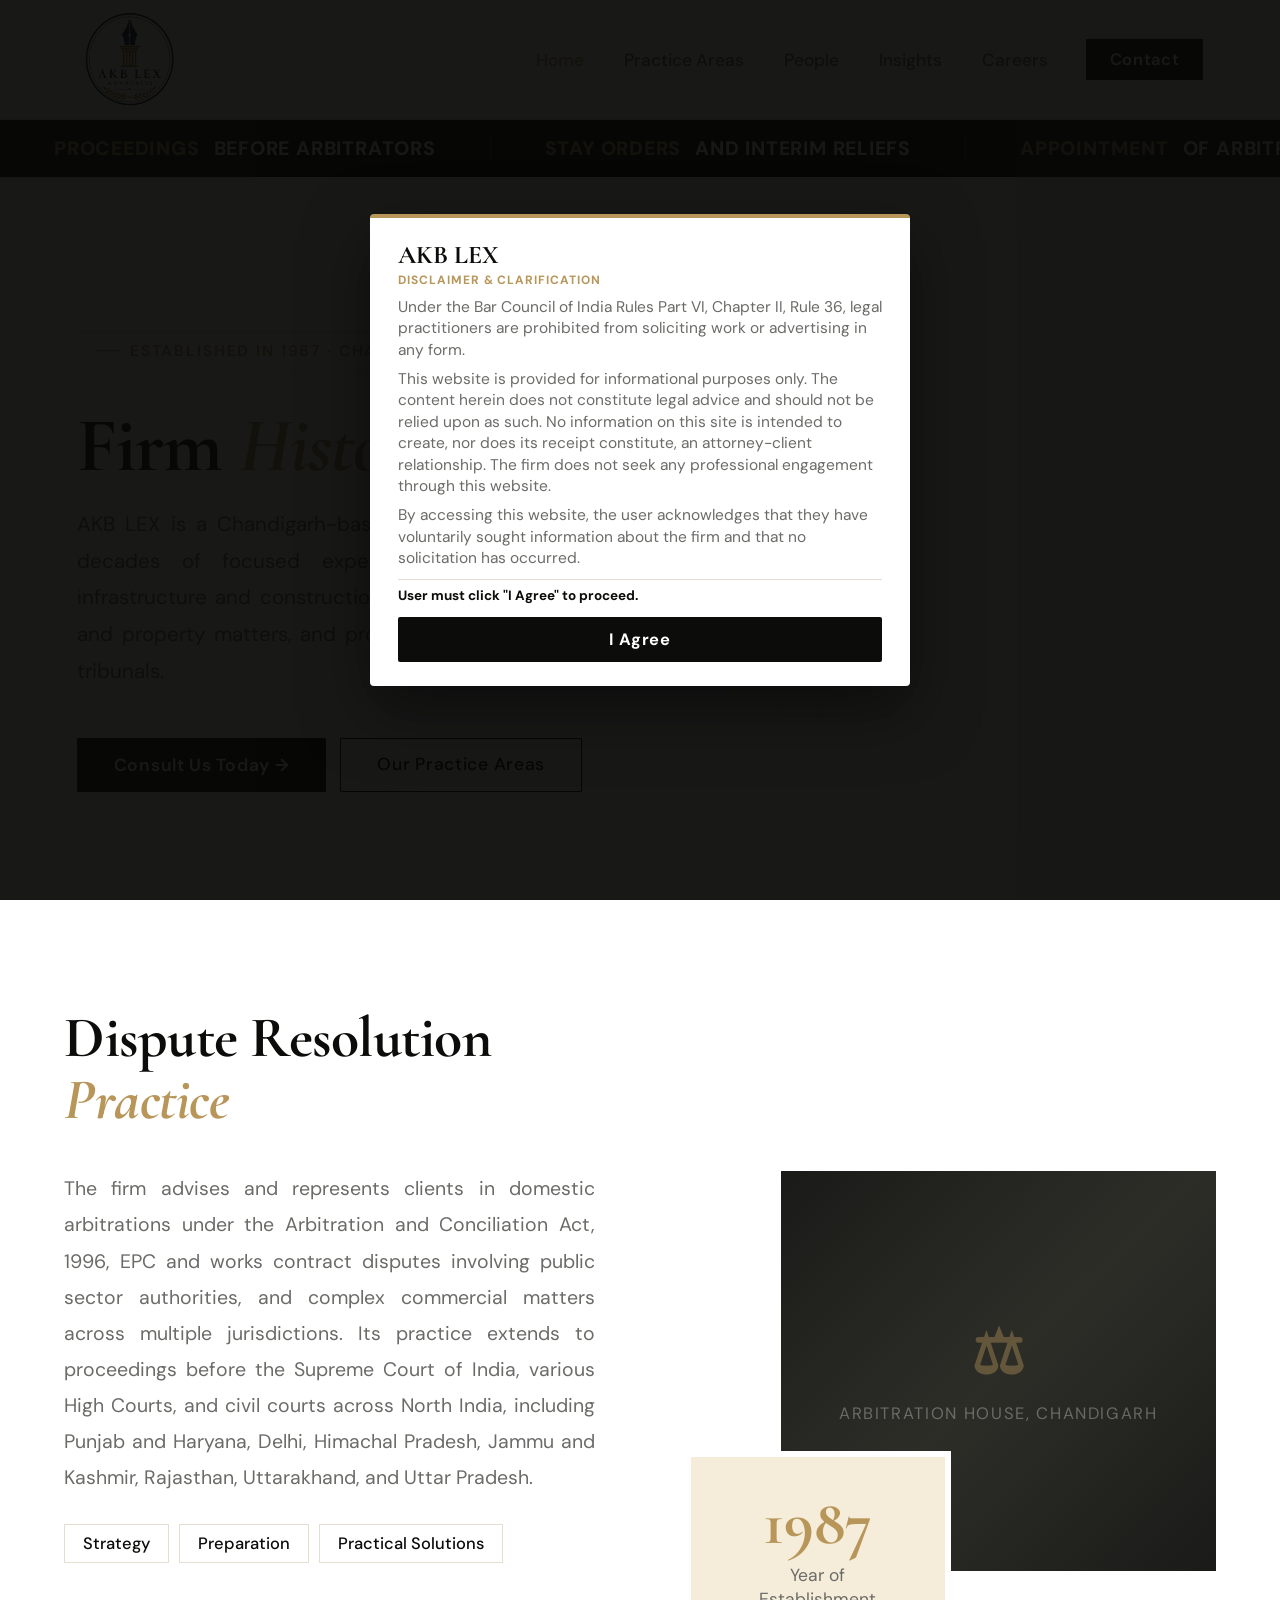
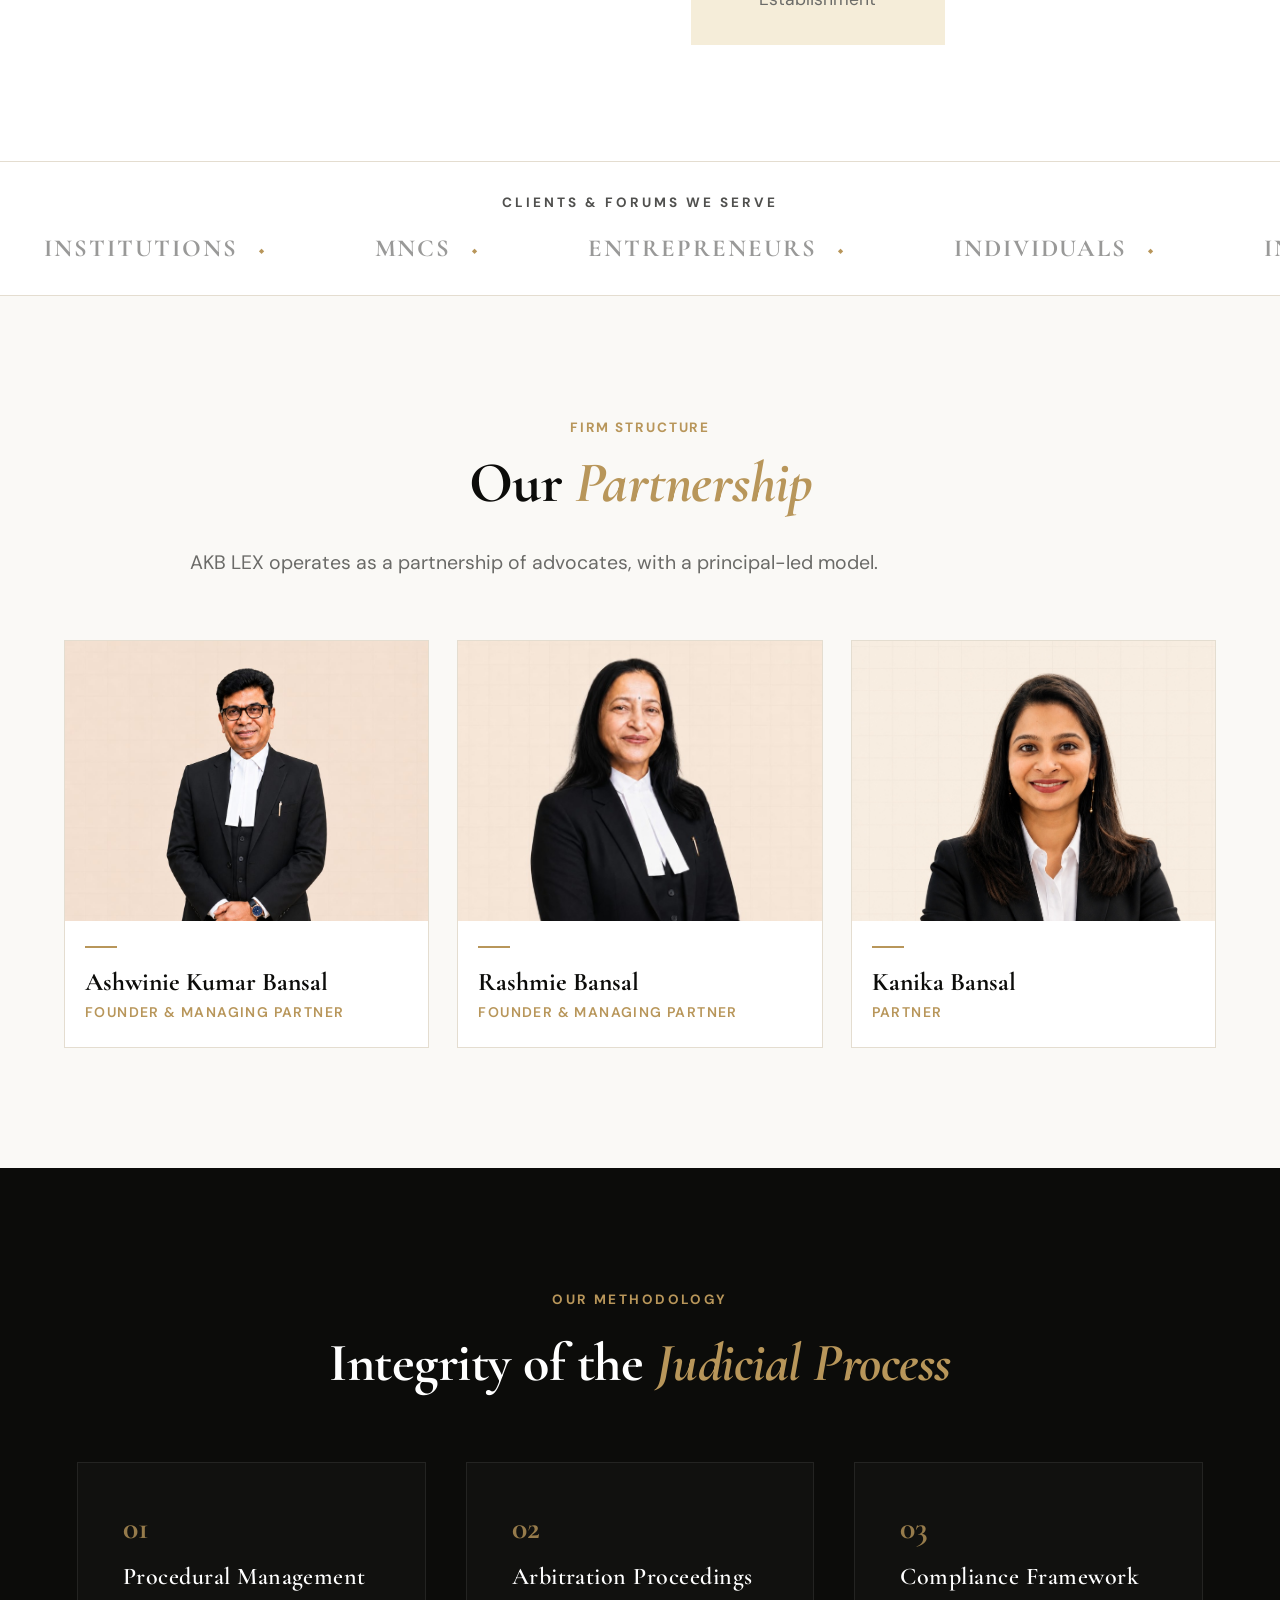
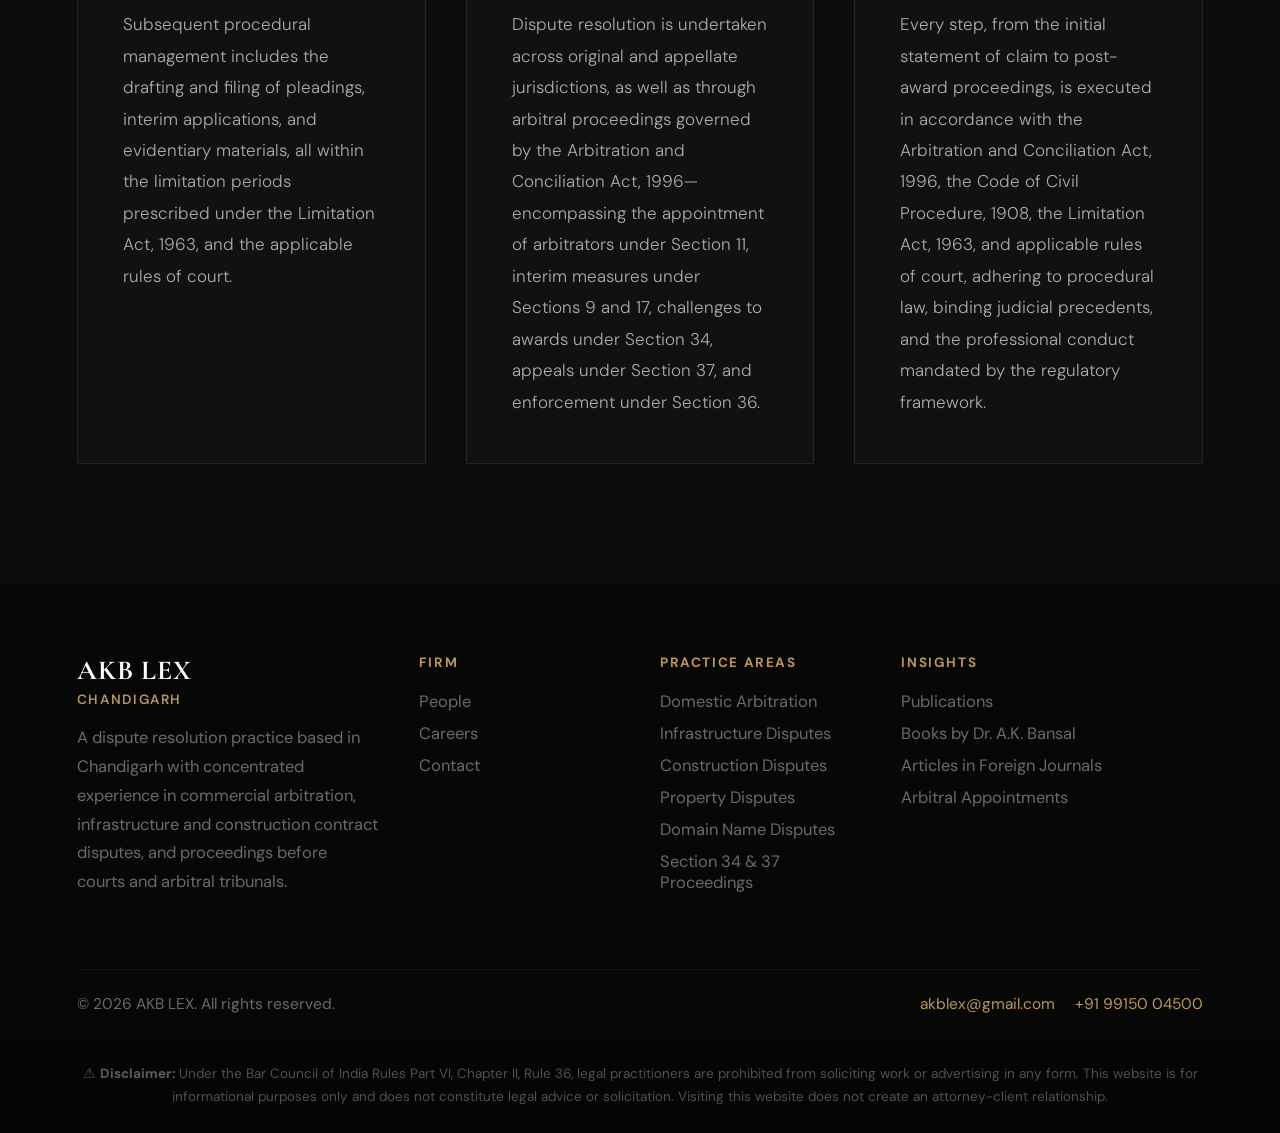
<file: Blocked/index.html>
<!DOCTYPE html>
<html lang="en">

<head>
  <meta charset="UTF-8">
  <meta name="viewport" content="width=device-width, initial-scale=1.0, maximum-scale=1.0, user-scalable=no">
  <title>AKB LEX – Indian Arbitration Law Firm</title>
  <script>
    (function() {
      try {
        var t = localStorage.getItem('akblex_disc');
        if (t && (Date.now() - Number(t) < 86400000)) {
          document.documentElement.classList.add('disclaimer-accepted');
        }
      } catch (e) {}
    })();
  </script>
  <link
    href="https://fonts.googleapis.com/css2?family=Cormorant+Garamond:ital,wght@0,400;0,500;0,600;0,700;1,400;1,600&family=DM+Sans:wght@300;400;500;600&display=swap"
    rel="stylesheet">
  <link rel="stylesheet" href="css/style.css">
</head>

<body>

  <div id="disclaimer-overlay" role="dialog" aria-modal="true" aria-labelledby="disc-title">
    <div class="disclaimer-box">
      <h2 id="disc-title">AKB LEX</h2>
      <p class="disc-sub">DISCLAIMER & CLARIFICATION</p>
      <div class="disc-content">
        <p>Under the Bar Council of India Rules Part VI, Chapter II, Rule 36, legal practitioners are prohibited from
          soliciting work or advertising in any form.</p>
        <p>This website is provided for informational purposes only. The content herein does not constitute legal advice
          and should not be relied upon as such. No information on this site is intended to create, nor does its receipt
          constitute, an attorney-client relationship. The firm does not seek any professional engagement through this
          website.</p>
        <p>By accessing this website, the user acknowledges that they have voluntarily sought information about the firm
          and that no solicitation has occurred.</p>
      </div>
      <p class="disc-note">User must click "I Agree" to proceed.</p>
      <button class="disc-btn">I Agree</button>
    </div>
  </div>

  <nav>
    <a href="index.html" class="nav-logo" aria-label="AKB LEX Home"><img
        src="assets/logo.png" alt="AKB LEX Logo"></a>
    <div class="nav-links">
      <a href="index.html" class="nav-link active">Home</a>
      <a href="services.html" class="nav-link">Practice Areas</a>
      <a href="people.html" class="nav-link">People</a>
      <a href="publications.html" class="nav-link">Insights</a>
      <a href="careers.html" class="nav-link">Careers</a>
      <a href="contact.html" class="nav-cta nav-link">Contact</a>
    </div>
    <div class="hamburger" id="hamburger" onclick="toggleMenu()">
      <span></span><span></span><span></span>
    </div>
  </nav>

  <div class="mobile-menu" id="mobileMenu">
    <a href="index.html">Home</a>
    <a href="services.html">Practice Areas</a>
    <a href="people.html">People</a>
    <a href="publications.html">Insights</a>
    <a href="careers.html">Careers</a>
    <a href="contact.html">Contact</a>
  </div>

  <div class="ticker-wrap">
    <div class="ticker-track">
      <div class="ticker-group">
        <div class="ticker-item"><span class="ticker-gold">Proceedings</span> before Arbitrators</div>
        <div class="ticker-item"><span class="ticker-gold">Stay orders</span> and Interim Reliefs</div>
        <div class="ticker-item"><span class="ticker-gold">Appointment</span> of Arbitrators</div>
        <div class="ticker-item"><span class="ticker-gold">Setting aside</span> of awards and Appeals</div>
        <div class="ticker-item"><span class="ticker-gold">Construction</span> Arbitration</div>
        <div class="ticker-item"><span class="ticker-gold">Infrastructure</span> Disputes</div>
        <div class="ticker-item"><span class="ticker-gold">Property</span> and land disputes</div>
        <div class="ticker-item"><span class="ticker-gold">International</span> Commercial Arbitration in India</div>
        <div class="ticker-item"><span class="ticker-gold">Enforcement</span> of Foreign Awards under the 1996 Act</div>
        <div class="ticker-item"><span class="ticker-gold">Recovery Suits</span> before Commercial Courts</div>
        <div class="ticker-item"><span class="ticker-gold">Domain Name</span> Disputes</div>
      </div>
      <div class="ticker-group" aria-hidden="true">
        <div class="ticker-item"><span class="ticker-gold">Proceedings</span> before Arbitrators</div>
        <div class="ticker-item"><span class="ticker-gold">Stay orders</span> and Interim Reliefs</div>
        <div class="ticker-item"><span class="ticker-gold">Appointment</span> of Arbitrators</div>
        <div class="ticker-item"><span class="ticker-gold">Setting aside</span> of awards and Appeals</div>
        <div class="ticker-item"><span class="ticker-gold">Construction</span> Arbitration</div>
        <div class="ticker-item"><span class="ticker-gold">Infrastructure</span> Disputes</div>
        <div class="ticker-item"><span class="ticker-gold">Property</span> and land disputes</div>
        <div class="ticker-item"><span class="ticker-gold">International</span> Commercial Arbitration in India</div>
        <div class="ticker-item"><span class="ticker-gold">Enforcement</span> of Foreign Awards under the 1996 Act</div>
        <div class="ticker-item"><span class="ticker-gold">Recovery Suits</span> before Commercial Courts</div>
        <div class="ticker-item"><span class="ticker-gold">Domain Name</span> Disputes</div>
      </div>
    </div>
  </div>

  <section class="hero">
    <div class="hero-accent"></div>
    <div class="hero-bg-pattern"></div>
    <div class="hero-content">
      <div class="hero-eyebrow">
        <div class="hero-eyebrow-line"></div>
        Established in 1987 · Chandigarh
      </div>
      <h1 id="heroTitle" class="word-reveal">
        <span class="word">Firm</span> <em class="word">History</em>
      </h1>
      <p class="hero-desc">AKB LEX is a Chandigarh-based dispute resolution practice with decades of focused experience in commercial arbitration, infrastructure and construction contract disputes, high-value land and property matters, and proceedings before courts and arbitral tribunals.</p>
      <div class="hero-ctas">
        <a href="contact.html" class="btn-primary">Consult Us Today →</a>
        <a href="services.html" class="btn-secondary">Our Practice Areas</a>
      </div>
    </div>
  </section>

  <section class="about">
    <div>
      <h2 class="section-title fade-up">Dispute Resolution<br><em>Practice</em></h2>
    </div>
    <div class="about-grid">
      <div class="about-text fade-left">
        <p>The firm advises and represents clients in domestic arbitrations under the Arbitration and Conciliation Act,
          1996, EPC and works contract disputes involving public sector authorities, and complex commercial matters
          across multiple jurisdictions. Its practice extends to proceedings before the Supreme Court of India, various
          High Courts, and civil courts across North India, including Punjab and Haryana, Delhi, Himachal Pradesh,
          Jammu and Kashmir, Rajasthan, Uttarakhand, and Uttar Pradesh.
        </p>
        <div class="about-values">
          <span class="value-tag">Strategy</span>
          <span class="value-tag">Preparation</span>
          <span class="value-tag">Practical Solutions</span>
        </div>
        <div style="margin-top: 30px;">
        </div>
      </div>
      <div class="about-imgs fade-right">
        <div class="about-img-placeholder">
          <span>⚖</span>
          <p>Arbitration House, Chandigarh</p>
        </div>
        <div class="about-img-secondary">
          <div class="about-img-secondary-num">1987</div>
          <div class="about-img-secondary-text">Year of<br>Establishment</div>
        </div>
      </div>
    </div>
  </section>

  <div class="marquee-section">
    <p class="marquee-label">Clients & Forums We Serve</p>
    <div class="marquee-window">
      <div class="marquee-track">
        <div class="marquee-group">
          <div class="marquee-item">Institutions <span class="marquee-dot">◆</span></div>
          <div class="marquee-item">MNCs <span class="marquee-dot">◆</span></div>
          <div class="marquee-item">Entrepreneurs <span class="marquee-dot">◆</span></div>
          <div class="marquee-item">Individuals <span class="marquee-dot">◆</span></div>
          <div class="marquee-item">Infrastructure Cos <span class="marquee-dot">◆</span></div>
          <div class="marquee-item">Real Estate <span class="marquee-dot">◆</span></div>
          <div class="marquee-item">Government Contractors <span class="marquee-dot">◆</span></div>
          <div class="marquee-item">Corporations <span class="marquee-dot">◆</span></div>
        </div>
        <div class="marquee-group" aria-hidden="true">
          <div class="marquee-item">Institutions <span class="marquee-dot">◆</span></div>
          <div class="marquee-item">MNCs <span class="marquee-dot">◆</span></div>
          <div class="marquee-item">Entrepreneurs <span class="marquee-dot">◆</span></div>
          <div class="marquee-item">Individuals <span class="marquee-dot">◆</span></div>
          <div class="marquee-item">Infrastructure Cos <span class="marquee-dot">◆</span></div>
          <div class="marquee-item">Real Estate <span class="marquee-dot">◆</span></div>
          <div class="marquee-item">Government Contractors <span class="marquee-dot">◆</span></div>
          <div class="marquee-item">Corporations <span class="marquee-dot">◆</span></div>
        </div>
      </div>
    </div>
  </div>

  <section class="firm-structure" style="padding: 120px 5%; max-width: 1300px; margin: 0 auto;">
    <div style="text-align: center; margin-bottom: 60px;">
      <span class="section-label fade-up">Firm Structure</span>
      <h2 class="section-title fade-up">Our <em>Partnership</em></h2>
      <p style="color: var(--gray); font-size: 19.5px; line-height: 1.8; max-width: 900px; margin: 30px auto 0; text-align: justify;"
        class="fade-up">
        AKB LEX operates as a partnership of advocates, with a principal-led model.
      </p>
    </div>

    <div class="people-card-grid fade-up" style="margin-top: 60px;">
      <div class="people-card">
        <div class="people-photo-slot">
          <a href="people.html#ashwinie-bansal" style="display: block; width: 100%; height: 100%;">
            <img src="assets/founder-photo.png" alt="Dr. Ashwinie Kumar Bansal" style="object-position: center 10%; width: 100%; height: 100%; object-fit: cover;">
          </a>
        </div>
        <div class="people-card-body" style="padding: 25px 20px;">
          <div class="team-card-name" style="margin-bottom: 5px;">
            <a href="people.html#ashwinie-bansal" class="team-card-link">Ashwinie Kumar Bansal</a>
          </div>
          <div class="team-card-role" style="margin-bottom: 0; font-size: 14px; font-weight: 600;">Founder & Managing Partner</div>
        </div>
      </div>

      <div class="people-card">
        <div class="people-photo-slot">
          <a href="people.html#rashmie-bansal" style="display: block; width: 100%; height: 100%;">
            <img src="assets/rashmie-bansal-new.jpg" alt="Rashmie Bansal" style="object-position: center 20%; width: 100%; height: 100%; object-fit: cover;">
          </a>
        </div>
        <div class="people-card-body" style="padding: 25px 20px;">
          <div class="team-card-name" style="margin-bottom: 5px;">
            <a href="people.html#rashmie-bansal" class="team-card-link">Rashmie Bansal</a>
          </div>
          <div class="team-card-role" style="margin-bottom: 0; font-size: 14px; font-weight: 600;">Founder & Managing Partner</div>
        </div>
      </div>

      <div class="people-card">
        <div class="people-photo-slot">
          <a href="people.html#kanika-bansal" style="display: block; width: 100%; height: 100%;">
            <img src="assets/kanika-bansal.jpg" alt="Kanika Bansal" style="object-position: center 20%; width: 100%; height: 100%; object-fit: cover;">
          </a>
        </div>
        <div class="people-card-body" style="padding: 25px 20px;">
          <div class="team-card-name" style="margin-bottom: 5px;">
            <a href="people.html#kanika-bansal" class="team-card-link">Kanika Bansal</a>
          </div>
          <div class="team-card-role" style="margin-bottom: 0; font-size: 14px; font-weight: 600;">Partner</div>
        </div>
      </div>
    </div>
  </section>

  <section class="why dark-bg-trigger" style="padding: 120px 6%; background: var(--dark);">
    <div style="max-width: 1200px; margin: 0 auto;">
      <div style="text-align: center; margin-bottom: 70px;">
        <span class="section-label" style="color: var(--gold); letter-spacing: 0.18em;">Our Methodology</span>
        <h2 class="section-title" style="color: #fff; margin-top: 10px; font-family: var(--font-display); font-size: clamp(36px, 4.5vw, 54px);">Integrity of the <em>Judicial Process</em></h2>
      </div>

      <div class="methodology-grid">
        <!-- Card 1: Procedural Management -->
        <div style="border: 1px solid rgba(255, 255, 255, 0.08); background: rgba(255, 255, 255, 0.02); padding: clamp(25px, 5vw, 45px); transition: all 0.3s ease; position: relative;">
          <div style="font-family: var(--font-display); font-size: 32px; color: var(--gold); font-weight: 700; margin-bottom: 15px; opacity: 0.8;">01</div>
          <h3 style="font-family: var(--font-display); font-size: 24px; color: #fff; font-weight: 600; margin-bottom: 18px; letter-spacing: 0.02em;">Procedural Management</h3>
          <p style="font-family: var(--font-body); font-size: 17px; line-height: 1.85; color: rgba(255, 255, 255, 0.65); text-align: left; font-weight: 300;">
            Subsequent procedural management includes the drafting and filing of pleadings, interim applications, and evidentiary materials, all within the limitation periods prescribed under the Limitation Act, 1963, and the applicable rules of court.
          </p>
        </div>

        <!-- Card 2: Arbitration Proceedings -->
        <div style="border: 1px solid rgba(255, 255, 255, 0.08); background: rgba(255, 255, 255, 0.02); padding: clamp(25px, 5vw, 45px); transition: all 0.3s ease; position: relative;">
          <div style="font-family: var(--font-display); font-size: 32px; color: var(--gold); font-weight: 700; margin-bottom: 15px; opacity: 0.8;">02</div>
          <h3 style="font-family: var(--font-display); font-size: 24px; color: #fff; font-weight: 600; margin-bottom: 18px; letter-spacing: 0.02em;">Arbitration Proceedings</h3>
          <p style="font-family: var(--font-body); font-size: 17px; line-height: 1.85; color: rgba(255, 255, 255, 0.65); text-align: left; font-weight: 300;">
            Dispute resolution is undertaken across original and appellate jurisdictions, as well as through arbitral proceedings governed by the Arbitration and Conciliation Act, 1996—encompassing the appointment of arbitrators under Section 11, interim measures under Sections 9 and 17, challenges to awards under Section 34, appeals under Section 37, and enforcement under Section 36.
          </p>
        </div>

        <!-- Card 3: Compliance Framework -->
        <div style="border: 1px solid rgba(255, 255, 255, 0.08); background: rgba(255, 255, 255, 0.02); padding: clamp(25px, 5vw, 45px); transition: all 0.3s ease; position: relative;">
          <div style="font-family: var(--font-display); font-size: 32px; color: var(--gold); font-weight: 700; margin-bottom: 15px; opacity: 0.8;">03</div>
          <h3 style="font-family: var(--font-display); font-size: 24px; color: #fff; font-weight: 600; margin-bottom: 18px; letter-spacing: 0.02em;">Compliance Framework</h3>
          <p style="font-family: var(--font-body); font-size: 17px; line-height: 1.85; color: rgba(255, 255, 255, 0.65); text-align: left; font-weight: 300;">
            Every step, from the initial statement of claim to post-award proceedings, is executed in accordance with the Arbitration and Conciliation Act, 1996, the Code of Civil Procedure, 1908, the Limitation Act, 1963, and applicable rules of court, adhering to procedural law, binding judicial precedents, and the professional conduct mandated by the regulatory framework.
          </p>
        </div>
      </div>
    </div>
  </section>

  <footer>
    <div class="footer-top">
      <div class="footer-brand">
        <h3>AKB LEX</h3>
        <div class="footer-brand-sub">Chandigarh</div>
        <p>A dispute resolution practice based in Chandigarh with concentrated experience in commercial arbitration,
          infrastructure and construction contract disputes, and proceedings before courts and arbitral tribunals.</p>
      </div>
      <div class="footer-col">
        <h4>Firm</h4>
        <a href="people.html">People</a>
        <a href="careers.html">Careers</a>
        <a href="contact.html">Contact</a>
      </div>
      <div class="footer-col">
        <h4>Practice Areas</h4>
        <a href="services.html">Domestic Arbitration</a>
        <a href="services.html">Infrastructure Disputes</a>
        <a href="services.html">Construction Disputes</a>
        <a href="services.html">Property Disputes</a>
        <a href="services.html">Domain Name Disputes</a>
        <a href="services.html">Section 34 & 37 Proceedings</a>
      </div>
      <div class="footer-col">
        <h4>Insights</h4>
        <a href="publications.html">Publications</a>
        <a href="publications.html">Books by Dr. A.K. Bansal</a>
        <a href="publications.html">Articles in Foreign Journals</a>
        <a href="publications.html">Arbitral Appointments</a>
      </div>
    </div>
    <hr class="footer-divider">
    <div class="footer-bottom">
      <p>© 2026 AKB LEX. All rights reserved.</p>
      <div style="display:flex;gap:20px">
        <a href="mailto:akblex@gmail.com">akblex@gmail.com</a>
        <a href="tel:+919915004500">+91 99150 04500</a>
      </div>
    </div>
    <div class="footer-disclaimer">
      <p>⚠ <strong style="color:rgba(255,255,255,.35)">Disclaimer:</strong> Under the Bar Council of India Rules Part
        VI, Chapter II, Rule 36, legal practitioners are prohibited from soliciting work or advertising in any form.
        This website is for informational purposes only and does not constitute legal advice or solicitation. Visiting
        this website does not create an attorney-client relationship.</p>
    </div>
  </footer>

  <script src="js/main.js"></script>
</body>

</html>
</file>
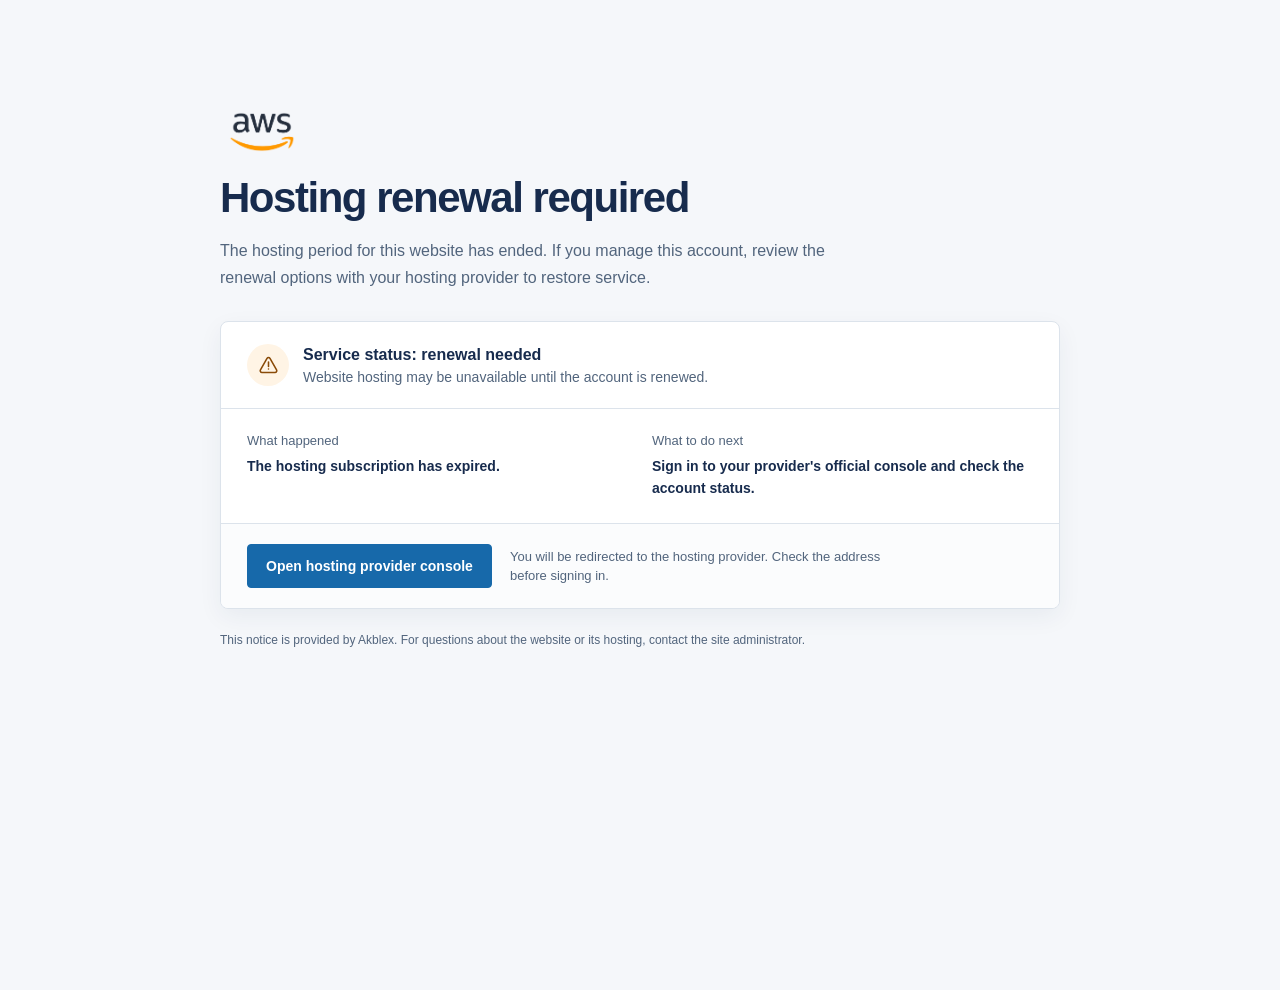
<file: 404.html.html>
<!DOCTYPE html>
<html lang="en">

<head>
  <meta charset="UTF-8">
  <meta name="viewport" content="width=device-width, initial-scale=1.0">
  <meta name="robots" content="noindex">
  <meta name="theme-color" content="#f5f7fa">
  <title>Hosting renewal required | Akblex</title>
  <style>
    :root {
      color-scheme: light;
      --ink: #172b4d;
      --muted: #52657d;
      --blue: #1769aa;
      --blue-dark: #0c4a78;
      --border: #dce3eb;
      --surface: #fff;
      --background: #f5f7fa;
      --warning: #8a4b08;
      --warning-bg: #fff4e5;
    }

    * {
      box-sizing: border-box;
    }

    body {
      min-height: 100vh;
      margin: 0;
      background: var(--background);
      color: var(--ink);
      font-family: Arial, Helvetica, sans-serif;
      -webkit-font-smoothing: antialiased;
    }

    .brand-logo {
      display: block;
      width: 84px;
      height: 84px;
      object-fit: contain;
    }

    main {
      width: min(100% - 40px, 840px);
      margin: clamp(48px, 10vh, 100px) auto;
    }

    .notice-label {
      margin: 0 0 14px;
      color: var(--muted);
      font-size: 12px;
      font-weight: 700;
      letter-spacing: 0.12em;
      text-transform: uppercase;
    }

    h1 {
      margin: 0;
      font-size: clamp(30px, 5vw, 42px);
      font-weight: 600;
      letter-spacing: -0.035em;
      line-height: 1.15;
    }

    .intro {
      max-width: 650px;
      margin: 16px 0 30px;
      color: var(--muted);
      font-size: 16px;
      line-height: 1.65;
    }

    .status-card {
      overflow: hidden;
      border: 1px solid var(--border);
      border-radius: 8px;
      background: var(--surface);
      box-shadow: 0 8px 24px rgba(23, 43, 77, 0.06);
    }

    .status-heading {
      display: flex;
      align-items: center;
      gap: 14px;
      padding: 22px 26px;
      border-bottom: 1px solid var(--border);
    }

    .status-icon {
      display: grid;
      width: 42px;
      height: 42px;
      flex: 0 0 auto;
      place-items: center;
      border-radius: 50%;
      background: var(--warning-bg);
      color: var(--warning);
    }

    .status-icon svg {
      width: 21px;
      height: 21px;
    }

    .status-heading h2 {
      margin: 0 0 5px;
      font-size: 16px;
      font-weight: 700;
    }

    .status-heading p {
      margin: 0;
      color: var(--muted);
      font-size: 14px;
    }

    .status-details {
      display: grid;
      grid-template-columns: 1fr 1fr;
      gap: 24px;
      padding: 24px 26px;
    }

    .detail-label {
      margin: 0 0 8px;
      color: var(--muted);
      font-size: 13px;
    }

    .detail-value {
      margin: 0;
      font-size: 14px;
      font-weight: 600;
      line-height: 1.55;
    }

    .actions {
      display: flex;
      flex-wrap: wrap;
      align-items: center;
      gap: 18px;
      padding: 20px 26px;
      border-top: 1px solid var(--border);
      background: #fbfcfd;
    }

    .renew-link {
      display: inline-flex;
      min-height: 44px;
      align-items: center;
      justify-content: center;
      padding: 0 18px;
      border: 1px solid var(--blue);
      border-radius: 4px;
      background: var(--blue);
      color: #fff;
      font-size: 14px;
      font-weight: 700;
      text-decoration: none;
      transition: background-color 0.2s ease, border-color 0.2s ease;
    }

    .renew-link:hover,
    .renew-link:focus-visible {
      border-color: var(--blue-dark);
      background: var(--blue-dark);
    }

    .renew-link:focus-visible {
      outline: 3px solid #8fc7f0;
      outline-offset: 3px;
    }

    .action-note {
      max-width: 390px;
      margin: 0;
      color: var(--muted);
      font-size: 13px;
      line-height: 1.5;
    }

    footer {
      margin-top: 22px;
      color: var(--muted);
      font-size: 12px;
      line-height: 1.6;
    }

    @media (max-width: 560px) {
      main {
        margin-top: 48px;
      }

      .status-heading,
      .status-details,
      .actions {
        padding-right: 20px;
        padding-left: 20px;
      }

      .status-details {
        grid-template-columns: 1fr;
        gap: 18px;
      }

      .actions {
        align-items: stretch;
        flex-direction: column;
      }

      .renew-link {
        width: 100%;
      }
    }
  </style>
</head>

<body>
  <main>
    <img class="brand-logo" src="logo.png" alt="Akblex Advocates">

    <h1>Hosting renewal required</h1>
    <p class="intro">
      The hosting period for this website has ended. If you manage this account,
      review the renewal options with your hosting provider to restore service.
    </p>

    <section class="status-card" aria-labelledby="status-title">
      <div class="status-heading">
        <span class="status-icon" aria-hidden="true">
          <svg viewBox="0 0 24 24" fill="none" xmlns="http://www.w3.org/2000/svg">
            <path d="M12 8v5m0 3h.01M10.3 3.9 2.8 17a2 2 0 0 0 1.7 3h15a2 2 0 0 0 1.7-3l-7.5-13.1a2 2 0 0 0-3.4 0Z" stroke="currentColor" stroke-width="1.8" stroke-linecap="round" stroke-linejoin="round" />
          </svg>
        </span>
        <div>
          <h2 id="status-title">Service status: renewal needed</h2>
          <p>Website hosting may be unavailable until the account is renewed.</p>
        </div>
      </div>

      <div class="status-details">
        <div>
          <p class="detail-label">What happened</p>
          <p class="detail-value">The hosting subscription has expired.</p>
        </div>
        <div>
          <p class="detail-label">What to do next</p>
          <p class="detail-value">Sign in to your provider's official console and check the account status.</p>
        </div>
      </div>

      <div class="actions">
        <a class="renew-link"
          href="https://console.aws.amazon.com/console/home?nc2=h_uta_mc&amp;trk=ed7cba22-ff9e-4e94-9f5f-4416b13d95c4&amp;sc_channel=ps"
          target="_blank" rel="noopener noreferrer">Open hosting provider console</a>
        <p class="action-note">You will be redirected to the hosting provider. Check the address before signing in.</p>
      </div>
    </section>

    <footer>
      This notice is provided by Akblex. For questions about the website or its hosting, contact the site administrator.
    </footer>
  </main>
  <script>
    document.addEventListener('contextmenu', (event) => event.preventDefault());
  </script>
</body>

</html>
</file>
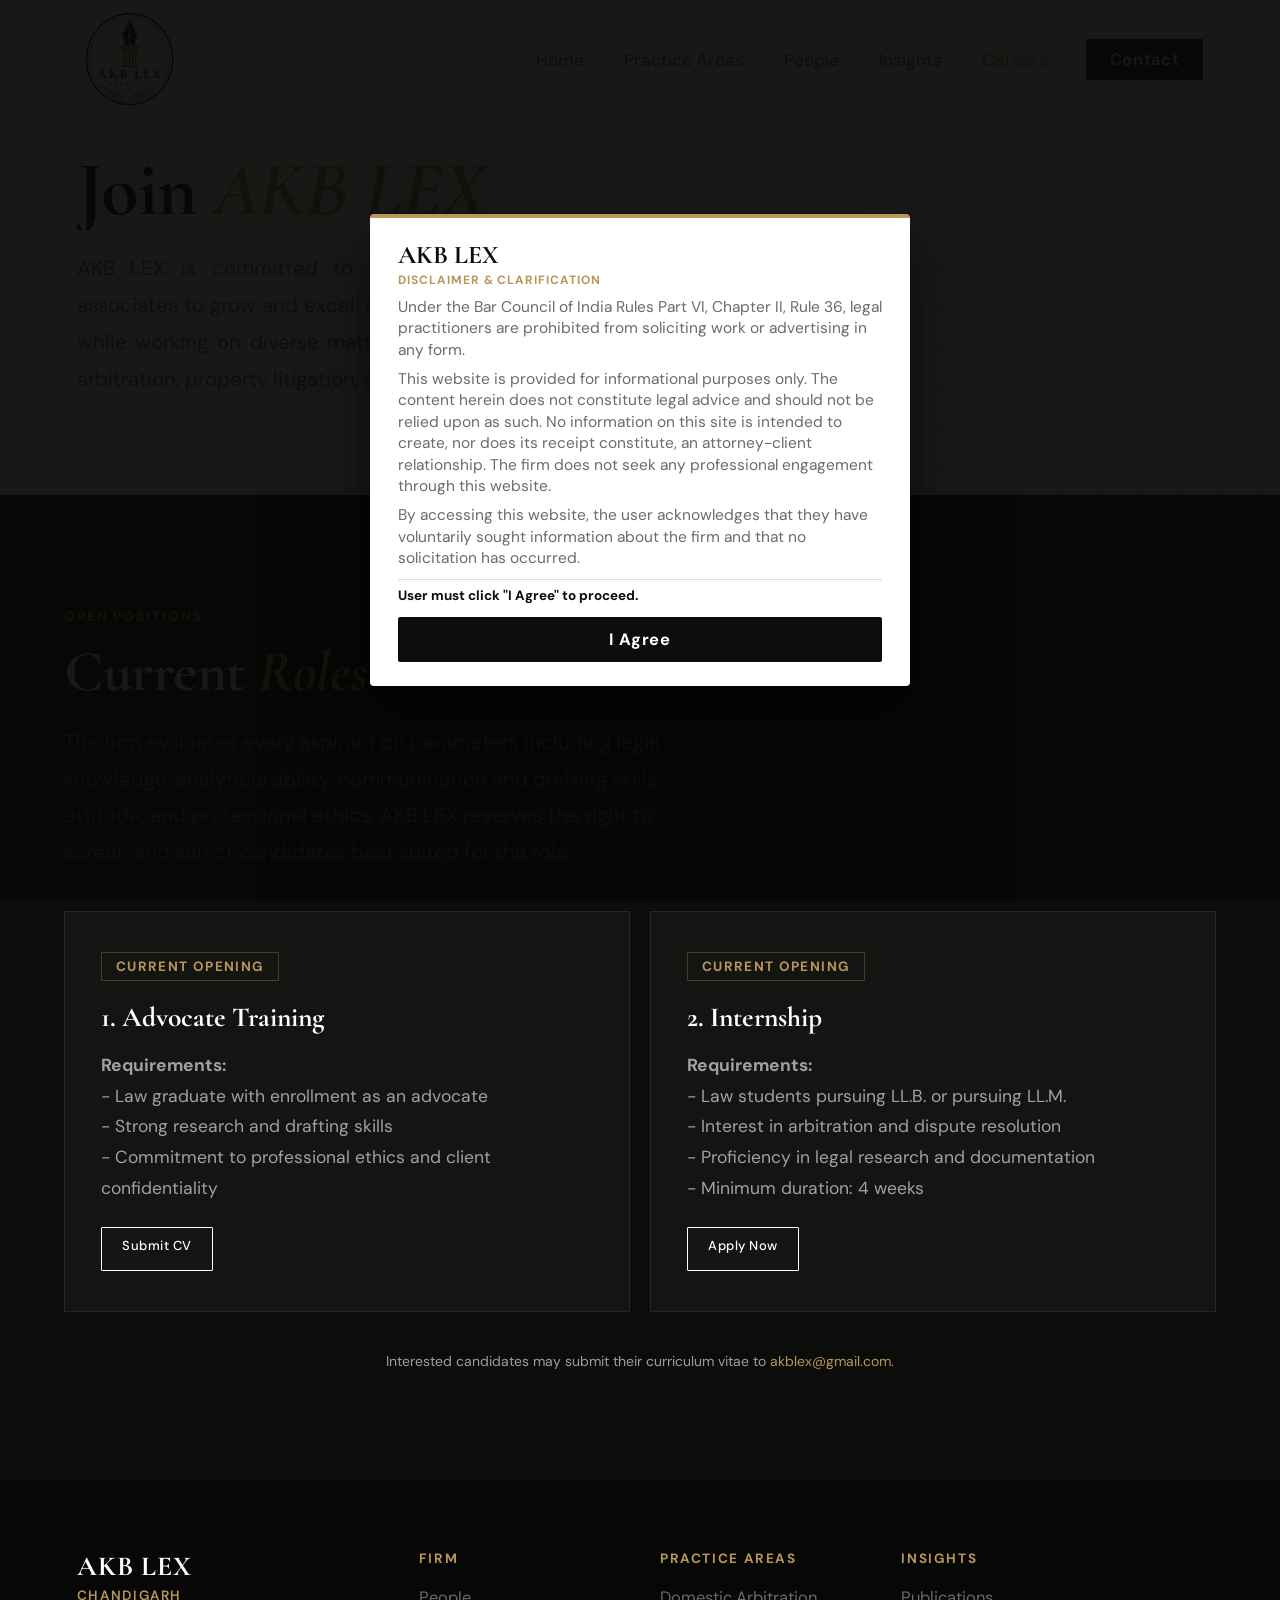
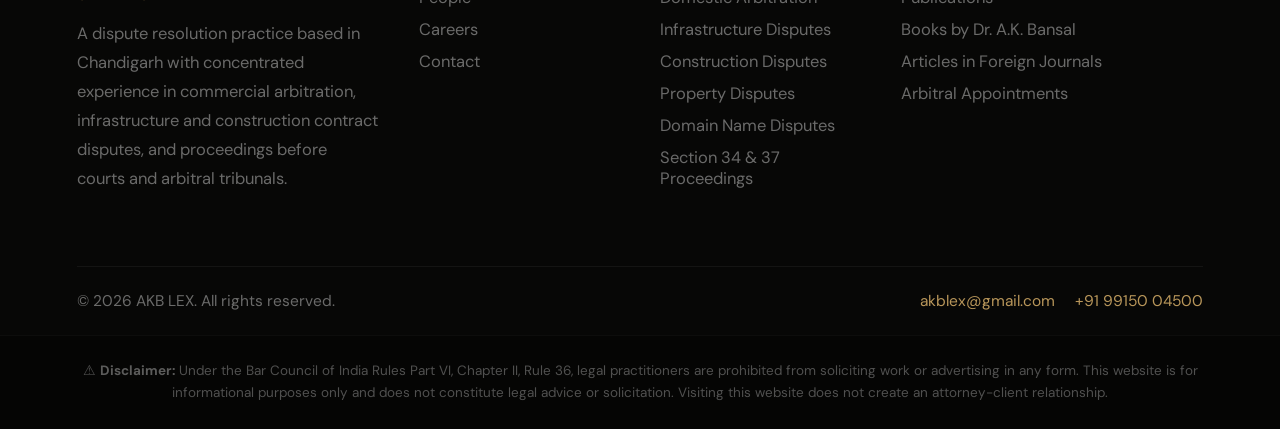
<file: careers.html>
<!DOCTYPE html>
<html lang="en">

<head>
  <meta charset="UTF-8">
  <meta name="viewport" content="width=device-width, initial-scale=1.0, maximum-scale=1.0, user-scalable=no">
  <meta name="description"
    content="Join AKB LEX in Chandigarh. Explore career opportunities, advocate training, and internships in dispute resolution and arbitration.">
  <title>Careers | AKB LEX</title>
  <script>
    (function () {
      try {
        var t = localStorage.getItem('akblex_disc');
        if (t && (Date.now() - Number(t) < 86400000)) {
          document.documentElement.classList.add('disclaimer-accepted');
        }
      } catch (e) { }
    })();
  </script>
  <link
    href="https://fonts.googleapis.com/css2?family=Cormorant+Garamond:ital,wght@0,400;0,500;0,600;0,700;1,400;1,600&family=DM+Sans:wght@300;400;500;600&display=swap"
    rel="stylesheet">
  <link rel="stylesheet" href="css/style.css">
</head>

<body class="no-scroll">

  <div id="disclaimer-overlay" role="dialog" aria-modal="true" aria-labelledby="disc-title">
    <div class="disclaimer-box">
      <h2 id="disc-title">AKB LEX</h2>
      <p class="disc-sub">DISCLAIMER & CLARIFICATION</p>
      <div class="disc-content">
        <p>Under the Bar Council of India Rules Part VI, Chapter II, Rule 36, legal practitioners are prohibited from
          soliciting work or advertising in any form.</p>
        <p>This website is provided for informational purposes only. The content herein does not constitute legal advice
          and should not be relied upon as such. No information on this site is intended to create, nor does its receipt
          constitute, an attorney-client relationship. The firm does not seek any professional engagement through this
          website.</p>
        <p>By accessing this website, the user acknowledges that they have voluntarily sought information about the firm
          and that no solicitation has occurred.</p>
      </div>
      <p class="disc-note">User must click "I Agree" to proceed.</p>
      <button class="disc-btn">I Agree</button>
    </div>
  </div>

  <header>
    <nav>
      <a href="index.html" class="nav-logo" aria-label="AKB LEX Home"><img
          src="assets/logo.png" alt="AKB LEX Logo"></a>
      <div class="nav-links">
        <a href="index.html" class="nav-link">Home</a>
        <a href="services.html" class="nav-link">Practice Areas</a>
        <a href="people.html" class="nav-link">People</a>
        <a href="publications.html" class="nav-link">Insights</a>
        <a href="careers.html" class="nav-link active">Careers</a>
        <a href="contact.html" class="nav-cta nav-link">Contact</a>
      </div>
      <div class="hamburger" id="hamburger" onclick="toggleMenu()" aria-label="Toggle Menu">
        <span></span><span></span><span></span>
      </div>
    </nav>
  </header>

  <div class="mobile-menu" id="mobileMenu">
    <a href="index.html">Home</a>
    <a href="services.html">Practice Areas</a>
    <a href="people.html">People</a>
    <a href="publications.html">Insights</a>
    <a href="careers.html">Careers</a>
    <a href="contact.html">Contact</a>
  </div>

  <main>
    <section class="hero" style="min-height: 50vh; padding-bottom: 50px;">
      <div class="hero-bg-pattern"></div>
      <div class="hero-content">
        <h1 class="word-reveal">
          <span class="word">Join</span> <em class="word">AKB LEX</em>
        </h1>
        <p class="hero-desc">AKB LEX is committed to building legal careers that enable associates to grow and excel.
          Associates gain hands-on experience while working on diverse matters, including construction disputes,
          arbitration, property litigation, and infrastructure projects.</p>
      </div>
    </section>

    <section id="careers" class="cases dark-bg-trigger">
      <div class="cases-header">
        <div>
          <span class="section-label fade-up">Open Positions</span>
          <h2 class="section-title fade-up">Current <em>Roles</em></h2>
          <p class="section-sub fade-up">The firm evaluates every aspirant on parameters including legal knowledge,
            analytical ability, communication and drafting skills, attitude, and professional ethics. AKB LEX reserves
            the right to screen and select candidates best suited for the role.</p>
        </div>
      </div>
      <div class="cases-grid">
        <div class="case-card fade-up">
          <span class="case-tag">Current Opening</span>
          <h3>1. Advocate Training</h3>
          <p><strong>Requirements:</strong><br>- Law graduate with enrollment as an advocate<br>- Strong research and
            drafting skills<br>- Commitment to professional ethics and client confidentiality</p>
          <div style="display:flex;gap:10px;flex-wrap:wrap; margin-top:20px;">
            <a href="mailto:akblex@gmail.com?subject=Application%20for%20Advocate%20Training%20-%20AKB%20LEX&body=Dear%20AKB%20LEX%20Team,%0D%0A%0D%0AI%20would%20like%20to%20submit%20my%20CV%20for%20the%20Advocate%20Training%20position.%0D%0A%0D%0ARegards,"
              onclick="handleCareerEmail(event, 'training')" class="btn-secondary"
              style="font-size:13px;padding:9px 20px; color:var(--white); border-color:var(--white);">Submit CV</a>
          </div>
        </div>
        <div class="case-card fade-up" style="transition-delay:.1s">
          <span class="case-tag">Current Opening</span>
          <h3>2. Internship</h3>
          <p><strong>Requirements:</strong><br>- Law students pursuing LL.B. or pursuing LL.M.<br>- Interest in
            arbitration and dispute resolution<br>- Proficiency in legal research and documentation<br>- Minimum
            duration: 4 weeks</p>
          <div style="display:flex;gap:10px;flex-wrap:wrap; margin-top:20px;">
            <a href="mailto:akblex@gmail.com?subject=Application%20for%20Internship%20-%20AKB%20LEX&body=Dear%20AKB%20LEX%20Team,%0D%0A%0D%0AI%20would%20like%20to%20apply%20for%20the%20Internship%20position.%0D%0A%0D%0ARegards,"
              onclick="handleCareerEmail(event, 'internship')" class="btn-secondary"
              style="font-size:13px;padding:9px 20px; color:var(--white); border-color:var(--white);">Apply Now</a>
          </div>
        </div>
      </div>
      <p style="margin-top:40px; color:rgba(255,255,255,0.6); font-size:14px; text-align:center;" class="fade-up">
        Interested candidates may submit their curriculum vitae to <a
          href="mailto:akblex@gmail.com?subject=Career%20Application%20-%20AKB%20LEX"
          onclick="handleCareerEmail(event, 'general')" style="color:var(--gold);">akblex@gmail.com</a>.</p>
    </section>
  </main>

  <footer>
    <div class="footer-top">
      <div class="footer-brand">
        <h3>AKB LEX</h3>
        <div class="footer-brand-sub">Chandigarh</div>
        <p>A dispute resolution practice based in Chandigarh with concentrated experience in commercial arbitration,
          infrastructure and construction contract disputes, and proceedings before courts and arbitral tribunals.</p>
      </div>
      <div class="footer-col">
        <h4>Firm</h4>
        <a href="people.html">People</a>
        <a href="careers.html">Careers</a>
        <a href="contact.html">Contact</a>
      </div>
      <div class="footer-col">
        <h4>Practice Areas</h4>
        <a href="services.html">Domestic Arbitration</a>
        <a href="services.html">Infrastructure Disputes</a>
        <a href="services.html">Construction Disputes</a>
        <a href="services.html">Property Disputes</a>
        <a href="services.html">Domain Name Disputes</a>
        <a href="services.html">Section 34 & 37 Proceedings</a>
      </div>
      <div class="footer-col">
        <h4>Insights</h4>
        <a href="publications.html">Publications</a>
        <a href="publications.html">Books by Dr. A.K. Bansal</a>
        <a href="publications.html">Articles in Foreign Journals</a>
        <a href="publications.html">Arbitral Appointments</a>
      </div>
    </div>
    <hr class="footer-divider">
    <div class="footer-bottom">
      <p>© 2026 AKB LEX. All rights reserved.</p>
      <div style="display:flex;gap:20px">
        <a href="mailto:akblex@gmail.com">akblex@gmail.com</a>
        <a href="tel:+919915004500">+91 99150 04500</a>
      </div>
    </div>
    <div class="footer-disclaimer">
      <p>⚠ <strong style="color:rgba(255,255,255,.35)">Disclaimer:</strong> Under the Bar Council of India Rules Part
        VI, Chapter II, Rule 36, legal practitioners are prohibited from soliciting work or advertising in any form.
        This website is for informational purposes only and does not constitute legal advice or solicitation. Visiting
        this website does not create an attorney-client relationship.</p>
    </div>
  </footer>

  <script src="js/main.js"></script>
</body>

</html>
</file>
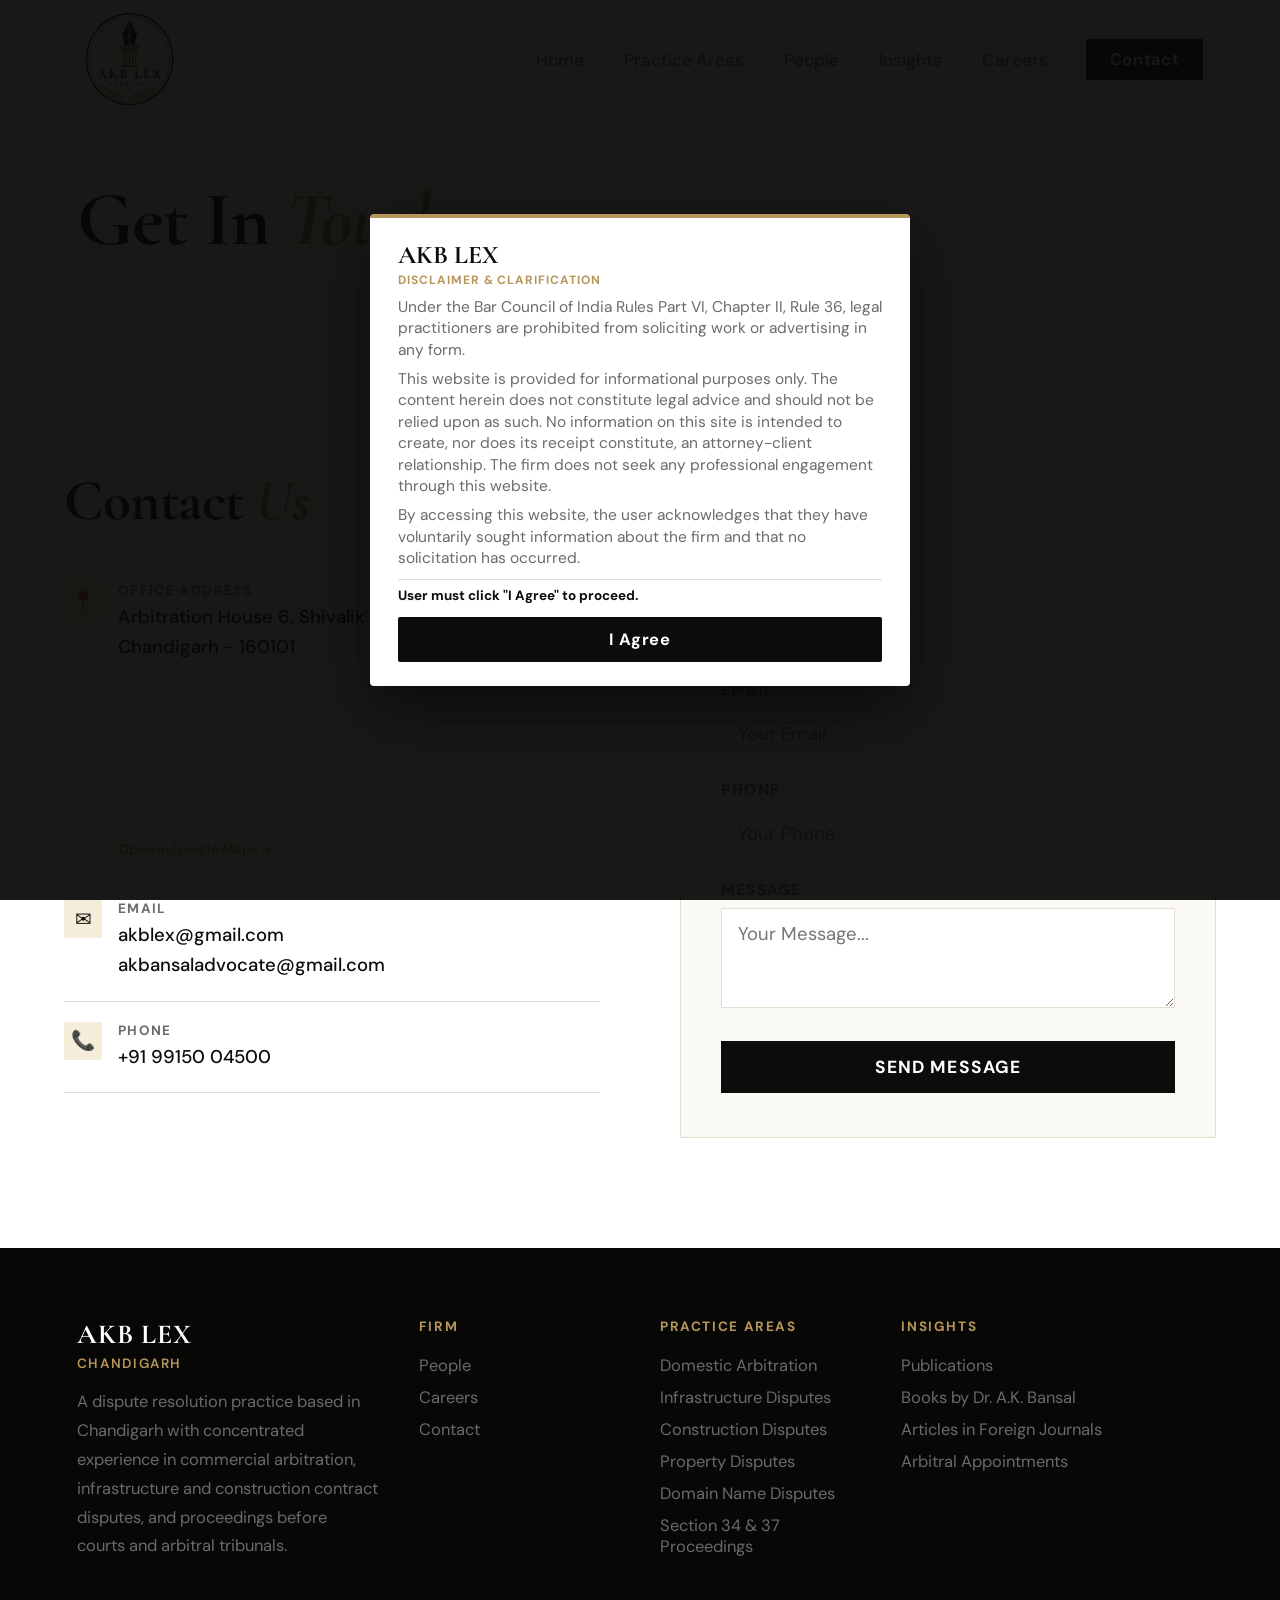
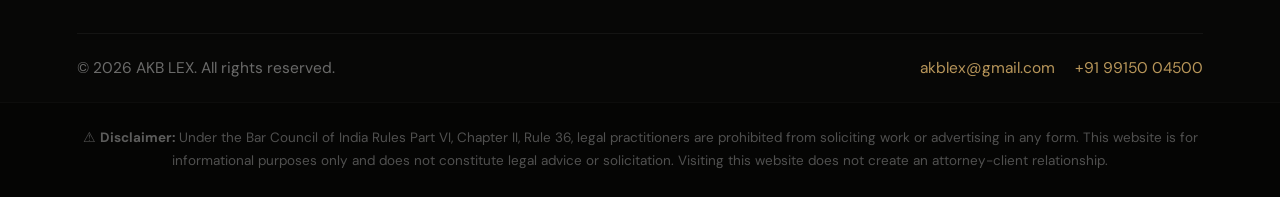
<file: contact.html>
<!DOCTYPE html>
<html lang="en">

<head>
  <meta charset="UTF-8">
  <meta name="viewport" content="width=device-width, initial-scale=1.0, maximum-scale=1.0, user-scalable=no">
  <meta name="description"
    content="Contact AKB LEX in Chandigarh for dispute resolution and arbitration counsel. Get directions and reach out directly.">
  <title>Contact | AKB LEX</title>
  <script>
    (function() {
      try {
        var t = localStorage.getItem('akblex_disc');
        if (t && (Date.now() - Number(t) < 86400000)) {
          document.documentElement.classList.add('disclaimer-accepted');
        }
      } catch (e) {}
    })();
  </script>
  <link
    href="https://fonts.googleapis.com/css2?family=Cormorant+Garamond:ital,wght@0,400;0,500;0,600;0,700;1,400;1,600&family=DM+Sans:wght@300;400;500;600&display=swap"
    rel="stylesheet">
  <link rel="stylesheet" href="css/style.css">
</head>

<body class="no-scroll">

  <div id="disclaimer-overlay" role="dialog" aria-modal="true" aria-labelledby="disc-title">
    <div class="disclaimer-box">
      <h2 id="disc-title">AKB LEX</h2>
      <p class="disc-sub">DISCLAIMER & CLARIFICATION</p>
      <div class="disc-content">
        <p>Under the Bar Council of India Rules Part VI, Chapter II, Rule 36, legal practitioners are prohibited from
          soliciting work or advertising in any form.</p>
        <p>This website is provided for informational purposes only. The content herein does not constitute legal advice
          and should not be relied upon as such. No information on this site is intended to create, nor does its receipt
          constitute, an attorney-client relationship. The firm does not seek any professional engagement through this
          website.</p>
        <p>By accessing this website, the user acknowledges that they have voluntarily sought information about the firm
          and that no solicitation has occurred.</p>
      </div>
      <p class="disc-note">User must click "I Agree" to proceed.</p>
      <button class="disc-btn">I Agree</button>
    </div>
  </div>

  <header>
    <nav>
      <a href="index.html" class="nav-logo" aria-label="AKB LEX Home"><img
          src="assets/logo.png" alt="AKB LEX Logo"></a>
      <div class="nav-links">
        <a href="index.html" class="nav-link">Home</a>
        <a href="services.html" class="nav-link">Practice Areas</a>
        <a href="people.html" class="nav-link">People</a>
        <a href="publications.html" class="nav-link">Insights</a>
        <a href="careers.html" class="nav-link">Careers</a>
        <a href="contact.html" class="nav-cta nav-link active">Contact</a>
      </div>
      <div class="hamburger" id="hamburger" onclick="toggleMenu()" aria-label="Toggle Menu">
        <span></span><span></span><span></span>
      </div>
    </nav>
  </header>

  <div class="mobile-menu" id="mobileMenu">
    <a href="index.html">Home</a>
    <a href="services.html">Practice Areas</a>
    <a href="people.html">People</a>
    <a href="publications.html">Insights</a>
    <a href="careers.html">Careers</a>
    <a href="contact.html">Contact</a>
  </div>

  <main>
    <section class="hero" style="min-height: 40vh; padding-bottom: 50px;">
      <div class="hero-bg-pattern"></div>
      <div class="hero-content">
        <h1 class="word-reveal">
          <span class="word">Get</span> <span class="word">In</span> <em class="word">Touch</em>
        </h1>
      </div>
    </section>

    <section id="contact" class="contact">
      <div class="contact-inner">
        <div class="contact-left fade-left">
          <h2 class="section-title">Contact <em>Us</em></h2>
          <div class="contact-info">
            <div class="contact-info-item">
              <div class="contact-info-icon" aria-hidden="true">📍</div>
              <div>
                <div class="contact-info-title">Office Address</div>
                <div class="contact-info-val">Arbitration House 6, Shivalik Enclaves, NAC, Sector 13, Chandigarh -
                  160101</div>

                <div style="margin-top: 18px;">
                  <div
                    style="width: 100%; max-width: 420px; overflow: hidden; border-radius: 6px; border: 1px solid var(--border); box-shadow: 0 4px 12px rgba(0,0,0,0.04);">
                    <iframe src="https://maps.google.com/maps?q=30.708215,76.840869&t=&z=16&ie=UTF8&iwloc=&output=embed"
                      width="100%" height="200" style="border:0; display:block;" allowfullscreen="" loading="lazy"
                      referrerpolicy="no-referrer-when-downgrade">
                    </iframe>
                  </div>
                  <a href="https://maps.app.goo.gl/cYzQtB1DwEk4QjER8" target="_blank"
                    aria-label="Open location in Google Maps"
                    style="display:inline-block; margin-top:8px; font-weight:600; color:var(--gold); font-size:14px; text-decoration:none; transition: color 0.3s ease;">
                    Open in Google Maps →
                  </a>
                </div>

              </div>
            </div>
            <div class="contact-info-item">
              <div class="contact-info-icon" aria-hidden="true">✉</div>
              <div>
                <div class="contact-info-title">Email</div>
                <div class="contact-info-val"><a href="mailto:akblex@gmail.com">akblex@gmail.com</a><br><a
                    href="mailto:akbansaladvocate@gmail.com">akbansaladvocate@gmail.com</a></div>
              </div>
            </div>
            <div class="contact-info-item">
              <div class="contact-info-icon" aria-hidden="true">📞</div>
              <div>
                <div class="contact-info-title">Phone</div>
                <div class="contact-info-val"><a href="tel:+919915004500">+91 99150 04500</a></div>
              </div>
            </div>
          </div>
        </div>
        <div class="contact-form fade-right">
          <h3>Contact Form</h3>

          <form action="https://formsubmit.co/akblex@gmail.com" method="POST" onsubmit="handleFormSubmit(event)">

            <!-- FormSubmit Configuration -->
            <input type="hidden" name="_captcha" value="false">
            <input type="hidden" name="_template" value="table">
            <input type="hidden" name="_subject" value="New AKB LEX Inquiry">

            <label class="visually-hidden" for="_honeypot">Leave this field empty if you're human</label>
            <input type="text" name="_honeypot" id="_honeypot" class="visually-hidden" tabindex="-1" autocomplete="off">

            <div class="form-group">
              <label class="form-label" for="client_name">Name</label>
              <input type="text" class="form-input" id="client_name" name="Name" placeholder="Your Name" required>
            </div>
            <div class="form-group">
              <label class="form-label" for="client_email">Email</label>
              <input type="email" class="form-input" id="client_email" name="Email" placeholder="Your Email" required>
            </div>
            <div class="form-group">
              <label class="form-label" for="client_phone">Phone</label>
              <input type="tel" class="form-input" id="client_phone" name="Phone" placeholder="Your Phone">
            </div>
            <div class="form-group">
              <label class="form-label" for="client_msg">Message</label>
              <textarea class="form-textarea" id="client_msg" name="Message" placeholder="Your Message..."
                required></textarea>
            </div>
            <button type="submit" class="form-submit">Send Message</button>
          </form>

        </div>
      </div>
    </section>
  </main>

  <footer>
    <div class="footer-top">
      <div class="footer-brand">
        <h3>AKB LEX</h3>
        <div class="footer-brand-sub">Chandigarh</div>
        <p>A dispute resolution practice based in Chandigarh with concentrated experience in commercial arbitration,
          infrastructure and construction contract disputes, and proceedings before courts and arbitral tribunals.</p>
      </div>
      <div class="footer-col">
        <h4>Firm</h4>
        <a href="people.html">People</a>
        <a href="careers.html">Careers</a>
        <a href="contact.html">Contact</a>
      </div>
      <div class="footer-col">
        <h4>Practice Areas</h4>
        <a href="services.html">Domestic Arbitration</a>
        <a href="services.html">Infrastructure Disputes</a>
        <a href="services.html">Construction Disputes</a>
        <a href="services.html">Property Disputes</a>
        <a href="services.html">Domain Name Disputes</a>
        <a href="services.html">Section 34 & 37 Proceedings</a>
      </div>
      <div class="footer-col">
        <h4>Insights</h4>
        <a href="publications.html">Publications</a>
        <a href="publications.html">Books by Dr. A.K. Bansal</a>
        <a href="publications.html">Articles in Foreign Journals</a>
        <a href="publications.html">Arbitral Appointments</a>
      </div>
    </div>
    <hr class="footer-divider">
    <div class="footer-bottom">
      <p>© 2026 AKB LEX. All rights reserved.</p>
      <div style="display:flex;gap:20px">
        <a href="mailto:akblex@gmail.com">akblex@gmail.com</a>
        <a href="tel:+919915004500">+91 99150 04500</a>
      </div>
    </div>
    <div class="footer-disclaimer">
      <p>⚠ <strong style="color:rgba(255,255,255,.35)">Disclaimer:</strong> Under the Bar Council of India Rules Part
        VI, Chapter II, Rule 36, legal practitioners are prohibited from soliciting work or advertising in any form.
        This website is for informational purposes only and does not constitute legal advice or solicitation. Visiting
        this website does not create an attorney-client relationship.</p>
    </div>
  </footer>

  <script src="js/main.js"></script>
</body>

</html>
</file>
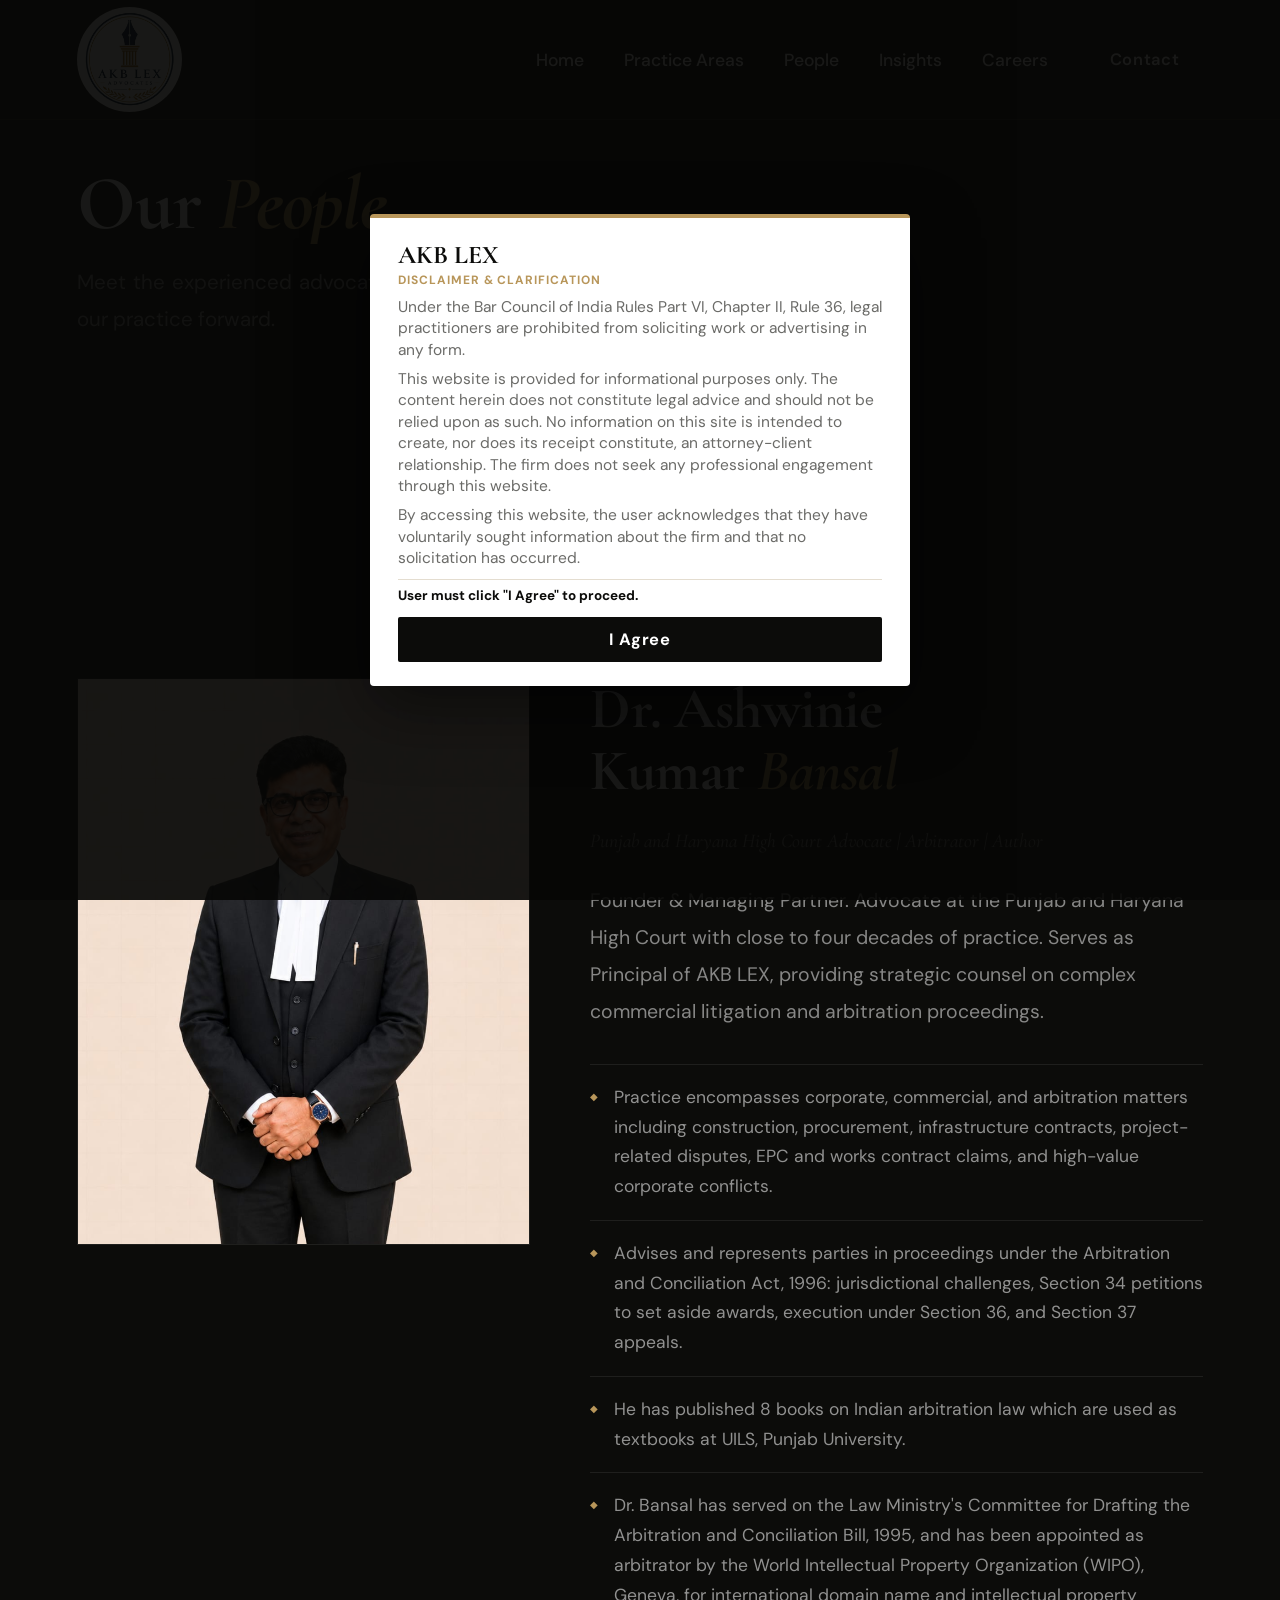
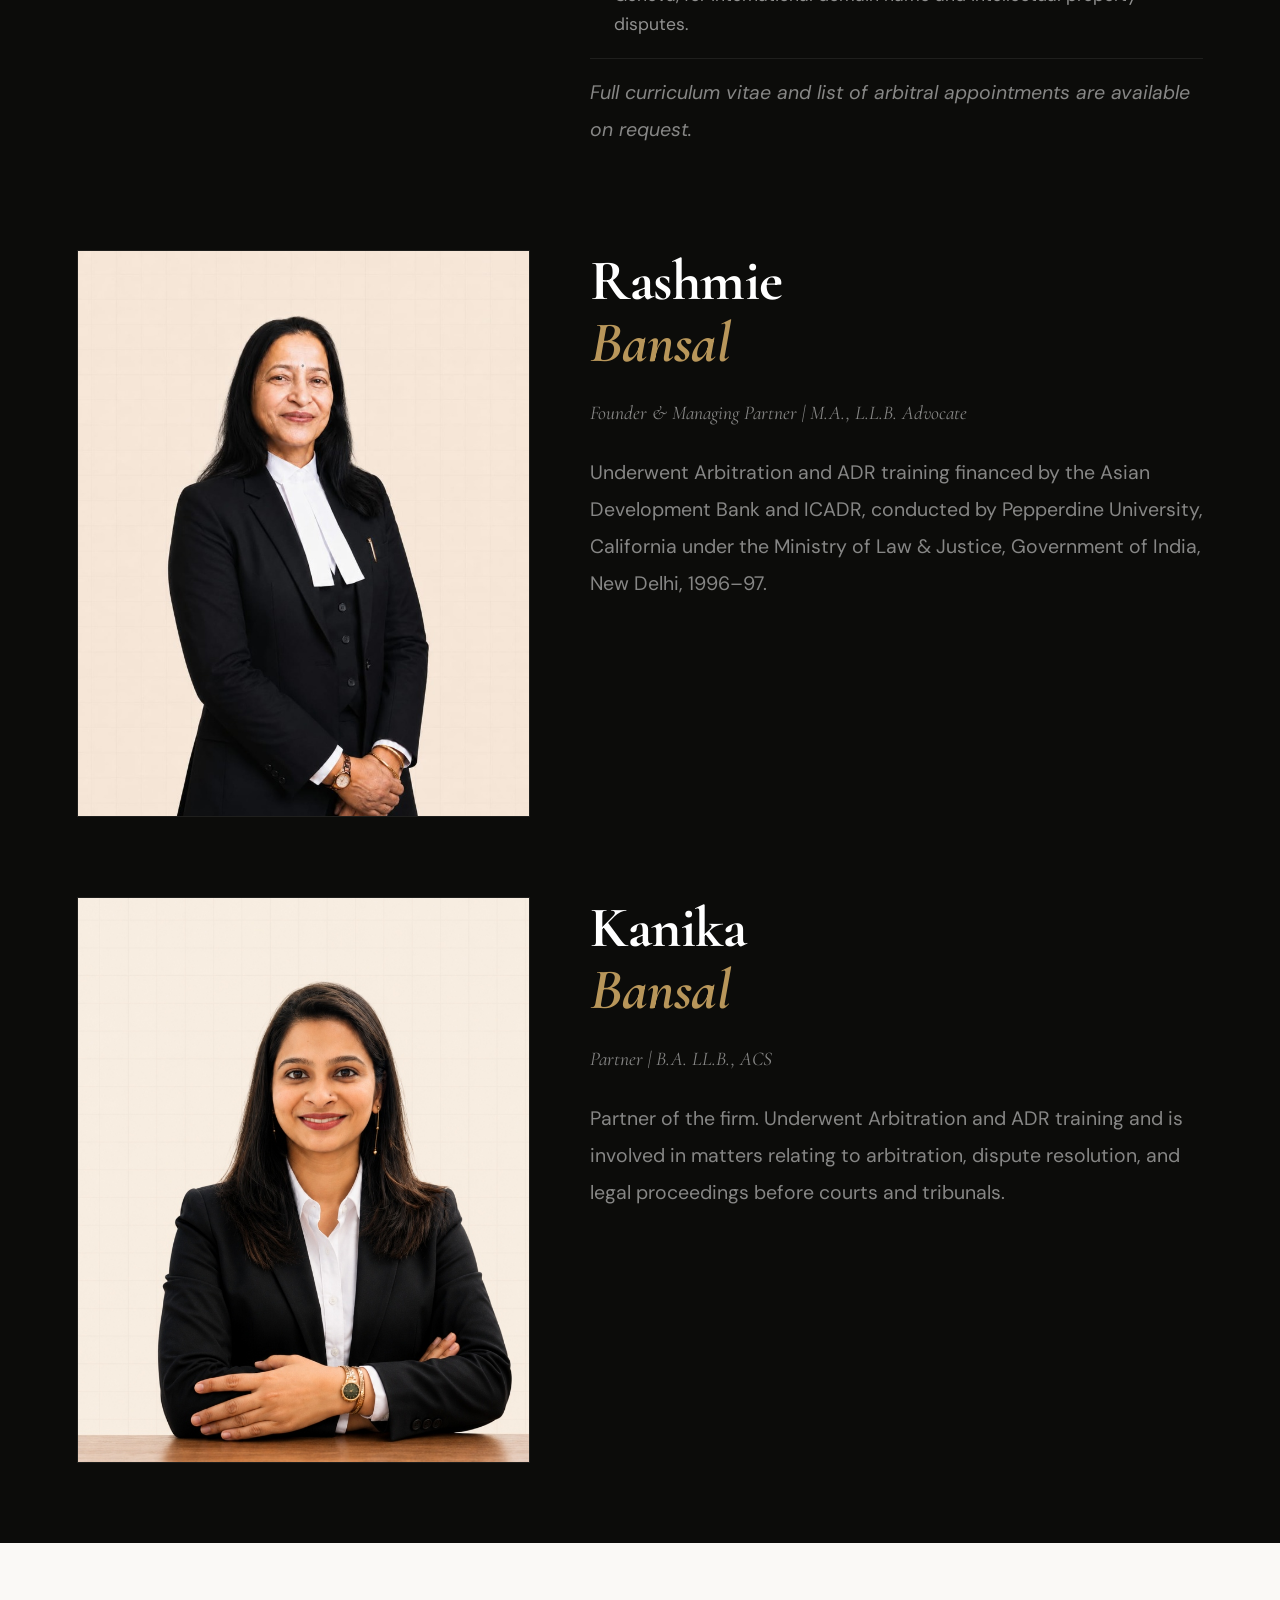
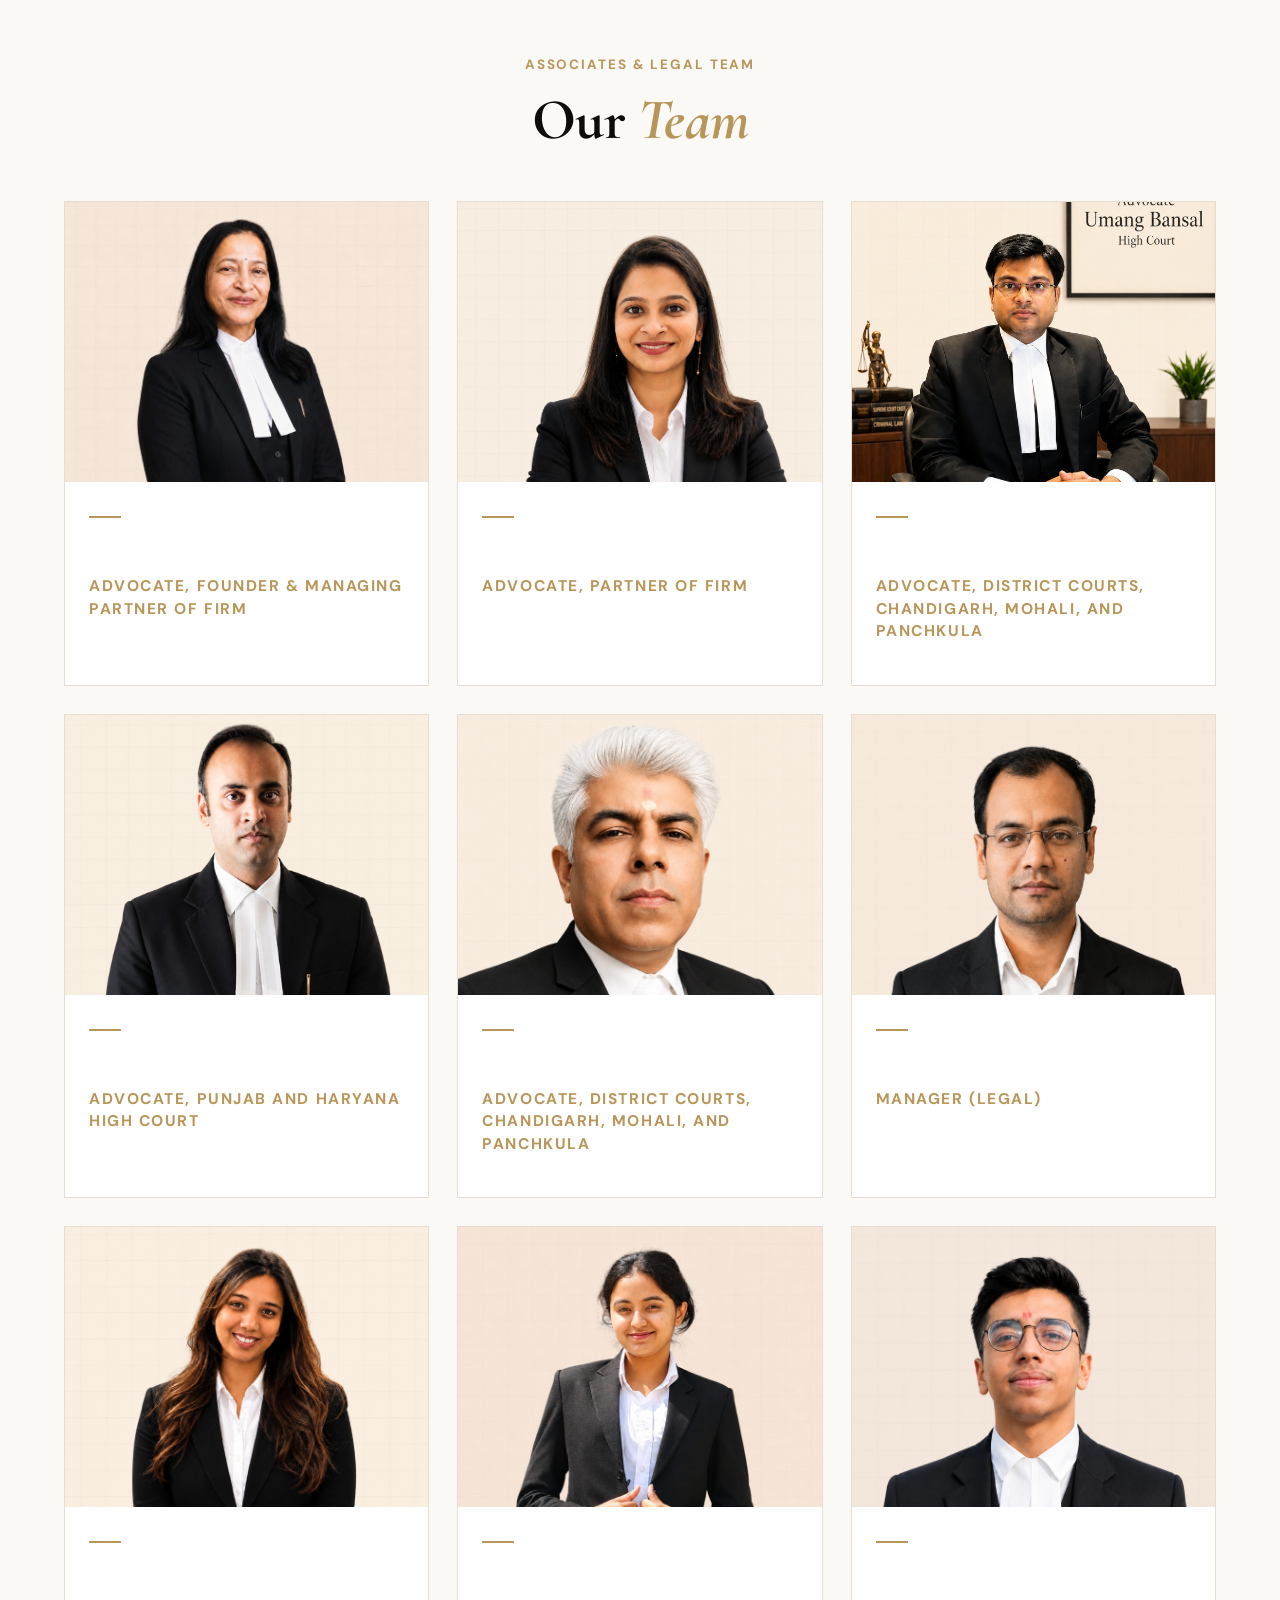
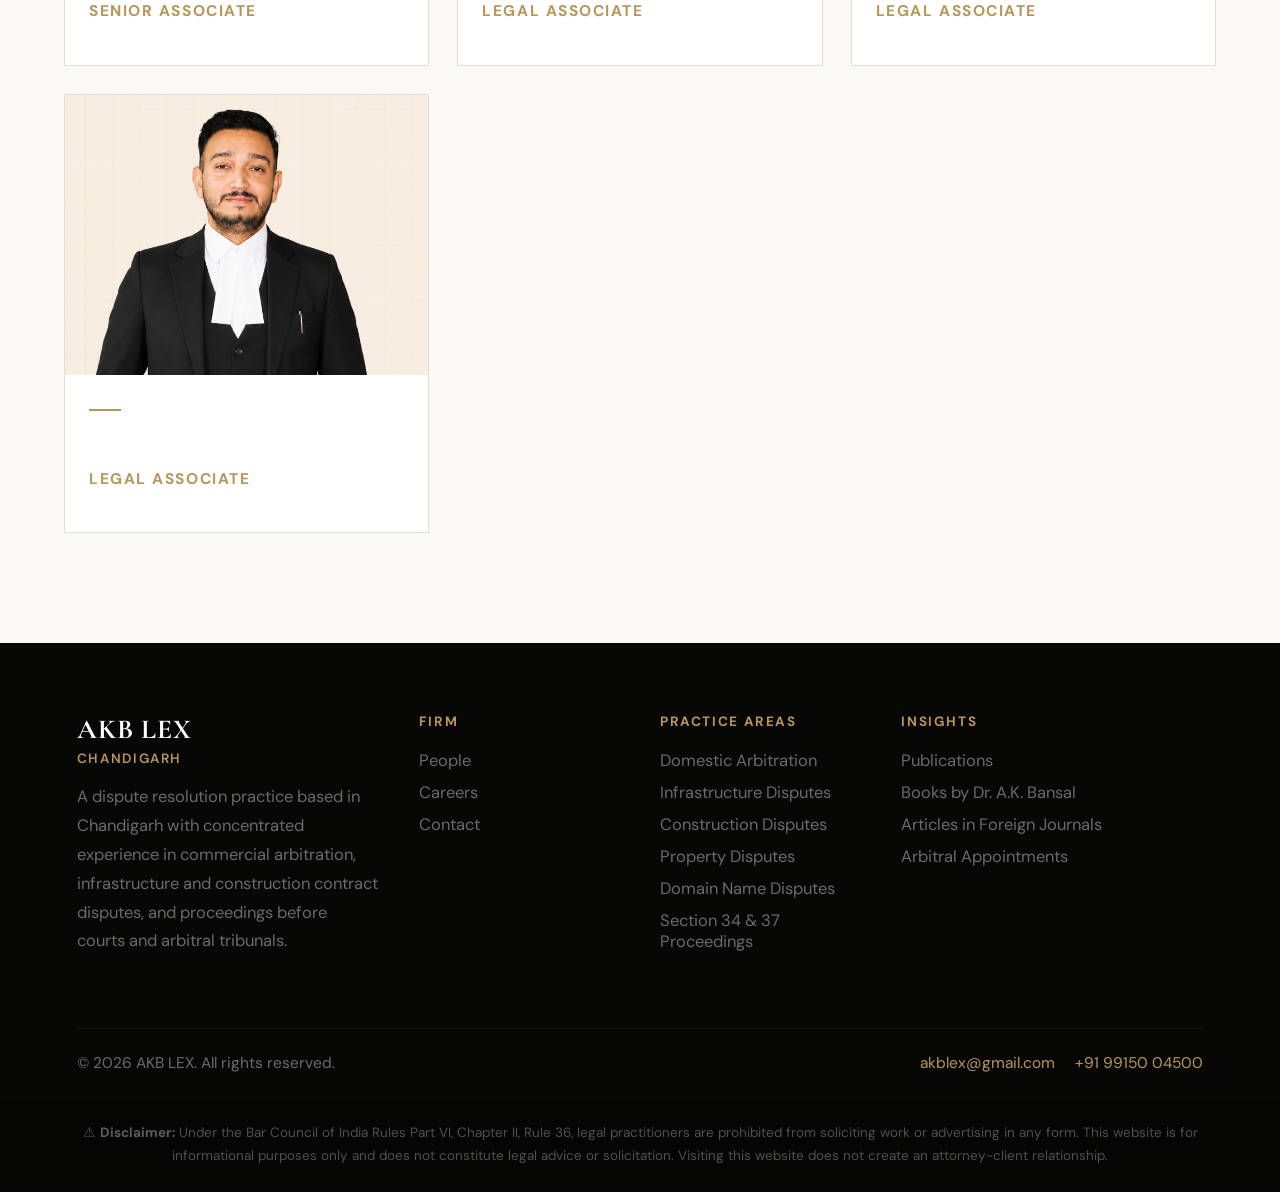
<file: people.html>
<!DOCTYPE html>
<html lang="en">

<head>
  <meta charset="UTF-8">
  <meta name="viewport" content="width=device-width, initial-scale=1.0, maximum-scale=1.0, user-scalable=no">
  <meta name="description"
    content="Meet the founding members and team of advocates at AKB LEX, led by Dr. Ashwinie Kumar Bansal in Chandigarh.">
  <title>People | AKB LEX</title>
  <script>
    (function() {
      try {
        var t = localStorage.getItem('akblex_disc');
        if (t && (Date.now() - Number(t) < 86400000)) {
          document.documentElement.classList.add('disclaimer-accepted');
        }
      } catch (e) {}
    })();
  </script>
  <link
    href="https://fonts.googleapis.com/css2?family=Cormorant+Garamond:ital,wght@0,400;0,500;0,600;0,700;1,400;1,600&family=DM+Sans:wght@300;400;500;600&display=swap"
    rel="stylesheet">
  <link rel="stylesheet" href="css/style.css">
</head>

<body class="no-scroll">

  <div id="disclaimer-overlay" role="dialog" aria-modal="true" aria-labelledby="disc-title">
    <div class="disclaimer-box">
      <h2 id="disc-title">AKB LEX</h2>
      <p class="disc-sub">DISCLAIMER & CLARIFICATION</p>
      <div class="disc-content">
        <p>Under the Bar Council of India Rules Part VI, Chapter II, Rule 36, legal practitioners are prohibited from
          soliciting work or advertising in any form.</p>
        <p>This website is provided for informational purposes only. The content herein does not constitute legal advice
          and should not be relied upon as such. No information on this site is intended to create, nor does its receipt
          constitute, an attorney-client relationship. The firm does not seek any professional engagement through this
          website.</p>
        <p>By accessing this website, the user acknowledges that they have voluntarily sought information about the firm
          and that no solicitation has occurred.</p>
      </div>
      <p class="disc-note">User must click "I Agree" to proceed.</p>
      <button class="disc-btn">I Agree</button>
    </div>
  </div>

  <header>
    <nav>
      <a href="index.html" class="nav-logo" aria-label="AKB LEX Home"><img
          src="assets/logo.png" alt="AKB LEX Logo"></a>
      <div class="nav-links">
        <a href="index.html" class="nav-link">Home</a>
        <a href="services.html" class="nav-link">Practice Areas</a>
        <a href="people.html" class="nav-link active">People</a>
        <a href="publications.html" class="nav-link">Insights</a>
        <a href="careers.html" class="nav-link">Careers</a>
        <a href="contact.html" class="nav-cta nav-link">Contact</a>
      </div>
      <div class="hamburger" id="hamburger" onclick="toggleMenu()" aria-label="Toggle Menu">
        <span></span><span></span><span></span>
      </div>
    </nav>
  </header>

  <div class="mobile-menu" id="mobileMenu">
    <a href="index.html">Home</a>
    <a href="services.html">Practice Areas</a>
    <a href="people.html">People</a>
    <a href="publications.html">Insights</a>
    <a href="careers.html">Careers</a>
    <a href="contact.html">Contact</a>
  </div>

  <main>
    <section class="hero" style="min-height: 50vh; padding-bottom: 50px;">
      <div class="hero-bg-pattern"></div>
      <div class="hero-content">
        <h1 class="word-reveal">
          <span class="word">Our</span> <em class="word">People</em>
        </h1>
        <p class="hero-desc">Meet the experienced advocates and legal professionals who drive our practice forward.</p>
      </div>
    </section>

    <section id="team" class="founder dark-bg-trigger">
      <div style="text-align:center; margin-bottom: 50px;">
        <span class="section-label fade-up" style="color:var(--gold)">Leadership</span>
        <h2 class="section-title fade-up" style="color:#fff">Founding <em>Members</em></h2>
      </div>

      <div class="founder-inner fade-up" id="ashwinie-bansal">
        <div class="founder-img-wrap">
          <img src="assets/founder-photo.png" alt="Dr. Ashwinie Kumar Bansal" loading="lazy"
            style="width: 100%; height: 100%; object-fit: cover; object-position: center 10%;">
        </div>
        <div class="founder-content">
          <h2 class="section-title">Dr. Ashwinie<br>Kumar <em>Bansal</em></h2>
          <p class="founder-title">Punjab and Haryana High Court Advocate | Arbitrator | Author</p>
          <p>Founder & Managing Partner. Advocate at the Punjab and Haryana High Court with close to four decades of
            practice. Serves as Principal of AKB LEX, providing strategic counsel on complex commercial litigation and
            arbitration proceedings.</p>
          <div class="founder-creds">
            <div class="founder-cred">Practice encompasses corporate, commercial, and arbitration matters including
              construction, procurement, infrastructure contracts, project-related disputes, EPC and works contract
              claims, and high-value corporate conflicts.</div>
            <div class="founder-cred">Advises and represents parties in proceedings under the Arbitration and
              Conciliation Act, 1996: jurisdictional challenges, Section 34 petitions to set aside awards, execution
              under Section 36, and Section 37 appeals.</div>
            <div class="founder-cred">He has published 8 books on Indian arbitration law which are used as textbooks at
              UILS, Punjab University.</div>
            <div class="founder-cred">Dr. Bansal has served on the Law Ministry's Committee for Drafting the Arbitration
              and Conciliation Bill, 1995, and has been appointed as arbitrator by the World Intellectual Property
              Organization (WIPO), Geneva, for international domain name and intellectual property disputes.</div>
          </div>
          <p style="margin-top: 15px; font-style: italic;">Full curriculum vitae and list of arbitral appointments are
            available on request.</p>
        </div>
      </div>

      <div class="founder-inner fade-up" id="rashmie-bansal">
        <div class="founder-img-wrap">
          <img src="assets/rashmie-bansal-new.jpg" alt="Rashmie Bansal" loading="lazy"
            style="width: 100%; height: 100%; object-fit: cover; object-position: center 20%;">
        </div>
        <div class="founder-content">
          <h2 class="section-title">Rashmie<br><em>Bansal</em></h2>
          <p class="founder-title">Founder & Managing Partner | M.A., L.L.B. Advocate</p>
          <p>Underwent Arbitration and ADR training financed by the Asian Development Bank and ICADR, conducted by
            Pepperdine University, California under the Ministry of Law & Justice, Government of India, New
            Delhi, 1996–97.</p>
        </div>
      </div>

      <div class="founder-inner fade-up" id="kanika-bansal">
        <div class="founder-img-wrap">
          <img src="assets/kanika-bansal.jpg" alt="Kanika Bansal" loading="lazy"
            style="width: 100%; height: 100%; object-fit: cover; object-position: center 20%;">
        </div>
        <div class="founder-content">
          <h2 class="section-title">Kanika<br><em>Bansal</em></h2>
          <p class="founder-title">Partner | B.A. LL.B., ACS</p>
          <p>Partner of the firm. Underwent Arbitration and ADR training and is involved in matters relating to arbitration, dispute resolution, and legal proceedings before courts and tribunals.</p>
        </div>
      </div>
    </section>

    <section class="team people-associates">
      <div class="team-header">
        <span class="section-label fade-up">Associates & Legal Team</span>
        <h2 class="section-title fade-up" style="color:var(--dark);">Our <em>Team</em></h2>
      </div>

      <div class="people-card-grid">
        <div class="people-card fade-up">
          <div class="people-photo-slot"><img src="assets/rashmie-bansal-new.jpg" alt="Rashmie Bansal"
              style="object-position: center 20%;"></div>
          <div class="people-card-body">
            <div class="team-card-name">Rashmie Bansal</div>
            <div class="team-card-role">Advocate, Founder & Managing Partner of Firm</div>
          </div>
        </div>

        <div class="people-card fade-up">
          <div class="people-photo-slot"><img src="assets/kanika-bansal.jpg" alt="Kanika Bansal"
              style="object-position: center 20%;"></div>
          <div class="people-card-body">
            <div class="team-card-name">Kanika Bansal</div>
            <div class="team-card-role">Advocate, Partner of Firm</div>
          </div>
        </div>

        <div class="people-card fade-up">
          <div class="people-photo-slot"><img src="assets/umang-bansal.jpg" alt="Umang Bansal"
              style="object-position: center 40%;"></div>
          <div class="people-card-body">
            <div class="team-card-name">Umang Bansal</div>
            <div class="team-card-role">Advocate, District Courts, Chandigarh, Mohali, and Panchkula</div>
          </div>
        </div>

        <div class="people-card fade-up">
          <div class="people-photo-slot"><img src="assets/rohan-mittal.jpg" alt="Rohan Mittal"></div>
          <div class="people-card-body">
            <div class="team-card-name">Rohan Mittal</div>
            <div class="team-card-role">Advocate, Punjab and Haryana High Court</div>
          </div>
        </div>

        <div class="people-card fade-up">
          <div class="people-photo-slot"><img src="assets/kamal-kant-verma.jpg" alt="Kamal Kant Verma"></div>
          <div class="people-card-body">
            <div class="team-card-name">Kamal Kant Verma</div>
            <div class="team-card-role">Advocate, District Courts, Chandigarh, Mohali, and Panchkula</div>
          </div>
        </div>

        <div class="people-card fade-up">
          <div class="people-photo-slot"><img src="assets/kshitij-agarwal.jpg" alt="Kshitij Agarwal"></div>
          <div class="people-card-body">
            <div class="team-card-name">Kshitij Agarwal</div>
            <div class="team-card-role">Manager (Legal)</div>
          </div>
        </div>

        <div class="people-card fade-up">
          <div class="people-photo-slot"><img src="assets/sakshi.jpg" alt="Sakshi"></div>
          <div class="people-card-body">
            <div class="team-card-name">Sakshi</div>
            <div class="team-card-role">Senior Associate</div>
          </div>
        </div>

        <div class="people-card fade-up">
          <div class="people-photo-slot"><img src="assets/aditi-kumari.jpg" alt="Aditi Kumari"></div>
          <div class="people-card-body">
            <div class="team-card-name">Aditi Kumari</div>
            <div class="team-card-role">Legal Associate</div>
          </div>
        </div>

        <div class="people-card fade-up">
          <div class="people-photo-slot"><img src="assets/keshav.jpg" alt="Keshav"></div>
          <div class="people-card-body">
            <div class="team-card-name">Keshav</div>
            <div class="team-card-role">Legal Associate</div>
          </div>
        </div>

        <div class="people-card fade-up">
          <div class="people-photo-slot"><img src="assets/pankaj-sharma.png" alt="Pankaj Sharma"></div>
          <div class="people-card-body">
            <div class="team-card-name">Pankaj Sharma</div>
            <div class="team-card-role">Legal Associate</div>
          </div>
        </div>
      </div>
    </section>
  </main>

  <footer>
    <div class="footer-top">
      <div class="footer-brand">
        <h3>AKB LEX</h3>
        <div class="footer-brand-sub">Chandigarh</div>
        <p>A dispute resolution practice based in Chandigarh with concentrated experience in commercial arbitration,
          infrastructure and construction contract disputes, and proceedings before courts and arbitral tribunals.</p>
      </div>
      <div class="footer-col">
        <h4>Firm</h4>
        <a href="people.html">People</a>
        <a href="careers.html">Careers</a>
        <a href="contact.html">Contact</a>
      </div>
      <div class="footer-col">
        <h4>Practice Areas</h4>
        <a href="services.html">Domestic Arbitration</a>
        <a href="services.html">Infrastructure Disputes</a>
        <a href="services.html">Construction Disputes</a>
        <a href="services.html">Property Disputes</a>
        <a href="services.html">Domain Name Disputes</a>
        <a href="services.html">Section 34 & 37 Proceedings</a>
      </div>
      <div class="footer-col">
        <h4>Insights</h4>
        <a href="publications.html">Publications</a>
        <a href="publications.html">Books by Dr. A.K. Bansal</a>
        <a href="publications.html">Articles in Foreign Journals</a>
        <a href="publications.html">Arbitral Appointments</a>
      </div>
    </div>
    <hr class="footer-divider">
    <div class="footer-bottom">
      <p>© 2026 AKB LEX. All rights reserved.</p>
      <div style="display:flex;gap:20px">
        <a href="mailto:akblex@gmail.com">akblex@gmail.com</a>
        <a href="tel:+919915004500">+91 99150 04500</a>
      </div>
    </div>
    <div class="footer-disclaimer">
      <p>⚠ <strong style="color:rgba(255,255,255,.35)">Disclaimer:</strong> Under the Bar Council of India Rules Part
        VI, Chapter II, Rule 36, legal practitioners are prohibited from soliciting work or advertising in any form.
        This website is for informational purposes only and does not constitute legal advice or solicitation. Visiting
        this website does not create an attorney-client relationship.</p>
    </div>
  </footer>

  <script src="js/main.js"></script>
</body>

</html>
</file>
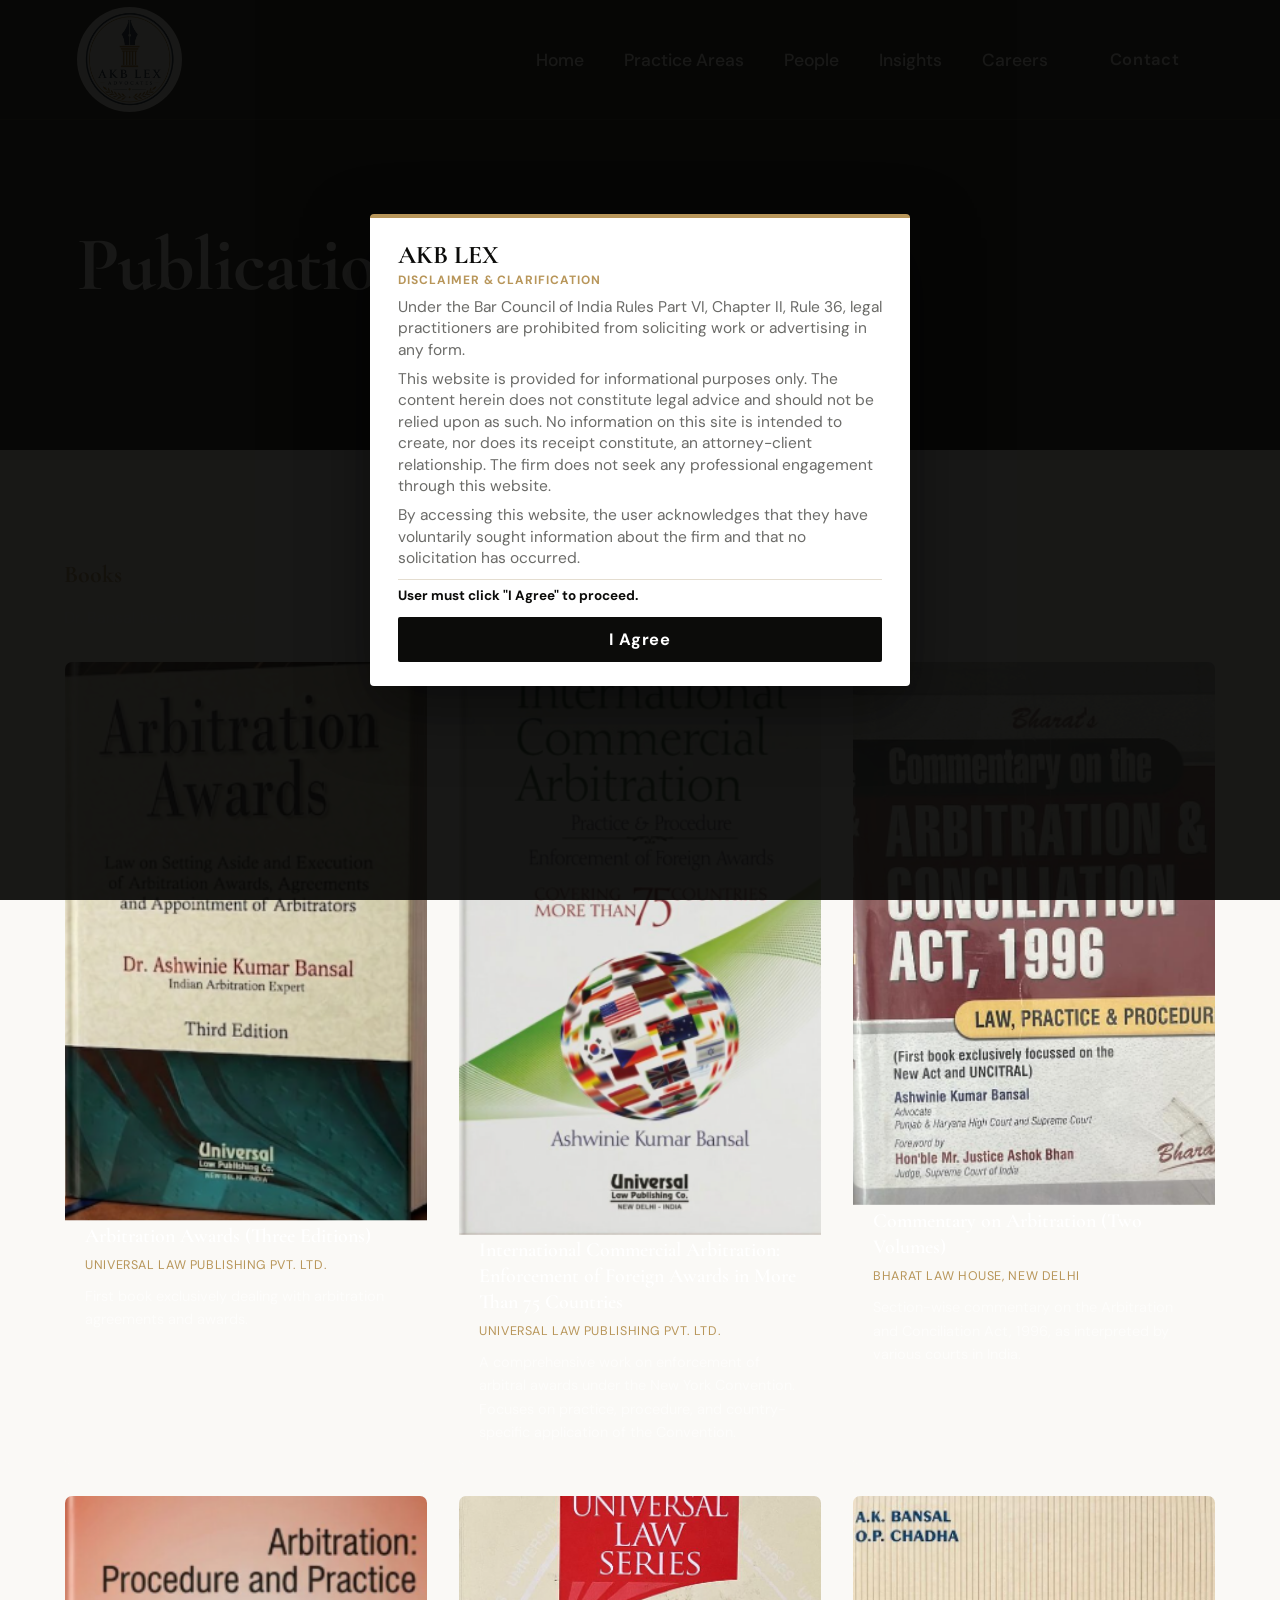
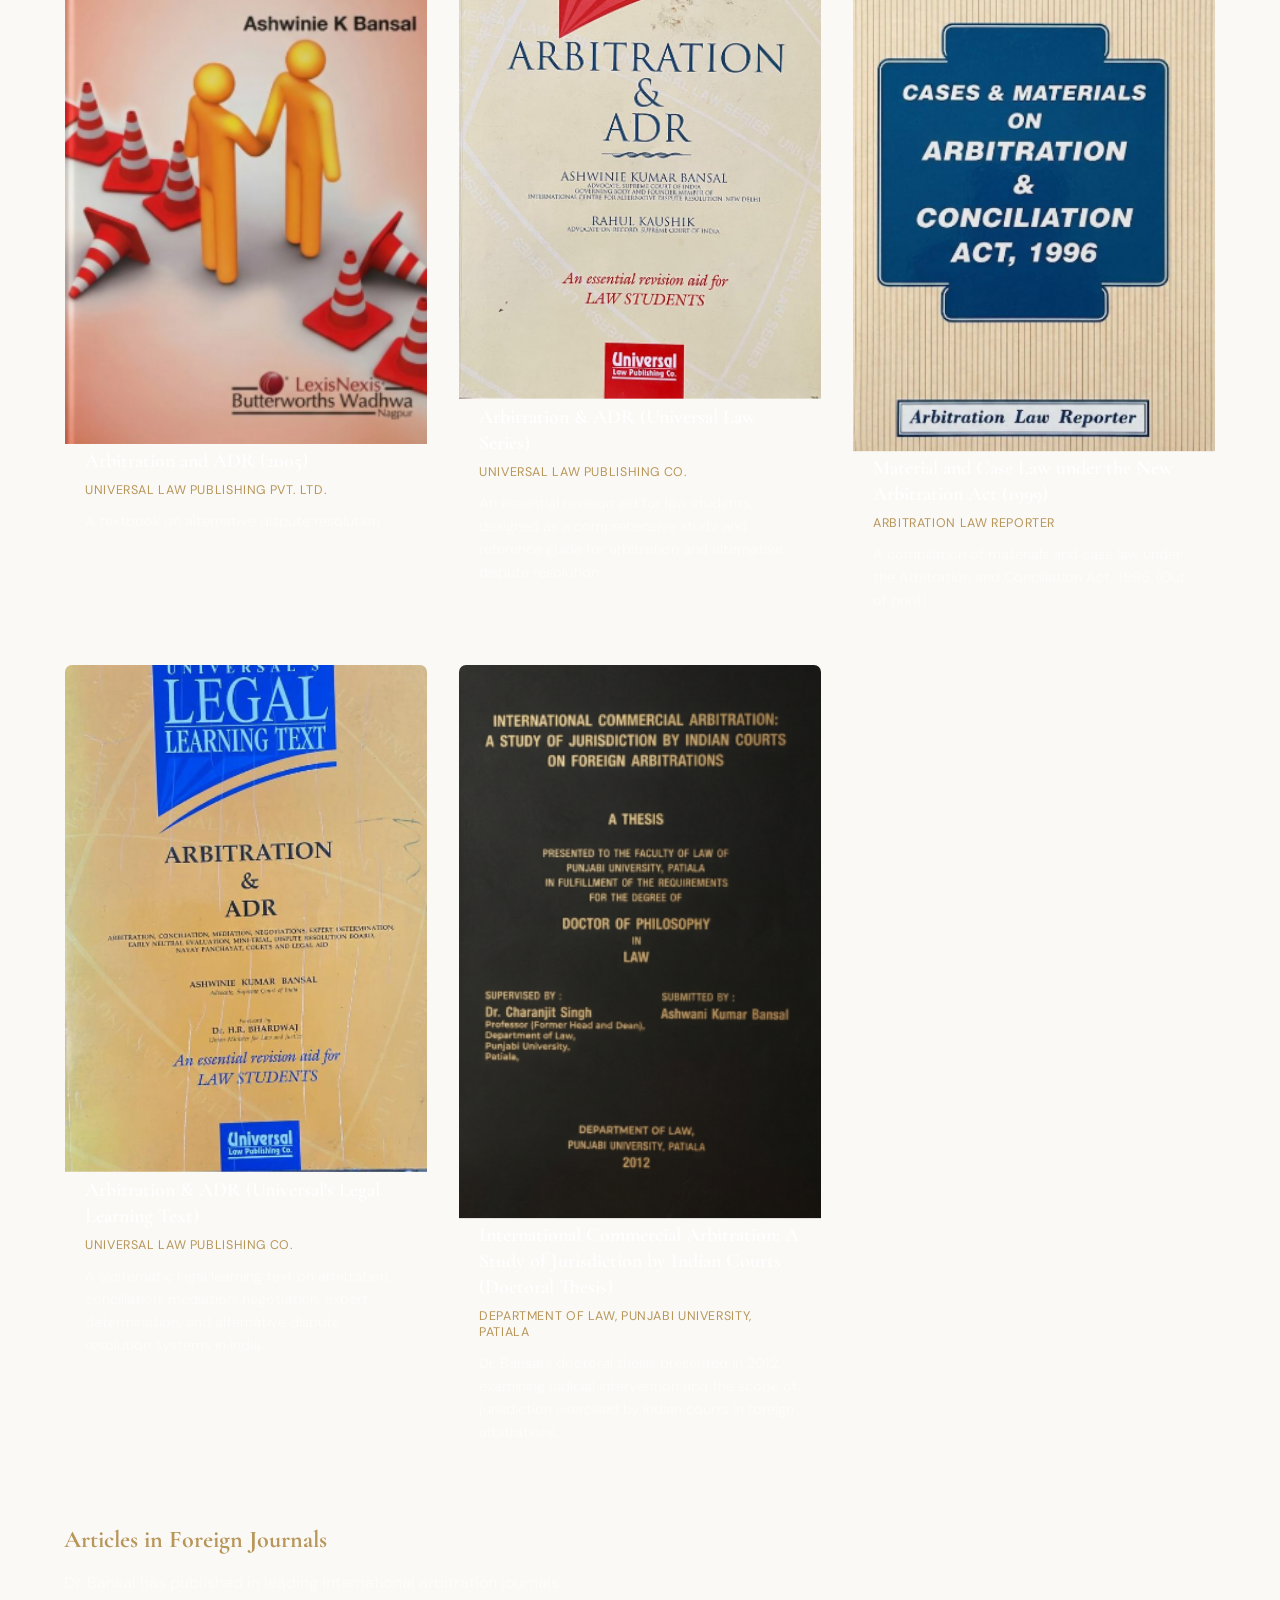
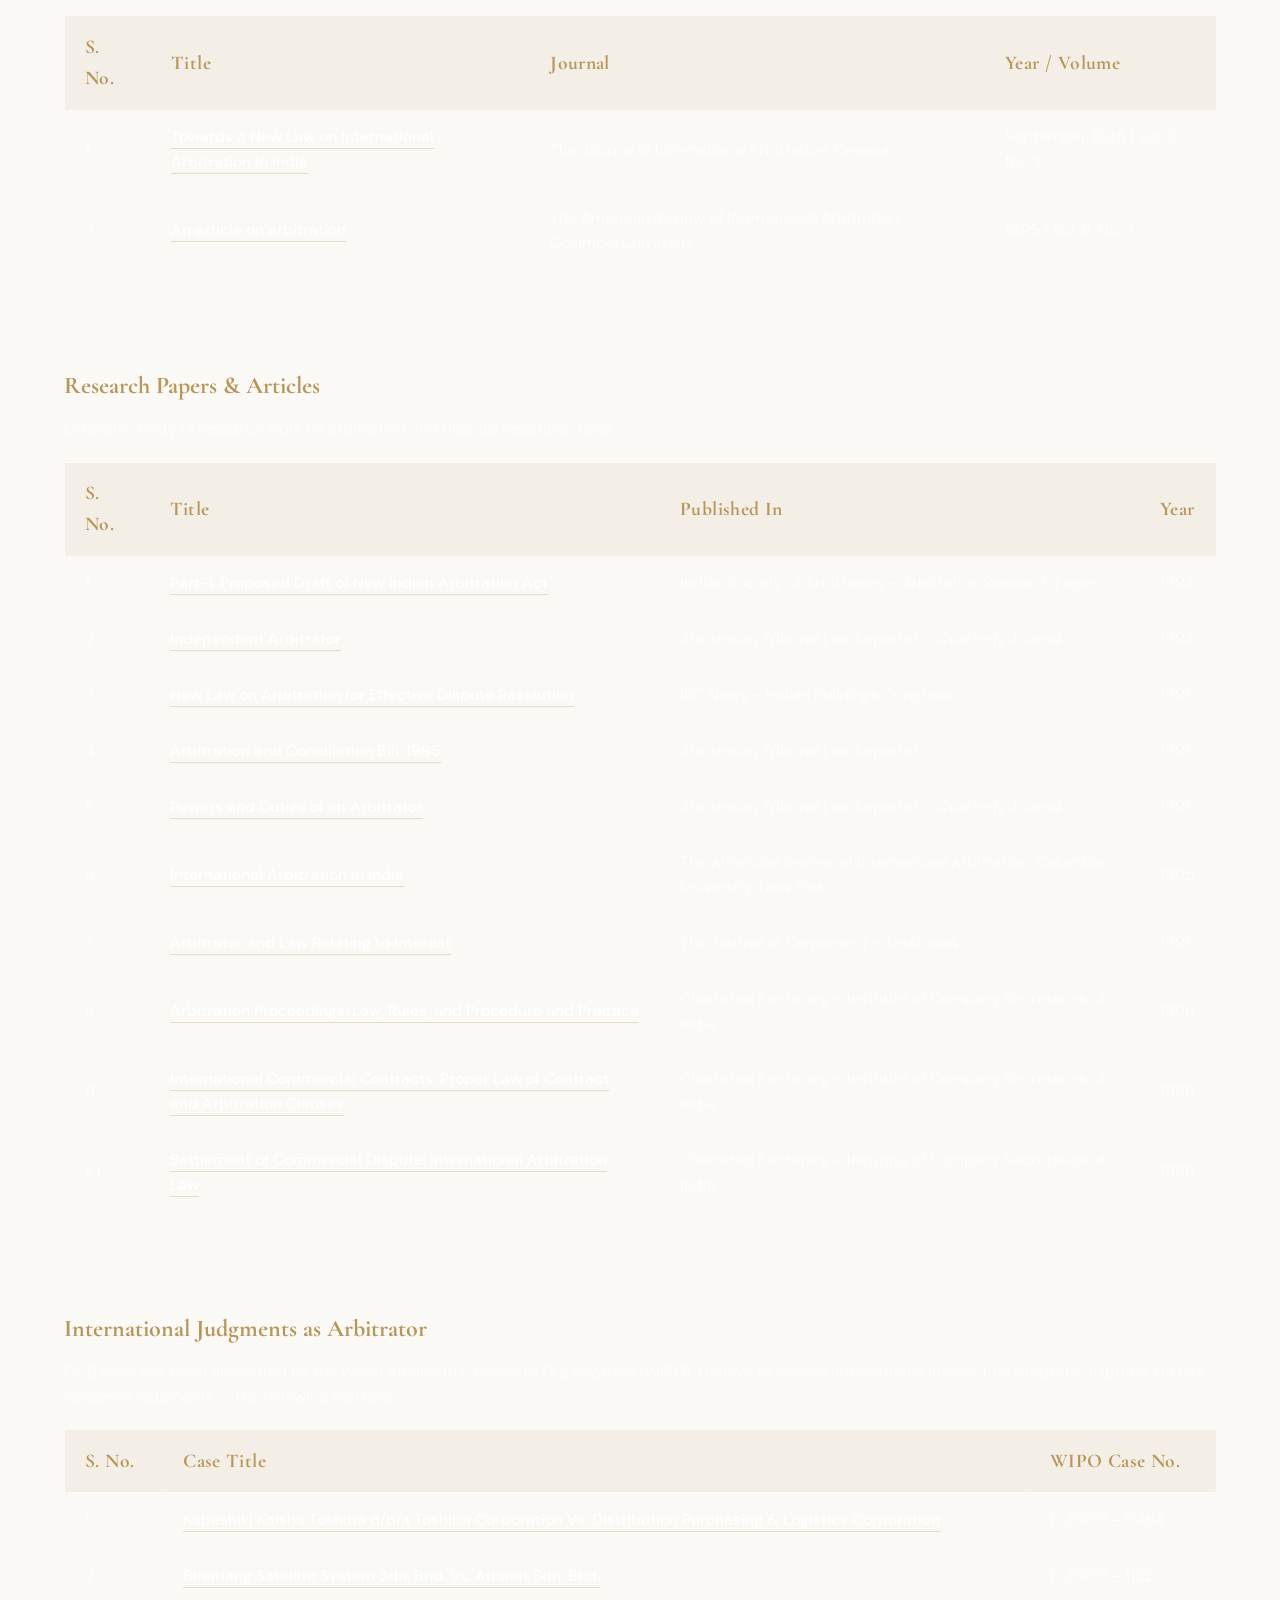
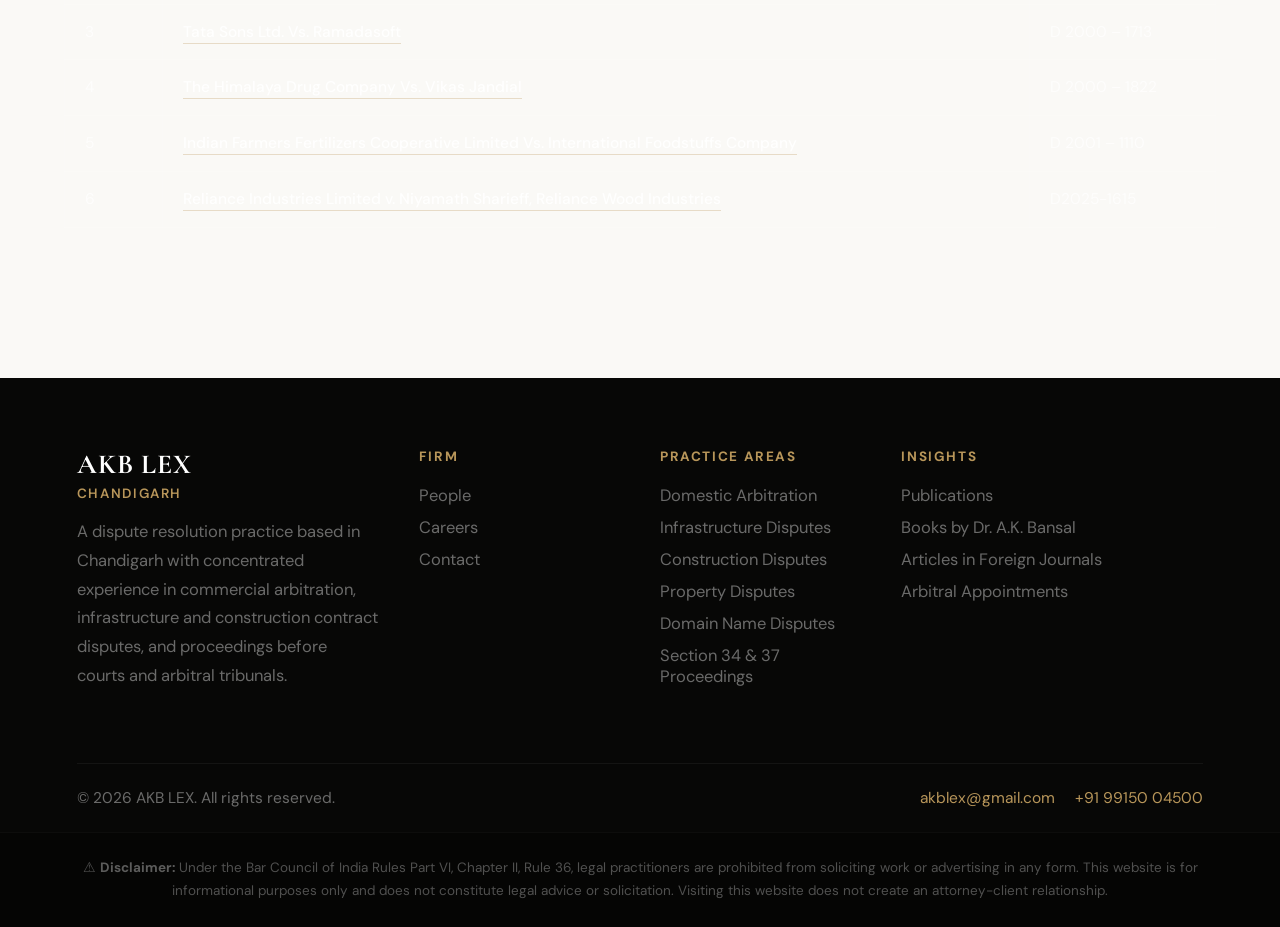
<file: publications.html>
<!DOCTYPE html>
<html lang="en">

<head>
  <meta charset="UTF-8">
  <meta name="viewport" content="width=device-width, initial-scale=1.0, maximum-scale=1.0, user-scalable=no">
  <meta name="description"
    content="Explore legal scholarship, books, and articles on Indian arbitration law authored by Dr. Ashwinie Kumar Bansal of AKB LEX.">
  <title>Insights & Publications | AKB LEX</title>
  <script>
    (function() {
      try {
        var t = localStorage.getItem('akblex_disc');
        if (t && (Date.now() - Number(t) < 86400000)) {
          document.documentElement.classList.add('disclaimer-accepted');
        }
      } catch (e) {}
    })();
  </script>
  <link
    href="https://fonts.googleapis.com/css2?family=Cormorant+Garamond:ital,wght@0,400;0,500;0,600;0,700;1,400;1,600&family=DM+Sans:wght@300;400;500;600&display=swap"
    rel="stylesheet">
  <link rel="stylesheet" href="css/style.css">
</head>

<body class="no-scroll">

  <div id="disclaimer-overlay" role="dialog" aria-modal="true" aria-labelledby="disc-title">
    <div class="disclaimer-box">
      <h2 id="disc-title">AKB LEX</h2>
      <p class="disc-sub">DISCLAIMER & CLARIFICATION</p>
      <div class="disc-content">
        <p>Under the Bar Council of India Rules Part VI, Chapter II, Rule 36, legal practitioners are prohibited from
          soliciting work or advertising in any form.</p>
        <p>This website is provided for informational purposes only. The content herein does not constitute legal advice
          and should not be relied upon as such. No information on this site is intended to create, nor does its receipt
          constitute, an attorney-client relationship. The firm does not seek any professional engagement through this
          website.</p>
        <p>By accessing this website, the user acknowledges that they have voluntarily sought information about the firm
          and that no solicitation has occurred.</p>
      </div>
      <p class="disc-note">User must click "I Agree" to proceed.</p>
      <button class="disc-btn">I Agree</button>
    </div>
  </div>

  <header>
    <nav>
      <a href="index.html" class="nav-logo" aria-label="AKB LEX Home"><img
          src="assets/logo.png" alt="AKB LEX Logo"></a>
      <div class="nav-links">
        <a href="index.html" class="nav-link">Home</a>
        <a href="services.html" class="nav-link">Practice Areas</a>
        <a href="people.html" class="nav-link">People</a>
        <a href="publications.html" class="nav-link active">Insights</a>
        <a href="careers.html" class="nav-link">Careers</a>
        <a href="contact.html" class="nav-cta nav-link">Contact</a>
      </div>
      <div class="hamburger" id="hamburger" onclick="toggleMenu()" aria-label="Toggle Menu">
        <span></span><span></span><span></span>
      </div>
    </nav>
  </header>

  <div class="mobile-menu" id="mobileMenu">
    <a href="index.html">Home</a>
    <a href="services.html">Practice Areas</a>
    <a href="people.html">People</a>
    <a href="publications.html">Insights</a>
    <a href="careers.html">Careers</a>
    <a href="contact.html">Contact</a>
  </div>

  <main>
    <section class="hero" style="min-height: 50vh; padding-bottom: 50px;">
      <div class="hero-bg-pattern"></div>
      <div class="hero-content">
        <h1 class="word-reveal">
          <span class="word">Publications</span> <span class="word">&</span> <em class="word">Insights</em>
        </h1>

      </div>
    </section>

    <section id="publications" class="publications dark-bg-trigger">
      <h3 style="color:var(--gold); font-family:var(--font-display); font-size:24px; margin-bottom:16px;"
        class="fade-up">Books</h3>
      <p class="section-intro fade-up">Dr. Bansal has authored and revised
        several authoritative works on arbitration and dispute resolution law.</p>
      <div class="books-grid fade-up">
        <div class="book-card">
          <div class="book-card-img"><img src="assets/book_awards.png" alt="Arbitration Awards" style="transform: scale(1.06);"></div>
          <div class="book-card-content">
            <div class="book-title">Arbitration Awards (Three Editions)</div>
            <div class="book-publisher">Universal Law Publishing Pvt. Ltd.</div>
            <div class="book-desc">First book exclusively dealing with arbitration agreements and awards.</div>
          </div>
        </div>

        <div class="book-card">
          <div class="book-card-img"><img src="assets/book_75countries.png" alt="International Commercial Arbitration" style="transform: scale(1.06);"></div>
          <div class="book-card-content">
            <div class="book-title">International Commercial Arbitration: Enforcement of Foreign Awards in More Than 75 Countries</div>
            <div class="book-publisher">Universal Law Publishing Pvt. Ltd.</div>
            <div class="book-desc">A comprehensive work on enforcement of arbitral awards under the New York Convention. Focuses on practice, procedure, and country-specific application of the Convention.</div>
          </div>
        </div>

        <div class="book-card">
          <div class="book-card-img"><img src="assets/book_commentary.png" alt="Commentary on Arbitration" style="transform: scale(1.06);"></div>
          <div class="book-card-content">
            <div class="book-title">Commentary on Arbitration (Two Volumes)</div>
            <div class="book-publisher">Bharat Law House, New Delhi</div>
            <div class="book-desc">Section-wise commentary on the Arbitration and Conciliation Act, 1996, as interpreted by various courts in India.</div>
          </div>
        </div>

        <div class="book-card">
          <div class="book-card-img"><img src="assets/book_procedure.png" alt="Arbitration and ADR" style="transform: scale(1.06);"></div>
          <div class="book-card-content">
            <div class="book-title">Arbitration and ADR (2005)</div>
            <div class="book-publisher">Universal Law Publishing Pvt. Ltd.</div>
            <div class="book-desc">A textbook on alternative dispute resolution.</div>
          </div>
        </div>

        <div class="book-card">
          <div class="book-card-img"><img src="assets/book_adr_universal.png" alt="Arbitration & ADR (Universal Law Series)" style="transform: scale(1.06);"></div>
          <div class="book-card-content">
            <div class="book-title">Arbitration & ADR (Universal Law Series)</div>
            <div class="book-publisher">Universal Law Publishing Co.</div>
            <div class="book-desc">An essential revision aid for law students, designed as a comprehensive study and reference guide for arbitration and alternative dispute resolution.</div>
          </div>
        </div>

        <div class="book-card">
          <div class="book-card-img"><img src="assets/book_cases.png" alt="Material and Case Law" style="transform: scale(1.06);"></div>
          <div class="book-card-content">
            <div class="book-title">Material and Case Law under the New Arbitration Act (1999)</div>
            <div class="book-publisher">Arbitration Law Reporter</div>
            <div class="book-desc">A compilation of materials and case law under the Arbitration and Conciliation Act, 1996. (Out of print)</div>
          </div>
        </div>

        <div class="book-card">
          <div class="book-card-img"><img src="assets/book_adr_learning.png" alt="Arbitration & ADR (Universal's Legal Learning Text)" style="transform: scale(1.06);"></div>
          <div class="book-card-content">
            <div class="book-title">Arbitration & ADR (Universal's Legal Learning Text)</div>
            <div class="book-publisher">Universal Law Publishing Co.</div>
            <div class="book-desc">A systematic legal learning text on arbitration, conciliation, mediation, negotiation, expert determination, and alternative dispute resolution systems in India.</div>
          </div>
        </div>

        <div class="book-card">
          <div class="book-card-img"><img src="assets/book_thesis.png" alt="International Commercial Arbitration: A Study of Jurisdiction (Doctoral Thesis)" style="transform: scale(1.06);"></div>
          <div class="book-card-content">
            <div class="book-title">International Commercial Arbitration: A Study of Jurisdiction by Indian Courts (Doctoral Thesis)</div>
            <div class="book-publisher">Department of Law, Punjabi University, Patiala</div>
            <div class="book-desc">Dr. Bansal's doctoral thesis presented in 2012, examining judicial intervention and the scope of jurisdiction exercised by Indian courts in foreign arbitrations.</div>
          </div>
        </div>
      </div>

      <h3 style="color:var(--gold); font-family:var(--font-display); font-size:24px; margin:60px 0 16px;"
        class="fade-up">Articles in Foreign Journals</h3>
      <p class="section-intro fade-up">Dr. Bansal has published in leading
        international arbitration journals.</p>
      <div class="pub-table-wrapper fade-up">
        <table class="insight-table" aria-label="Articles published in foreign journals">
          <thead>
            <tr>
              <th>S. No.</th>
              <th>Title</th>
              <th>Journal</th>
              <th>Year / Volume</th>
            </tr>
          </thead>
          <tbody>
            <tr>
              <td>1</td>
              <td><a href="assets/publications/Towards%20a%20New%20Law%20on%20International%20Arbitration%20in%20India.pdf" target="_blank">Towards a New Law on International Arbitration in India</a></td>
              <td>The Journal of International Arbitration, Geneva</td>
              <td>September 1995 / Vol. 12, No. 3</td>
            </tr>
            <tr>
              <td>2</td>
              <td><a href="https://aria.law.columbia.edu/issues/6-2/international-arbitration-in-india-vol-6-no-2/" target="_blank">An article on arbitration</a></td>
              <td>The American Review of International Arbitration, Columbia University</td>
              <td>1995 / Vol. 6, No. 2</td>
            </tr>
          </tbody>
        </table>
      </div>

      <h3 style="color:var(--gold); font-family:var(--font-display); font-size:24px; margin:60px 0 16px;"
        class="fade-up">Research Papers & Articles</h3>
      <p class="section-intro fade-up">Extensive body of research work on
        arbitration and dispute resolution laws.</p>
      <div class="pub-table-wrapper fade-up">
        <table class="insight-table" aria-label="Research papers and articles by AKB LEX">
          <thead>
            <tr>
              <th>S. No.</th>
              <th>Title</th>
              <th>Published In</th>
              <th>Year</th>
            </tr>
          </thead>
          <tbody>
            <tr>
              <td>1</td>
              <td><a href="assets/publications/1.%20Part-I,%20Proposed%20Draft%20of%20New%20Indian%20Arbitration%20Act.pdf" target="_blank">Part-I, Proposed Draft of New Indian Arbitration Act</a></td>
              <td>Indian Society of Arbitrators – Arbitration Research Paper</td>
              <td>1994</td>
            </tr>
            <tr>
              <td>2</td>
              <td><a href="assets/publications/2.%20Independent%20arbitrator.pdf" target="_blank">Independent Arbitrator</a></td>
              <td>Arbitration Tribunal Law Reporter – Quarterly Journal</td>
              <td>1994</td>
            </tr>
            <tr>
              <td>3</td>
              <td><a href="assets/publications/3.%20New%20Law%20on%20Arbitration%20for%20Effective%20Dispute%20Resolution.pdf" target="_blank">New Law on Arbitration for Effective Dispute Resolution</a></td>
              <td>IBC News – Indian Buildings Congress</td>
              <td>1995</td>
            </tr>
            <tr>
              <td>4</td>
              <td><a href="assets/publications/4%20Arbitration%20and%20Conciliation%20bill,%201995.pdf" target="_blank">Arbitration and Conciliation Bill, 1995</a></td>
              <td>Arbitration Tribunal Law Reporter</td>
              <td>1995</td>
            </tr>
            <tr>
              <td>5</td>
              <td><a href="assets/publications/5.%20Powers%20and%20Duties%20of%20an%20Arbitrator.pdf" target="_blank">Powers and Duties of an Arbitrator</a></td>
              <td>Arbitration Tribunal Law Reporter – Quarterly Journal</td>
              <td>1995</td>
            </tr>
            <tr>
              <td>6</td>
              <td><a href="assets/publications/6%20International%20Arbitration%20in%20India.pdf" target="_blank">International Arbitration in India</a></td>
              <td>The American Review of International Arbitration, Columbia University, New York</td>
              <td>1995</td>
            </tr>
            <tr>
              <td>7</td>
              <td><a href="assets/publications/7%20Arbitrator%20and%20Law%20Relating%20to%20Interest.pdf" target="_blank">Arbitrator and Law Relating to Interest</a></td>
              <td>The Journal of Corporate Professionals</td>
              <td>1995</td>
            </tr>
            <tr>
              <td>8</td>
              <td><a href="assets/publications/8.%20Arbitration%20Proceedings%20Law,%20Rules,%20and%20Procedure%20and%20Practice.pdf" target="_blank">Arbitration Proceedings: Law, Rules, and Procedure and Practice</a></td>
              <td>Chartered Secretary – Institute of Company Secretaries of India</td>
              <td>1996</td>
            </tr>
            <tr>
              <td>9</td>
              <td><a href="assets/publications/9.%20International%20Commercial%20Contracts%20Proper%20Law%20of%20Contract%20and%20Arbitration%20Clauses.pdf" target="_blank">International Commercial Contracts: Proper Law of Contract and Arbitration Clauses</a></td>
              <td>Chartered Secretary – Institute of Company Secretaries of India</td>
              <td>1998</td>
            </tr>
            <tr>
              <td>10</td>
              <td><a href="assets/publications/10.%20Settlement%20of%20commercial%20disputes.pdf" target="_blank">Settlement of Commercial Dispute: International Arbitration Law</a></td>
              <td>Chartered Secretary – Institute of Company Secretaries of India</td>
              <td>1998</td>
            </tr>
          </tbody>
        </table>
      </div>

      <h3 style="color:var(--gold); font-family:var(--font-display); font-size:24px; margin:60px 0 16px;"
        class="fade-up">International Judgments as Arbitrator</h3>
      <p class="section-intro fade-up">Dr. Bansal has been appointed by the
        World Intellectual Property Organization (WIPO), Geneva to decide international intellectual property disputes.
        He has rendered judgments in the following matters:</p>
      <div class="pub-table-wrapper fade-up">
        <table class="insight-table" aria-label="WIPO Judgments">
          <thead>
            <tr>
              <th>S. No.</th>
              <th>Case Title</th>
              <th>WIPO Case No.</th>
            </tr>
          </thead>
          <tbody>
            <tr>
              <td>1</td>
              <td><a href="assets/publications/Kabushiki%20Kaisha%20Toshiba.pdf" target="_blank">Kabushiki Kaisha Toshiba d/b/a Toshiba Corporation Vs. Distribution Purchasing & Logistics Corporation</a></td>
              <td>D 2000 – 0464</td>
            </tr>
            <tr>
              <td>2</td>
              <td><a href="assets/publications/Binariang%20Satellite%20Systems.pdf" target="_blank">Binariang Satellite System Sdn. Bhd. Vs. Adanet Sdn. Bhd.</a></td>
              <td>D 2000 – 1122</td>
            </tr>
            <tr>
              <td>3</td>
              <td><a href="assets/publications/Tata%20Sons%20Ltd.%20v.%20Ramadasoft.pdf" target="_blank">Tata Sons Ltd. Vs. Ramadasoft</a></td>
              <td>D 2000 – 1713</td>
            </tr>
            <tr>
              <td>4</td>
              <td><a href="assets/publications/The%20Himalaya%20Drug%20Company%20.pdf" target="_blank">The Himalaya Drug Company Vs. Vikas Jandial</a></td>
              <td>D 2000 – 1822</td>
            </tr>
            <tr>
              <td>5</td>
              <td><a href="assets/publications/Indian%20Farmers%20fertilizers.pdf" target="_blank">Indian Farmers Fertilizers Cooperative Limited Vs. International Foodstuffs Company</a></td>
              <td>D 2001 – 1110</td>
            </tr>
            <tr>
              <td>6</td>
              <td><a href="https://www.wipo.int/amc/en/domains/search/text.jsp?case=D2025-1615" target="_blank">Reliance Industries Limited v. Niyamath Sharieff, Reliance Wood Industries</a></td>
              <td>D2025-1615</td>
            </tr>
          </tbody>
        </table>
      </div>
    </section>
  </main>

  <footer>
    <div class="footer-top">
      <div class="footer-brand">
        <h3>AKB LEX</h3>
        <div class="footer-brand-sub">Chandigarh</div>
        <p>A dispute resolution practice based in Chandigarh with concentrated experience in commercial arbitration,
          infrastructure and construction contract disputes, and proceedings before courts and arbitral tribunals.</p>
      </div>
      <div class="footer-col">
        <h4>Firm</h4>
        <a href="people.html">People</a>
        <a href="careers.html">Careers</a>
        <a href="contact.html">Contact</a>
      </div>
      <div class="footer-col">
        <h4>Practice Areas</h4>
        <a href="services.html">Domestic Arbitration</a>
        <a href="services.html">Infrastructure Disputes</a>
        <a href="services.html">Construction Disputes</a>
        <a href="services.html">Property Disputes</a>
        <a href="services.html">Domain Name Disputes</a>
        <a href="services.html">Section 34 & 37 Proceedings</a>
      </div>
      <div class="footer-col">
        <h4>Insights</h4>
        <a href="publications.html">Publications</a>
        <a href="publications.html">Books by Dr. A.K. Bansal</a>
        <a href="publications.html">Articles in Foreign Journals</a>
        <a href="publications.html">Arbitral Appointments</a>
      </div>
    </div>
    <hr class="footer-divider">
    <div class="footer-bottom">
      <p>© 2026 AKB LEX. All rights reserved.</p>
      <div style="display:flex;gap:20px">
        <a href="mailto:akblex@gmail.com">akblex@gmail.com</a>
        <a href="tel:+919915004500">+91 99150 04500</a>
      </div>
    </div>
    <div class="footer-disclaimer">
      <p>⚠ <strong style="color:rgba(255,255,255,.35)">Disclaimer:</strong> Under the Bar Council of India Rules Part
        VI, Chapter II, Rule 36, legal practitioners are prohibited from soliciting work or advertising in any form.
        This website is for informational purposes only and does not constitute legal advice or solicitation. Visiting
        this website does not create an attorney-client relationship.</p>
    </div>
  </footer>

  <script src="js/main.js"></script>
</body>

</html>
</file>
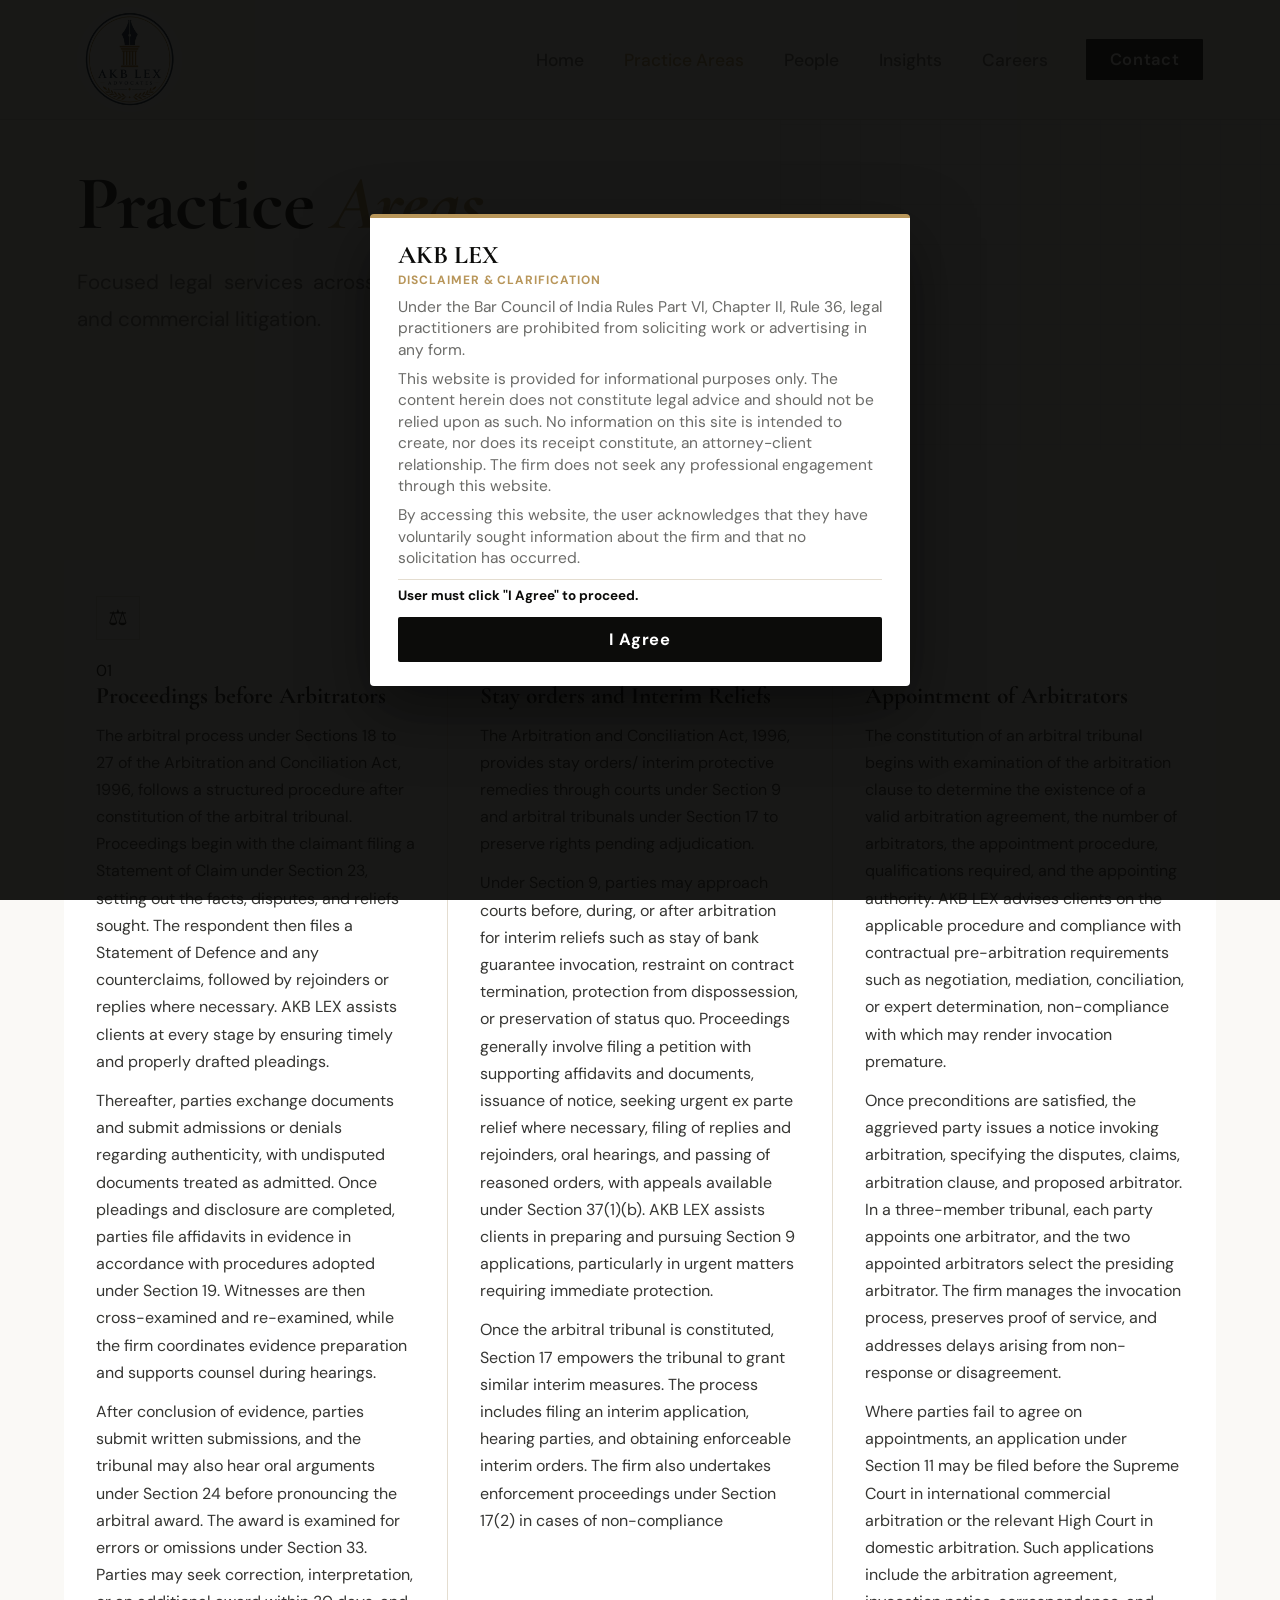
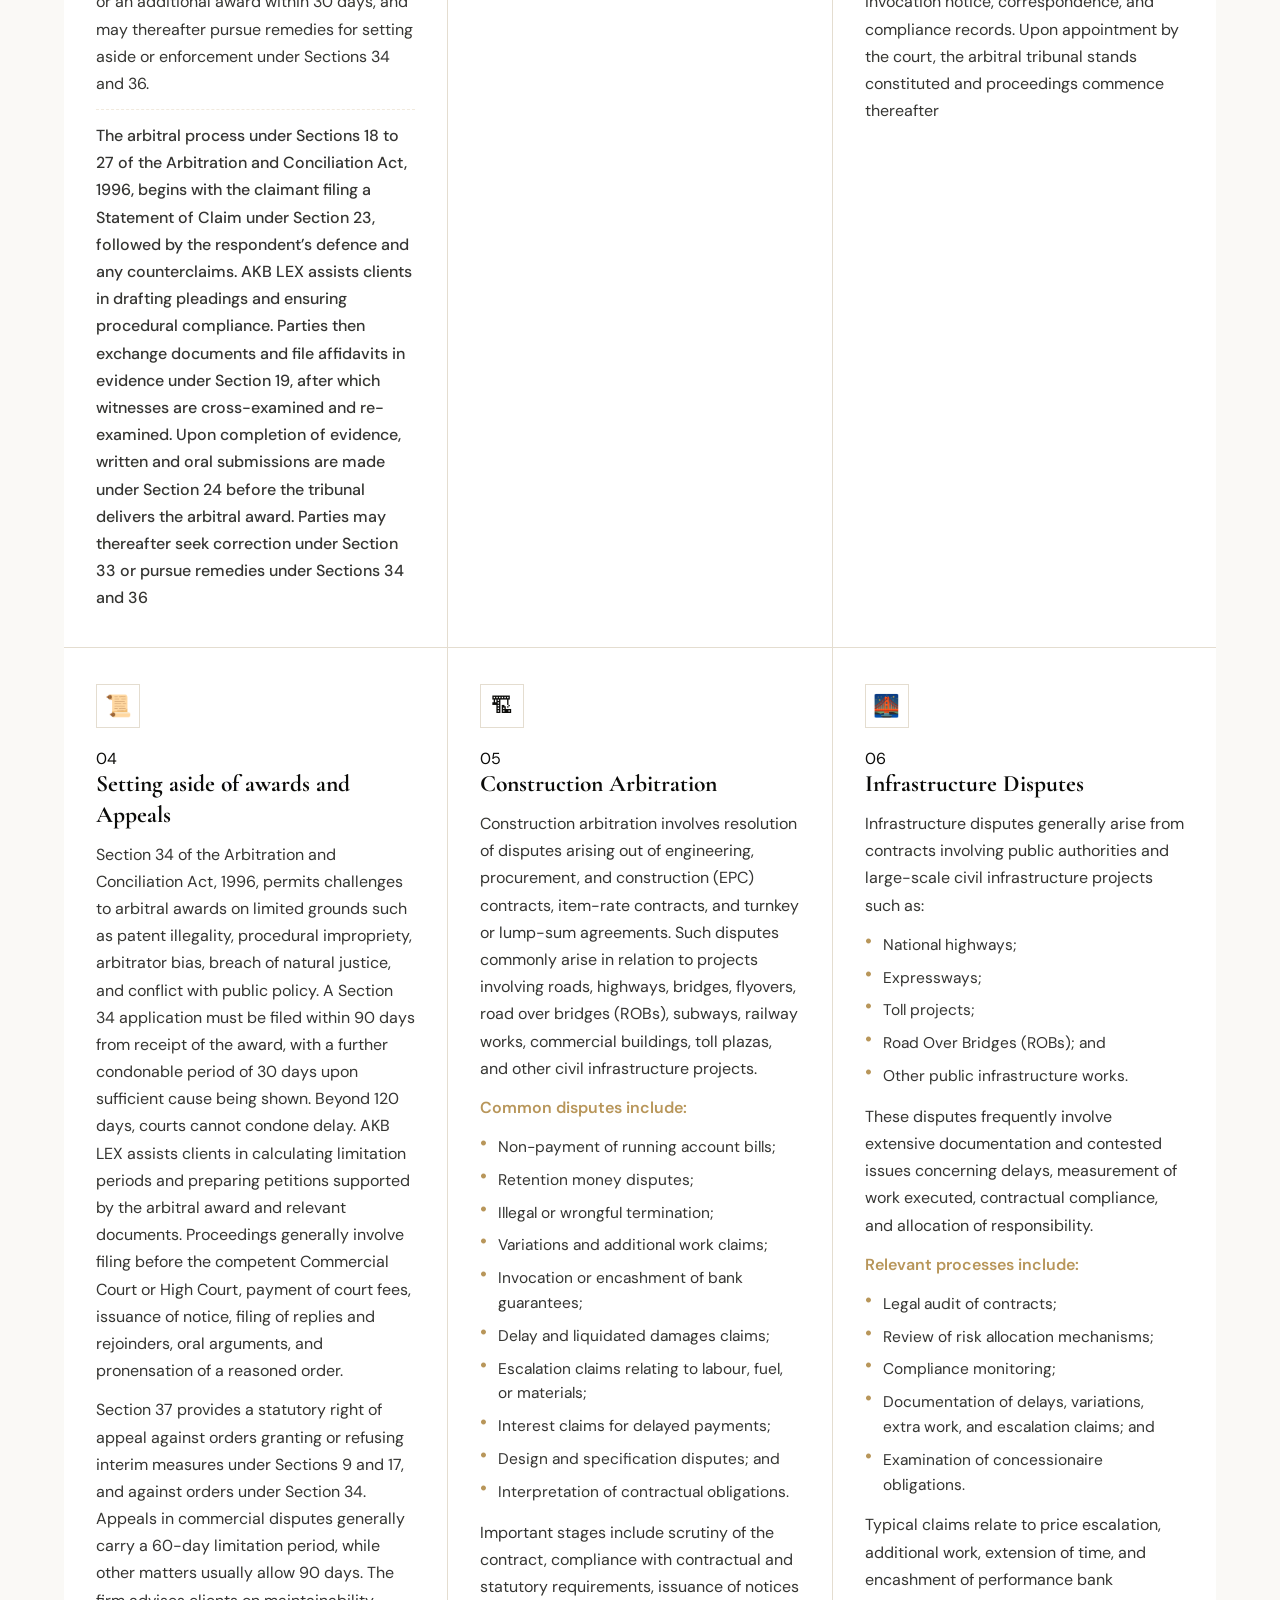
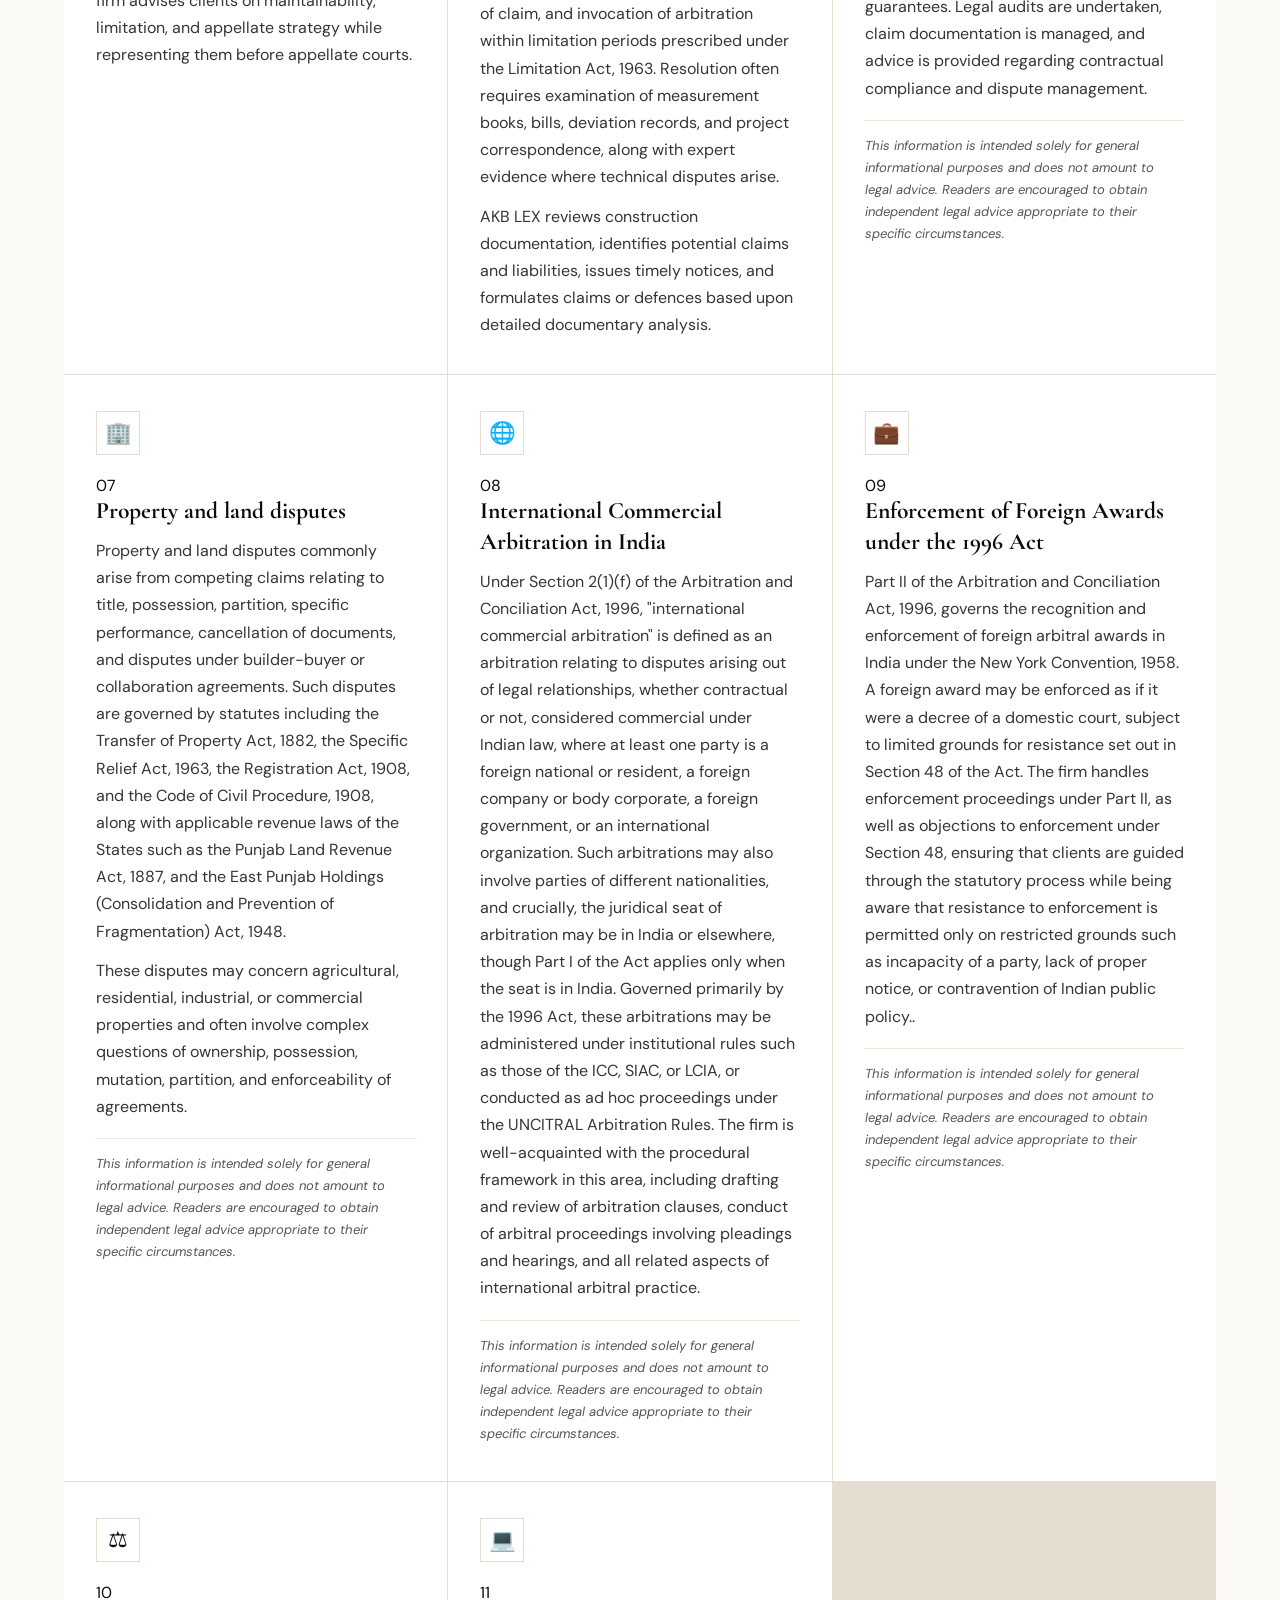
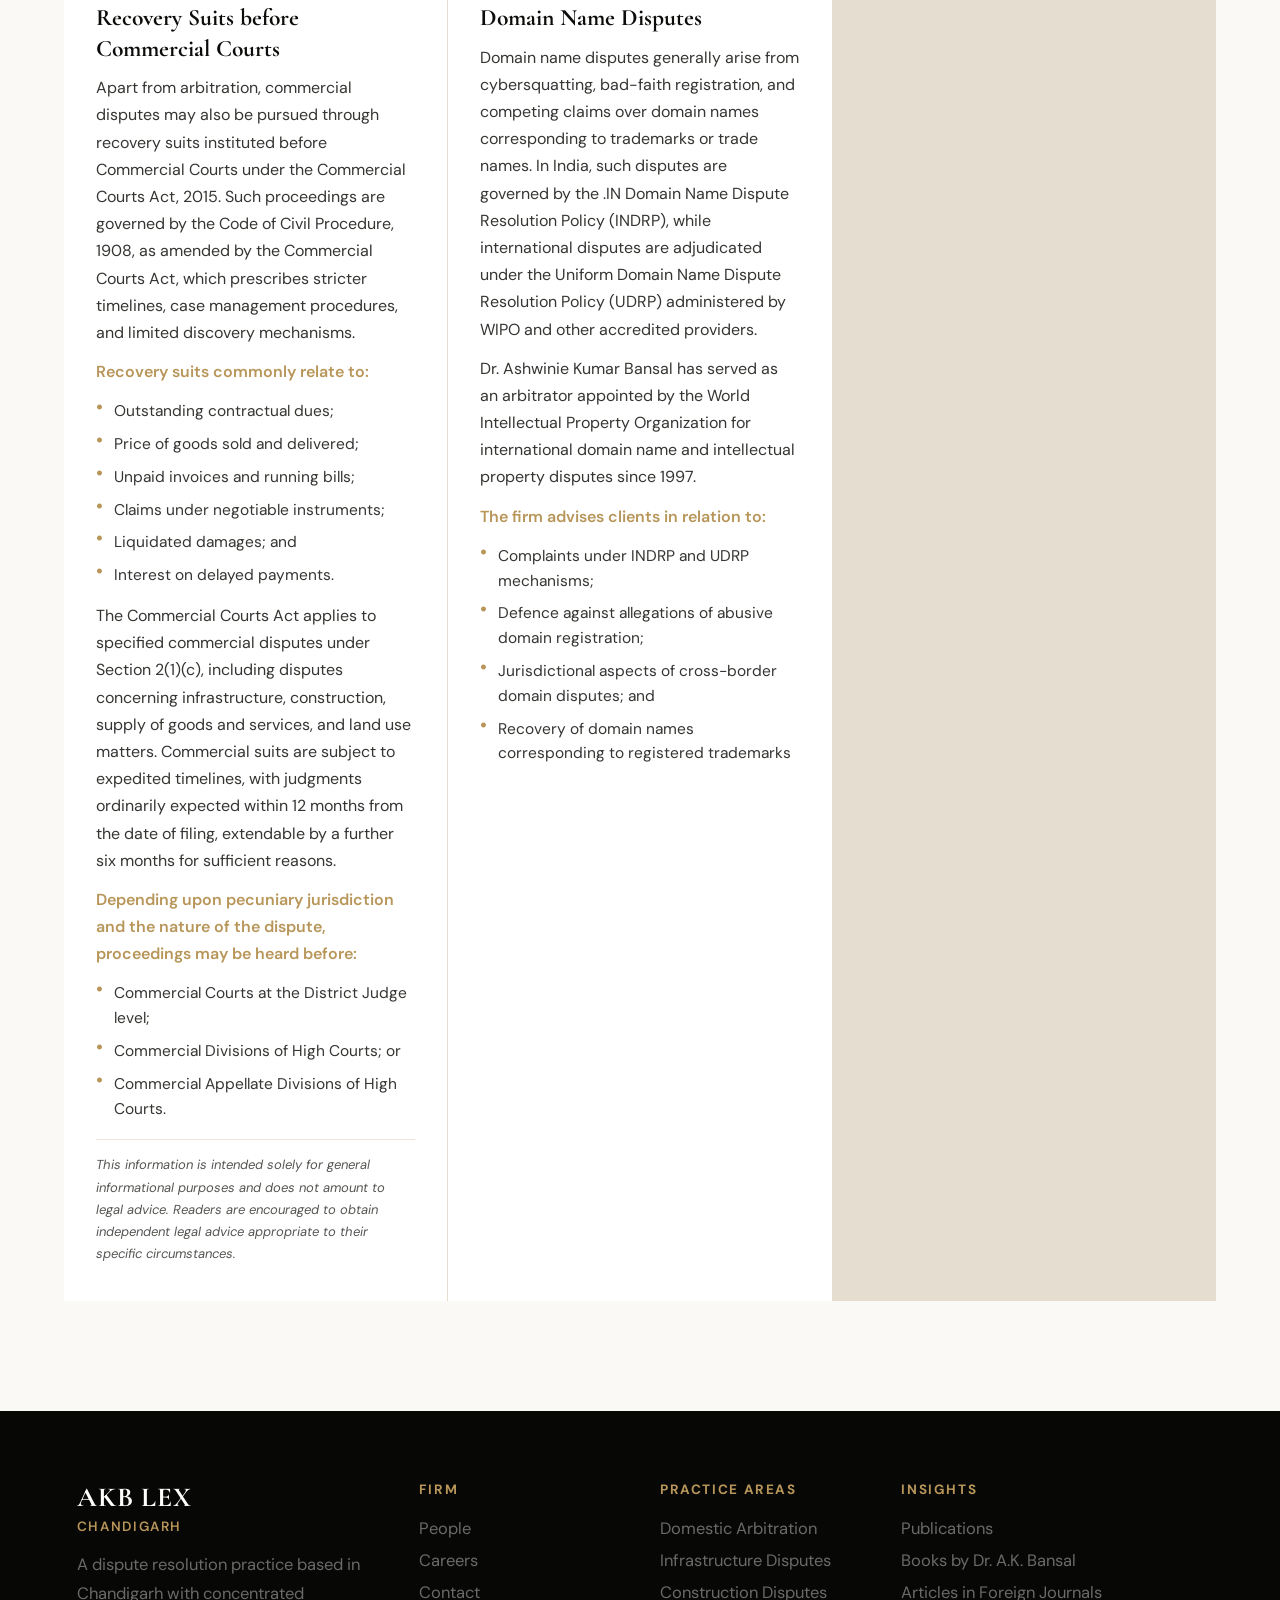
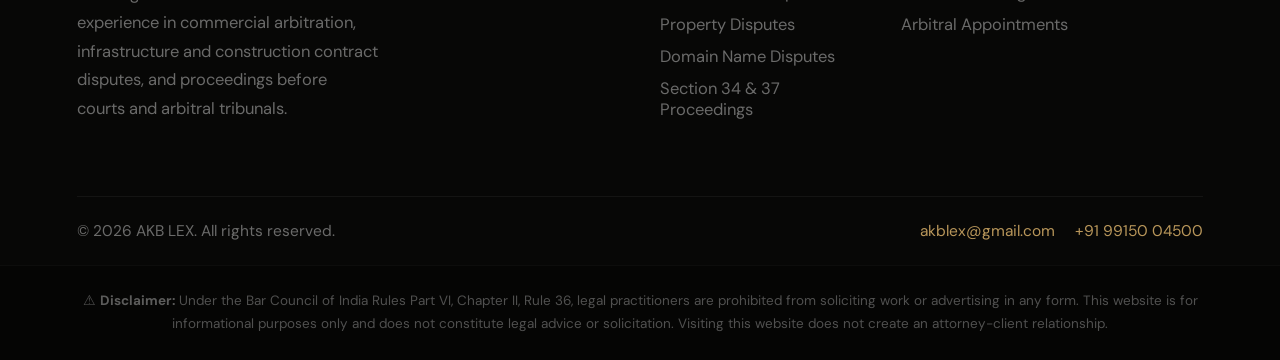
<file: services.html>
<!DOCTYPE html>
<html lang="en">
<head>
<meta charset="UTF-8">
<meta name="viewport" content="width=device-width, initial-scale=1.0, maximum-scale=1.0, user-scalable=no">
<meta name="description" content="Explore AKB LEX's practice areas including Domestic Arbitration, Infrastructure Disputes, Construction Disputes, and Property Disputes.">
<title>Practice Areas | AKB LEX</title>
<script>
  (function() {
    try {
      var t = localStorage.getItem('akblex_disc');
      if (t && (Date.now() - Number(t) < 86400000)) {
        document.documentElement.classList.add('disclaimer-accepted');
      }
    } catch (e) {}
  })();
</script>
<link href="https://fonts.googleapis.com/css2?family=Cormorant+Garamond:ital,wght@0,400;0,500;0,600;0,700;1,400;1,600&family=DM+Sans:wght@300;400;500;600&display=swap" rel="stylesheet">
<link rel="stylesheet" href="css/style.css">
</head>
<body class="no-scroll">

<div id="disclaimer-overlay" role="dialog" aria-modal="true" aria-labelledby="disc-title">
  <div class="disclaimer-box">
    <h2 id="disc-title">AKB LEX</h2>
    <p class="disc-sub">DISCLAIMER & CLARIFICATION</p>
    <div class="disc-content">
      <p>Under the Bar Council of India Rules Part VI, Chapter II, Rule 36, legal practitioners are prohibited from soliciting work or advertising in any form.</p>
      <p>This website is provided for informational purposes only. The content herein does not constitute legal advice and should not be relied upon as such. No information on this site is intended to create, nor does its receipt constitute, an attorney-client relationship. The firm does not seek any professional engagement through this website.</p>
      <p>By accessing this website, the user acknowledges that they have voluntarily sought information about the firm and that no solicitation has occurred.</p>
    </div>
    <p class="disc-note">User must click "I Agree" to proceed.</p>
    <button class="disc-btn">I Agree</button>
  </div>
</div>

<header>
  <nav>
    <a href="index.html" class="nav-logo" aria-label="AKB LEX Home"><img src="assets/logo.png" alt="AKB LEX Logo"></a>
    <div class="nav-links">
      <a href="index.html" class="nav-link">Home</a>
      <a href="services.html" class="nav-link active">Practice Areas</a>
      <a href="people.html" class="nav-link">People</a>
      <a href="publications.html" class="nav-link">Insights</a>
      <a href="careers.html" class="nav-link">Careers</a>
      <a href="contact.html" class="nav-cta nav-link">Contact</a>
    </div>
    <div class="hamburger" id="hamburger" onclick="toggleMenu()" aria-label="Toggle Menu">
      <span></span><span></span><span></span>
    </div>
  </nav>
</header>

<div class="mobile-menu" id="mobileMenu">
  <a href="index.html">Home</a>
  <a href="services.html">Practice Areas</a>
  <a href="people.html">People</a>
  <a href="publications.html">Insights</a>
  <a href="careers.html">Careers</a>
  <a href="contact.html">Contact</a>
</div>

<main>
  <section class="hero" style="min-height: 50vh; padding-bottom: 50px;">
    <div class="hero-bg-pattern"></div>
    <div class="hero-content">
      <h1 class="word-reveal">
        <span class="word">Practice</span> <em class="word">Areas</em>
      </h1>
      <p class="hero-desc">Focused legal services across arbitration, infrastructure disputes, and commercial litigation.</p>
    </div>
  </section>

    <section class="services">
    <div class="services-grid fade-up">
      <!-- Card 01 -->
      <div class="service-card">
        <div class="service-icon" aria-hidden="true">⚖</div>
        <span class="service-num" aria-hidden="true">01</span>
        <h3>Proceedings before Arbitrators</h3>
        <p>The arbitral process under Sections 18 to 27 of the Arbitration and Conciliation Act, 1996, follows a structured procedure after constitution of the arbitral tribunal. Proceedings begin with the claimant filing a Statement of Claim under Section 23, setting out the facts, disputes, and reliefs sought. The respondent then files a Statement of Defence and any counterclaims, followed by rejoinders or replies where necessary. AKB LEX assists clients at every stage by ensuring timely and properly drafted pleadings.</p>
        <p>Thereafter, parties exchange documents and submit admissions or denials regarding authenticity, with undisputed documents treated as admitted. Once pleadings and disclosure are completed, parties file affidavits in evidence in accordance with procedures adopted under Section 19. Witnesses are then cross-examined and re-examined, while the firm coordinates evidence preparation and supports counsel during hearings.</p>
        <p>After conclusion of evidence, parties submit written submissions, and the tribunal may also hear oral arguments under Section 24 before pronouncing the arbitral award. The award is examined for errors or omissions under Section 33. Parties may seek correction, interpretation, or an additional award within 30 days, and may thereafter pursue remedies for setting aside or enforcement under Sections 34 and 36.</p>
        <p style="font-weight: 500; border-top: 1px dashed rgba(184, 150, 90, 0.2); padding-top: 12px; margin-top: 12px;">The arbitral process under Sections 18 to 27 of the Arbitration and Conciliation Act, 1996, begins with the claimant filing a Statement of Claim under Section 23, followed by the respondent’s defence and any counterclaims. AKB LEX assists clients in drafting pleadings and ensuring procedural compliance. Parties then exchange documents and file affidavits in evidence under Section 19, after which witnesses are cross-examined and re-examined. Upon completion of evidence, written and oral submissions are made under Section 24 before the tribunal delivers the arbitral award. Parties may thereafter seek correction under Section 33 or pursue remedies under Sections 34 and 36</p>
      </div>

      <!-- Card 02 -->
      <div class="service-card">
        <div class="service-icon" aria-hidden="true">🔒</div>
        <span class="service-num" aria-hidden="true">02</span>
        <h3>Stay orders and Interim Reliefs</h3>
        <p>The Arbitration and Conciliation Act, 1996, provides stay orders/ interim protective remedies through courts under Section 9 and arbitral tribunals under Section 17 to preserve rights pending adjudication.</p>
        <p>Under Section 9, parties may approach courts before, during, or after arbitration for interim reliefs such as stay of bank guarantee invocation, restraint on contract termination, protection from dispossession, or preservation of status quo. Proceedings generally involve filing a petition with supporting affidavits and documents, issuance of notice, seeking urgent ex parte relief where necessary, filing of replies and rejoinders, oral hearings, and passing of reasoned orders, with appeals available under Section 37(1)(b). AKB LEX assists clients in preparing and pursuing Section 9 applications, particularly in urgent matters requiring immediate protection.</p>
        <p>Once the arbitral tribunal is constituted, Section 17 empowers the tribunal to grant similar interim measures. The process includes filing an interim application, hearing parties, and obtaining enforceable interim orders. The firm also undertakes enforcement proceedings under Section 17(2) in cases of non-compliance</p>
      </div>

      <!-- Card 03 -->
      <div class="service-card">
        <div class="service-icon" aria-hidden="true">🤝</div>
        <span class="service-num" aria-hidden="true">03</span>
        <h3>Appointment of Arbitrators</h3>
        <p>The constitution of an arbitral tribunal begins with examination of the arbitration clause to determine the existence of a valid arbitration agreement, the number of arbitrators, the appointment procedure, qualifications required, and the appointing authority. AKB LEX advises clients on the applicable procedure and compliance with contractual pre-arbitration requirements such as negotiation, mediation, conciliation, or expert determination, non-compliance with which may render invocation premature.</p>
        <p>Once preconditions are satisfied, the aggrieved party issues a notice invoking arbitration, specifying the disputes, claims, arbitration clause, and proposed arbitrator. In a three-member tribunal, each party appoints one arbitrator, and the two appointed arbitrators select the presiding arbitrator. The firm manages the invocation process, preserves proof of service, and addresses delays arising from non-response or disagreement.</p>
        <p>Where parties fail to agree on appointments, an application under Section 11 may be filed before the Supreme Court in international commercial arbitration or the relevant High Court in domestic arbitration. Such applications include the arbitration agreement, invocation notice, correspondence, and compliance records. Upon appointment by the court, the arbitral tribunal stands constituted and proceedings commence thereafter</p>
      </div>

      <!-- Card 04 -->
      <div class="service-card">
        <div class="service-icon" aria-hidden="true">📜</div>
        <span class="service-num" aria-hidden="true">04</span>
        <h3>Setting aside of awards and Appeals</h3>
        <p>Section 34 of the Arbitration and Conciliation Act, 1996, permits challenges to arbitral awards on limited grounds such as patent illegality, procedural impropriety, arbitrator bias, breach of natural justice, and conflict with public policy. A Section 34 application must be filed within 90 days from receipt of the award, with a further condonable period of 30 days upon sufficient cause being shown. Beyond 120 days, courts cannot condone delay. AKB LEX assists clients in calculating limitation periods and preparing petitions supported by the arbitral award and relevant documents. Proceedings generally involve filing before the competent Commercial Court or High Court, payment of court fees, issuance of notice, filing of replies and rejoinders, oral arguments, and pronensation of a reasoned order.</p>
        <p>Section 37 provides a statutory right of appeal against orders granting or refusing interim measures under Sections 9 and 17, and against orders under Section 34. Appeals in commercial disputes generally carry a 60-day limitation period, while other matters usually allow 90 days. The firm advises clients on maintainability, limitation, and appellate strategy while representing them before appellate courts.</p>
      </div>

      <!-- Card 05 -->
      <div class="service-card">
        <div class="service-icon" aria-hidden="true">🏗</div>
        <span class="service-num" aria-hidden="true">05</span>
        <h3>Construction Arbitration</h3>
        <p>Construction arbitration involves resolution of disputes arising out of engineering, procurement, and construction (EPC) contracts, item-rate contracts, and turnkey or lump-sum agreements. Such disputes commonly arise in relation to projects involving roads, highways, bridges, flyovers, road over bridges (ROBs), subways, railway works, commercial buildings, toll plazas, and other civil infrastructure projects.</p>
        <p style="font-weight: 600; margin-top: 12px; color: var(--gold);">Common disputes include:</p>
        <ul>
          <li>Non-payment of running account bills;</li>
          <li>Retention money disputes;</li>
          <li>Illegal or wrongful termination;</li>
          <li>Variations and additional work claims;</li>
          <li>Invocation or encashment of bank guarantees;</li>
          <li>Delay and liquidated damages claims;</li>
          <li>Escalation claims relating to labour, fuel, or materials;</li>
          <li>Interest claims for delayed payments;</li>
          <li>Design and specification disputes; and</li>
          <li>Interpretation of contractual obligations.</li>
        </ul>
        <p>Important stages include scrutiny of the contract, compliance with contractual and statutory requirements, issuance of notices of claim, and invocation of arbitration within limitation periods prescribed under the Limitation Act, 1963. Resolution often requires examination of measurement books, bills, deviation records, and project correspondence, along with expert evidence where technical disputes arise.</p>
        <p>AKB LEX reviews construction documentation, identifies potential claims and liabilities, issues timely notices, and formulates claims or defences based upon detailed documentary analysis.</p>
      </div>

      <!-- Card 06 -->
      <div class="service-card">
        <div class="service-icon" aria-hidden="true">🌉</div>
        <span class="service-num" aria-hidden="true">06</span>
        <h3>Infrastructure Disputes</h3>
        <p>Infrastructure disputes generally arise from contracts involving public authorities and large-scale civil infrastructure projects such as:</p>
        <ul>
          <li>National highways;</li>
          <li>Expressways;</li>
          <li>Toll projects;</li>
          <li>Road Over Bridges (ROBs); and</li>
          <li>Other public infrastructure works.</li>
        </ul>
        <p>These disputes frequently involve extensive documentation and contested issues concerning delays, measurement of work executed, contractual compliance, and allocation of responsibility.</p>
        <p style="font-weight: 600; margin-top: 12px; color: var(--gold);">Relevant processes include:</p>
        <ul>
          <li>Legal audit of contracts;</li>
          <li>Review of risk allocation mechanisms;</li>
          <li>Compliance monitoring;</li>
          <li>Documentation of delays, variations, extra work, and escalation claims; and</li>
          <li>Examination of concessionaire obligations.</li>
        </ul>
        <p>Typical claims relate to price escalation, additional work, extension of time, and encashment of performance bank guarantees. Legal audits are undertaken, claim documentation is managed, and advice is provided regarding contractual compliance and dispute management.</p>
        <p class="service-disclaimer">This information is intended solely for general informational purposes and does not amount to legal advice. Readers are encouraged to obtain independent legal advice appropriate to their specific circumstances.</p>
      </div>

      <!-- Card 07 -->
      <div class="service-card">
        <div class="service-icon" aria-hidden="true">🏢</div>
        <span class="service-num" aria-hidden="true">07</span>
        <h3>Property and land disputes</h3>
        <p>Property and land disputes commonly arise from competing claims relating to title, possession, partition, specific performance, cancellation of documents, and disputes under builder-buyer or collaboration agreements. Such disputes are governed by statutes including the Transfer of Property Act, 1882, the Specific Relief Act, 1963, the Registration Act, 1908, and the Code of Civil Procedure, 1908, along with applicable revenue laws of the States such as the Punjab Land Revenue Act, 1887, and the East Punjab Holdings (Consolidation and Prevention of Fragmentation) Act, 1948.</p>
        <p>These disputes may concern agricultural, residential, industrial, or commercial properties and often involve complex questions of ownership, possession, mutation, partition, and enforceability of agreements.</p>
        <p class="service-disclaimer">This information is intended solely for general informational purposes and does not amount to legal advice. Readers are encouraged to obtain independent legal advice appropriate to their specific circumstances.</p>
      </div>

      <!-- Card 08 -->
      <div class="service-card">
        <div class="service-icon" aria-hidden="true">🌐</div>
        <span class="service-num" aria-hidden="true">08</span>
        <h3>International Commercial Arbitration in India</h3>
        <p>Under Section 2(1)(f) of the Arbitration and Conciliation Act, 1996, "international commercial arbitration" is defined as an arbitration relating to disputes arising out of legal relationships, whether contractual or not, considered commercial under Indian law, where at least one party is a foreign national or resident, a foreign company or body corporate, a foreign government, or an international organization. Such arbitrations may also involve parties of different nationalities, and crucially, the juridical seat of arbitration may be in India or elsewhere, though Part I of the Act applies only when the seat is in India. Governed primarily by the 1996 Act, these arbitrations may be administered under institutional rules such as those of the ICC, SIAC, or LCIA, or conducted as ad hoc proceedings under the UNCITRAL Arbitration Rules. The firm is well-acquainted with the procedural framework in this area, including drafting and review of arbitration clauses, conduct of arbitral proceedings involving pleadings and hearings, and all related aspects of international arbitral practice.</p>
        <p class="service-disclaimer">This information is intended solely for general informational purposes and does not amount to legal advice. Readers are encouraged to obtain independent legal advice appropriate to their specific circumstances.</p>
      </div>

      <!-- Card 09 -->
      <div class="service-card">
        <div class="service-icon" aria-hidden="true">💼</div>
        <span class="service-num" aria-hidden="true">09</span>
        <h3>Enforcement of Foreign Awards under the 1996 Act</h3>
        <p>Part II of the Arbitration and Conciliation Act, 1996, governs the recognition and enforcement of foreign arbitral awards in India under the New York Convention, 1958. A foreign award may be enforced as if it were a decree of a domestic court, subject to limited grounds for resistance set out in Section 48 of the Act. The firm handles enforcement proceedings under Part II, as well as objections to enforcement under Section 48, ensuring that clients are guided through the statutory process while being aware that resistance to enforcement is permitted only on restricted grounds such as incapacity of a party, lack of proper notice, or contravention of Indian public policy..</p>
        <p class="service-disclaimer">This information is intended solely for general informational purposes and does not amount to legal advice. Readers are encouraged to obtain independent legal advice appropriate to their specific circumstances.</p>
      </div>

      <!-- Card 10 -->
      <div class="service-card">
        <div class="service-icon" aria-hidden="true">⚖</div>
        <span class="service-num" aria-hidden="true">10</span>
        <h3>Recovery Suits before Commercial Courts</h3>
        <p>Apart from arbitration, commercial disputes may also be pursued through recovery suits instituted before Commercial Courts under the Commercial Courts Act, 2015. Such proceedings are governed by the Code of Civil Procedure, 1908, as amended by the Commercial Courts Act, which prescribes stricter timelines, case management procedures, and limited discovery mechanisms.</p>
        <p style="font-weight: 600; margin-top: 12px; color: var(--gold);">Recovery suits commonly relate to:</p>
        <ul>
          <li>Outstanding contractual dues;</li>
          <li>Price of goods sold and delivered;</li>
          <li>Unpaid invoices and running bills;</li>
          <li>Claims under negotiable instruments;</li>
          <li>Liquidated damages; and</li>
          <li>Interest on delayed payments.</li>
        </ul>
        <p>The Commercial Courts Act applies to specified commercial disputes under Section 2(1)(c), including disputes concerning infrastructure, construction, supply of goods and services, and land use matters. Commercial suits are subject to expedited timelines, with judgments ordinarily expected within 12 months from the date of filing, extendable by a further six months for sufficient reasons.</p>
        <p style="font-weight: 600; margin-top: 12px; color: var(--gold);">Depending upon pecuniary jurisdiction and the nature of the dispute, proceedings may be heard before:</p>
        <ul>
          <li>Commercial Courts at the District Judge level;</li>
          <li>Commercial Divisions of High Courts; or</li>
          <li>Commercial Appellate Divisions of High Courts.</li>
        </ul>
        <p class="service-disclaimer">This information is intended solely for general informational purposes and does not amount to legal advice. Readers are encouraged to obtain independent legal advice appropriate to their specific circumstances.</p>
      </div>

      <!-- Card 11 -->
      <div class="service-card">
        <div class="service-icon" aria-hidden="true">💻</div>
        <span class="service-num" aria-hidden="true">11</span>
        <h3>Domain Name Disputes</h3>
        <p>Domain name disputes generally arise from cybersquatting, bad-faith registration, and competing claims over domain names corresponding to trademarks or trade names. In India, such disputes are governed by the .IN Domain Name Dispute Resolution Policy (INDRP), while international disputes are adjudicated under the Uniform Domain Name Dispute Resolution Policy (UDRP) administered by WIPO and other accredited providers.</p>
        <p>Dr. Ashwinie Kumar Bansal has served as an arbitrator appointed by the World Intellectual Property Organization for international domain name and intellectual property disputes since 1997.</p>
        <p style="font-weight: 600; margin-top: 12px; color: var(--gold);">The firm advises clients in relation to:</p>
        <ul>
          <li>Complaints under INDRP and UDRP mechanisms;</li>
          <li>Defence against allegations of abusive domain registration;</li>
          <li>Jurisdictional aspects of cross-border domain disputes; and</li>
          <li>Recovery of domain names corresponding to registered trademarks</li>
        </ul>
      </div>
    </div>
  </section>
</main>

<footer>
  <div class="footer-top">
    <div class="footer-brand">
      <h3>AKB LEX</h3>
      <div class="footer-brand-sub">Chandigarh</div>
      <p>A dispute resolution practice based in Chandigarh with concentrated experience in commercial arbitration, infrastructure and construction contract disputes, and proceedings before courts and arbitral tribunals.</p>
    </div>
    <div class="footer-col">
      <h4>Firm</h4>
      <a href="people.html">People</a>
      <a href="careers.html">Careers</a>
      <a href="contact.html">Contact</a>
    </div>
    <div class="footer-col">
      <h4>Practice Areas</h4>
      <a href="services.html">Domestic Arbitration</a>
      <a href="services.html">Infrastructure Disputes</a>
      <a href="services.html">Construction Disputes</a>
      <a href="services.html">Property Disputes</a>
      <a href="services.html">Domain Name Disputes</a>
      <a href="services.html">Section 34 & 37 Proceedings</a>
    </div>
    <div class="footer-col">
      <h4>Insights</h4>
      <a href="publications.html">Publications</a>
      <a href="publications.html">Books by Dr. A.K. Bansal</a>
      <a href="publications.html">Articles in Foreign Journals</a>
      <a href="publications.html">Arbitral Appointments</a>
    </div>
  </div>
  <hr class="footer-divider">
  <div class="footer-bottom">
    <p>© 2026 AKB LEX. All rights reserved.</p>
    <div style="display:flex;gap:20px">
      <a href="mailto:akblex@gmail.com">akblex@gmail.com</a>
      <a href="tel:+919915004500">+91 99150 04500</a>
    </div>
  </div>
  <div class="footer-disclaimer">
    <p>⚠ <strong style="color:rgba(255,255,255,.35)">Disclaimer:</strong> Under the Bar Council of India Rules Part VI, Chapter II, Rule 36, legal practitioners are prohibited from soliciting work or advertising in any form. This website is for informational purposes only and does not constitute legal advice or solicitation. Visiting this website does not create an attorney-client relationship.</p>
  </div>
</footer>

<script src="js/main.js"></script>
</body>
</html>
</file>
<file: Blocked/css/style.css>
*,
*::before,
*::after {
  box-sizing: border-box;
  margin: 0;
  padding: 0
}

:root {
  --gold: #B8965A;
  --gold-light: #F5EDD9;
  --gold-dark: #8B6F3A;
  --dark: #0C0C0A;
  --darker: #070706;
  --light: #FAF9F6;
  --white: #FFFFFF;
  --gray: #6B6B68;
  --border: #E4DDD0;
  --border-dark: rgba(184, 150, 90, 0.2);
  --font-display: 'Cormorant Garamond', serif;
  --font-body: 'DM Sans', sans-serif;
}

html,
body {
  overflow-x: hidden;
  width: 100%;
  position: relative;
}

html {
  scroll-behavior: smooth
}

/* ── SMOOTH THEME & PAGE TRANSITION ── */
body {
  font-family: var(--font-body);
  background: var(--light);
  color: var(--dark);
  transition: background-color 1.2s cubic-bezier(0.4, 0, 0.2, 1), color 1.2s cubic-bezier(0.4, 0, 0.2, 1);
}

/* Dark Mode State triggered by JS */
body.dark-theme {
  background-color: var(--dark) !important;
  color: var(--light) !important;
}

/* Premium Dark Mode Overrides */
body.dark-theme nav {
  background: rgba(12, 12, 10, 0.95);
  border-bottom: 1px solid rgba(255, 255, 255, 0.1);
}

body.dark-theme .nav-link,
body.dark-theme .nav-logo-name {
  color: var(--white);
}

body.dark-theme .hamburger span {
  background: var(--white);
}

body.dark-theme .hero {
  background: var(--dark);
}

body.dark-theme .hero h1 {
  color: var(--white);
}

body.dark-theme .hero-desc {
  color: rgba(255, 255, 255, 0.6);
}

body.dark-theme .btn-secondary {
  color: var(--white);
  border-color: var(--white);
}

body.dark-theme .section-title {
  color: var(--white);
}
*/
body.dark-theme .about,
body.dark-theme .services,
body.dark-theme .approach,
body.dark-theme .cases,
body.dark-theme .team,
body.dark-theme .publications {
  background: var(--dark);
}

body.dark-theme .about-text p,
body.dark-theme .approach-text p {
  color: rgba(255, 255, 255, 0.6);
}

body.dark-theme .service-card,
body.dark-theme .case-card,
body.dark-theme .team-card,
body.dark-theme .pub-card {
  background: rgba(255, 255, 255, 0.03);
  border-color: rgba(255, 255, 255, 0.08);
}

body.dark-theme .service-card h3,
body.dark-theme .case-card h3,
body.dark-theme .team-card-name,
body.dark-theme .pub-card h4 {
  color: var(--white);
}

body.dark-theme .service-card p,
body.dark-theme .pub-card p {
  color: rgba(255, 255, 255, 0.5);
}

body.dark-theme .marquee-section {
  background: var(--dark);
  border-color: rgba(255, 255, 255, 0.08);
}

body.dark-theme .marquee-item {
  color: rgba(255, 255, 255, 0.7);
}

/* Tables in Dark Mode */
body.dark-theme .insight-table {
  background: rgba(255, 255, 255, 0.02);
}

body.dark-theme .insight-table th {
  background: rgba(184, 150, 90, 0.1);
  color: var(--gold);
  border-color: rgba(255, 255, 255, 0.1);
}

body.dark-theme .insight-table td {
  border-color: rgba(255, 255, 255, 0.1);
  color: rgba(255, 255, 255, 0.7);
}

::-webkit-scrollbar {
  width: 4px
}

::-webkit-scrollbar-track {
  background: var(--light)
}

::-webkit-scrollbar-thumb {
  background: var(--gold);
  border-radius: 2px
}

img {
  max-width: 100%;
  display: block
}

a {
  text-decoration: none;
}

/* Text Reveal Animations */
.word-reveal {
  overflow: hidden;
  display: block;
}

.word-reveal .word {
  display: inline-block;
  transform: translateY(110%);
  opacity: 0;
  transition: transform 0.7s cubic-bezier(0.22, 1, 0.36, 1), opacity 0.7s ease;
}

.word-reveal.visible .word {
  transform: translateY(0);
  opacity: 1;
}

.word-reveal .word:nth-child(1) {
  transition-delay: 0s;
}

.word-reveal .word:nth-child(2) {
  transition-delay: 0.08s;
}

.word-reveal .word:nth-child(3) {
  transition-delay: 0.16s;
}

/* Enhanced Card Hovers */
.team-card,
.service-card,
.case-card {
  transition: all 0.4s cubic-bezier(0.22, 1, 0.36, 1);
}

.team-card:hover {
  transform: translateY(-8px);
  box-shadow: 0 32px 80px rgba(0, 0, 0, 0.12);
}

/* Data Tables */
.insight-table {
  width: 100%;
  border-collapse: collapse;
  margin-bottom: 40px;
  background: var(--white);
}

.insight-table th,
.insight-table td {
  padding: 15px 20px;
  border: 1px solid var(--border);
  font-size: 15.5px;
  text-align: left;
  line-height: 1.6;
}

.insight-table th {
  background: var(--gold-light);
  font-weight: 700;
  color: var(--dark);
  font-family: var(--font-display);
  font-size: 19.5px;
  letter-spacing: 0.02em;
}

/* ── NAV ── */
nav {
  position: fixed;
  top: 0;
  left: 0;
  right: 0;
  z-index: 1000;
  background: rgba(250, 249, 246, 0.95);
  backdrop-filter: blur(20px);
  border-bottom: 1px solid var(--border);
  padding: 0 6%;
  height: 120px;
  display: flex;
  align-items: center;
  justify-content: space-between;
  transition: all 0.5s ease;
}

.nav-logo {
  display: flex;
  flex-direction: column;
  align-items: center;
  line-height: 1
}

.nav-logo img {
  height: 105px;
  max-height: 90%;
  width: auto;
  object-fit: contain;
  border-radius: 50%;
}

.nav-logo-name {
  font-family: var(--font-display);
  font-size: 29.5px;
  font-weight: 700;
  color: var(--dark);
  letter-spacing: .04em;
  transition: color 0.5s ease;
}

.nav-logo-sub {
  font-size: 11px;
  color: var(--gold);
  font-weight: 600;
  letter-spacing: .08em;
  text-transform: uppercase;
  margin-top: 2px
}

.nav-links {
  display: flex;
  align-items: center;
  gap: 16px
}

.nav-link {
  color: var(--gray);
  font-size: 17.5px;
  font-weight: 500;
  padding: 8px 12px;
  border-radius: 2px;
  transition: all .2s;
  background: none;
  border: none;
  cursor: pointer;
  font-family: var(--font-body);
}

.nav-link:hover,
.nav-link.active {
  color: var(--gold)
}

.nav-cta {
  background: var(--dark);
  color: #fff !important;
  padding: 10px 24px !important;
  font-size: 16.5px;
  font-weight: 600;
  letter-spacing: .04em;
  border-radius: 1px;
  transition: all .2s !important;
  margin-left: 10px;
}

.nav-cta:hover {
  background: var(--gold) !important
}

.hamburger {
  display: none;
  flex-direction: column;
  gap: 5px;
  cursor: pointer
}

.hamburger span {
  width: 22px;
  height: 1.5px;
  background: var(--dark);
  transition: all .3s
}

.mobile-menu {
  display: none;
  position: fixed;
  top: 76px;
  left: 0;
  right: 0;
  bottom: 0;
  background: var(--white);
  z-index: 998;
  padding: 32px 6%;
  overflow-y: auto;
}

.mobile-menu.open {
  display: block
}

.mobile-menu a {
  display: block;
  font-family: var(--font-display);
  font-size: 34px;
  font-weight: 600;
  color: var(--dark);
  padding: 18px 0;
  border-bottom: 1px solid var(--border);
}

/* ── TICKER ── */
.ticker-wrap {
  background: var(--dark);
  overflow: hidden;
  padding: 16px 0;
  white-space: nowrap;
  margin-top: 120px;
}

.ticker-track {
  display: flex;
  width: max-content;
  animation: ticker 50s linear infinite;
}

.ticker-group {
  display: flex;
  flex-shrink: 0;
}

.ticker-item {
  display: inline-flex;
  align-items: center;
  gap: 14px;
  padding: 0 54px;
  font-size: 19.5px;
  font-weight: 800;
  color: rgba(255, 255, 255, .9);
  border-right: 1px solid rgba(255, 255, 255, .2);
  letter-spacing: .04em;
  text-transform: uppercase;
}

.ticker-gold {
  color: var(--gold);
  font-weight: 900;
}

@keyframes ticker {
  0% {
    transform: translateX(0)
  }

  100% {
    transform: translateX(calc(-50% - 1px))
  }
}

/* ── LOGO MARQUEE ── */
.marquee-section {
  padding: 32px 0;
  background: var(--white);
  border-top: 1px solid var(--border);
  border-bottom: 1px solid var(--border);
  overflow: hidden;
}

.marquee-label {
  text-align: center;
  font-size: 13.5px;
  color: rgba(12, 12, 10, .72);
  letter-spacing: .22em;
  text-transform: uppercase;
  margin-bottom: 22px;
  font-weight: 700;
}

.marquee-window {
  overflow: hidden;
  white-space: nowrap;
}

.marquee-track {
  display: flex;
  width: max-content;
  animation: marquee 24s linear infinite;
}

.marquee-group {
  display: flex;
  flex-shrink: 0;
}

.marquee-item {
  display: inline-flex;
  align-items: center;
  padding: 0 44px;
  font-family: var(--font-display);
  font-size: 24.5px;
  font-weight: 700;
  color: rgba(12, 12, 10, .42);
  letter-spacing: .08em;
  text-transform: uppercase;
  white-space: nowrap;
}

.marquee-dot {
  color: var(--gold);
  margin: 0 20px;
  font-size: 23.5px;
}

@keyframes marquee {
  0% {
    transform: translateX(0)
  }

  100% {
    transform: translateX(calc(-50% - 1px))
  }
}

/* ── HERO & COMMONS ── */
.hero {
  min-height: 80vh;
  padding: 150px 6% 100px;
  display: flex;
  align-items: center;
  position: relative;
  overflow: hidden;
  background: var(--light);
}

.hero-bg-pattern {
  position: absolute;
  right: -100px;
  top: 50%;
  transform: translateY(-50%);
  width: 600px;
  height: 600px;
  opacity: .04;
  z-index: 0;
  background-image: repeating-linear-gradient(0deg, var(--dark) 0, var(--dark) 1px, transparent 1px, transparent 40px), repeating-linear-gradient(90deg, var(--dark) 0, var(--dark) 1px, transparent 1px, transparent 40px);
}

.hero-accent {
  position: absolute;
  top: 0;
  right: 0;
  width: 45%;
  height: 100%;
  background: var(--gold-light);
  z-index: 0;
  clip-path: polygon(15% 0, 100% 0, 100% 100%, 0% 100%);
  opacity: .5;
}

.hero-content {
  position: relative;
  z-index: 1;
  max-width: 800px
}

.hero-eyebrow {
  display: inline-flex;
  align-items: center;
  gap: 10px;
  border: 1px solid var(--border);
  padding: 8px 18px;
  font-size: 15.5px;
  color: var(--gold);
  font-weight: 600;
  letter-spacing: .12em;
  text-transform: uppercase;
  margin-bottom: 36px;
  background: var(--white);
}

.hero-eyebrow-line {
  width: 24px;
  height: 1px;
  background: var(--gold)
}

.hero h1 {
  font-family: var(--font-display);
  font-size: clamp(48px, 6vw, 80px);
  font-weight: 700;
  line-height: 1.04;
  letter-spacing: -1px;
  color: var(--dark);
  margin-bottom: 20px;
}

.hero h1 em {
  font-style: italic;
  color: var(--gold)
}

.hero-h2 {
  font-size: 16.5px;
  font-weight: 700;
  color: var(--gold);
  margin-bottom: 28px;
  letter-spacing: 0.15em;
  text-transform: uppercase;
}

.hero-desc {
  font-size: 20.5px;
  color: var(--gray);
  line-height: 1.8;
  max-width: 650px;
  margin-bottom: 48px;
  text-align: justify;
}

.hero-ctas {
  display: flex;
  gap: 14px;
  flex-wrap: wrap;
}

.btn-primary {
  background: var(--dark);
  color: #fff;
  padding: 15px 36px;
  font-size: 17.5px;
  font-weight: 600;
  letter-spacing: .04em;
  transition: all .25s;
  border-radius: 1px;
  border: 1.5px solid var(--dark);
}

.btn-primary:hover {
  background: var(--gold);
  border-color: var(--gold)
}

.btn-secondary {
  background: transparent;
  color: var(--dark);
  border: 1.5px solid var(--dark);
  padding: 14px 36px;
  font-size: 17.5px;
  font-weight: 500;
  letter-spacing: .04em;
  transition: all .25s;
  border-radius: 1px;
}

.btn-secondary:hover {
  background: var(--dark);
  color: #fff
}

section {
  padding: 110px 6%
}

.section-label {
  display: inline-block;
  font-size: 13.5px;
  font-weight: 700;
  letter-spacing: .14em;
  text-transform: uppercase;
  color: var(--gold);
  margin-bottom: 16px;
}

.section-title {
  font-family: var(--font-display);
  font-size: clamp(36px, 4.5vw, 58px);
  font-weight: 700;
  letter-spacing: -.5px;
  line-height: 1.08;
  color: var(--dark);
  margin-bottom: 20px;
}

.section-title em {
  font-style: italic;
  color: var(--gold)
}

.section-sub {
  font-size: 20.5px;
  color: var(--gray);
  line-height: 1.8;
  max-width: 600px
}

/* ── LAYOUT BLOCKS ── */
.about {
  background: var(--white)
}

.about-grid {
  display: grid;
  grid-template-columns: 1fr 1fr;
  gap: 90px;
  align-items: start;
  margin-top: 40px
}

.about-text p {
  font-size: 19.5px;
  color: var(--gray);
  line-height: 1.85;
  margin-bottom: 18px;
  text-align: justify;
}

.about-values {
  display: flex;
  flex-wrap: wrap;
  gap: 10px;
  margin-top: 28px
}

.value-tag {
  padding: 8px 18px;
  border: 1px solid var(--border);
  font-size: 16.5px;
  font-weight: 500;
  color: var(--dark)
}

.about-imgs {
  position: relative;
  height: 480px
}

.about-img-placeholder {
  position: absolute;
  right: 0;
  top: 0;
  width: 82%;
  height: 400px;
  background: linear-gradient(135deg, #1a1a18 0%, #2d2d28 50%, #1a1a18 100%);
  display: flex;
  flex-direction: column;
  align-items: center;
  justify-content: center;
  gap: 12px;
}

.about-img-placeholder span {
  font-family: var(--font-display);
  font-size: 60px;
  font-weight: 700;
  color: var(--gold);
  opacity: .4
}

.about-img-placeholder p {
  font-size: 16.5px;
  color: rgba(255, 255, 255, .3);
  letter-spacing: .1em;
  text-transform: uppercase
}

.about-img-secondary {
  position: absolute;
  left: 0;
  bottom: 0;
  width: 50%;
  height: 200px;
  background: var(--gold-light);
  border: 6px solid var(--white);
  display: flex;
  flex-direction: column;
  align-items: center;
  justify-content: center;
  gap: 8px;
  padding: 24px;
}

.about-img-secondary-num {
  font-family: var(--font-display);
  font-size: 64px;
  font-weight: 700;
  color: var(--gold);
  line-height: 1
}

.about-img-secondary-text {
  font-size: 17.5px;
  color: var(--gray);
  text-align: center;
  line-height: 1.4
}

.why {
  background: transparent;
}

.why-grid {
  display: grid;
  grid-template-columns: 1fr 1fr;
  gap: 80px;
  align-items: start;
  margin-top: 20px
}

.why-sub {
  font-size: 20.5px;
  color: inherit;
  opacity: 0.7;
  line-height: 1.8;
  margin-bottom: 44px
}

.why-points {
  display: flex;
  flex-direction: column;
  gap: 0
}

.why-point {
  border-bottom: 1px solid rgba(255, 255, 255, .07);
  padding: 28px 0;
  display: flex;
  gap: 20px;
  align-items: flex-start;
}

.why-point:first-child {
  border-top: 1px solid rgba(255, 255, 255, .07)
}

.why-point-num {
  font-family: var(--font-display);
  font-size: 28px;
  color: var(--gold);
  font-weight: 700;
  min-width: 40px;
  margin-top: 0;
}

.why-point-content h4 {
  font-family: var(--font-display);
  font-size: 25.5px;
  font-weight: 700;
  color: inherit;
  margin-bottom: 8px
}

.why-point-content p {
  font-size: 17.5px;
  color: inherit;
  opacity: 0.6;
  line-height: 1.7
}

.services {
  background: var(--light)
}

.services-header {
  display: flex;
  justify-content: space-between;
  align-items: flex-end;
  margin-bottom: 60px;
  flex-wrap: wrap;
  gap: 24px
}

.services-grid {
  display: grid;
  grid-template-columns: repeat(3, 1fr);
  gap: 1px;
  background: var(--border)
}

.service-card {
  background: var(--white);
  padding: 36px 32px;
  transition: all .3s;
  position: relative;
  overflow: hidden;
}

.service-card::before {
  content: '';
  position: absolute;
  bottom: 0;
  left: 0;
  width: 100%;
  height: 3px;
  background: var(--gold);
  transform: scaleX(0);
  transform-origin: left;
  transition: transform .3s;
}

.service-card:hover::before {
  transform: scaleX(1)
}

.service-card:hover {
  background: var(--gold-light)
}

.service-icon {
  width: 44px;
  height: 44px;
  border: 1px solid var(--border);
  display: flex;
  align-items: center;
  justify-content: center;
  margin-bottom: 20px;
  font-size: 21.5px;
}

.service-card h3 {
  font-family: var(--font-display);
  font-size: 23.5px;
  font-weight: 700;
  color: var(--dark);
  margin-bottom: 10px;
  line-height: 1.3
}

.service-card p {
  font-size: 16px;
  color: #353532; /* Much darker charcoal for maximum legibility */
  line-height: 1.7;
  margin-bottom: 12px;
}

.service-card p:last-child {
  margin-bottom: 0;
}

.service-card ul {
  margin: 14px 0;
  padding-left: 0;
  list-style-type: none;
}

.service-card li {
  font-size: 15.5px;
  color: #353532; /* Matching dark charcoal */
  line-height: 1.6;
  margin-bottom: 8px;
  position: relative;
  padding-left: 18px;
}

.service-card li::before {
  content: "•";
  color: var(--gold);
  position: absolute;
  left: 0;
  font-weight: bold;
  font-size: 18px;
  line-height: 1;
  top: -1px;
}

body.dark-theme .service-card li {
  color: rgba(255, 255, 255, 0.5);
}

.founder {
  background: var(--dark);
  padding: 80px 0;
  color: var(--white);
}

.founder-inner {
  display: grid;
  grid-template-columns: 0.85fr 1.15fr;
  gap: 60px;
  align-items: start;
  padding: 0 6%;
  margin-bottom: 80px;
}
.founder-inner:last-child {
  margin-bottom: 0;
}

.founder-img-wrap {
  position: relative;
}

.founder-img-wrap img {
  width: 100%;
  aspect-ratio: 4/5;
  object-fit: cover;
  border: 1px solid rgba(255, 255, 255, .08);
}

.founder-year-badge {
  position: absolute;
  left: 28px;
  bottom: -28px;
  background: var(--gold);
  color: var(--white);
  padding: 24px 30px;
}

.founder-year-badge div {
  font-family: var(--font-display);
  font-size: 34px;
  font-weight: 700;
}

.founder-year-badge span {
  font-size: 13.5px;
  font-weight: 700;
  letter-spacing: .08em;
  text-transform: uppercase;
}

.founder-content .section-title {
  color: var(--white);
}

.founder-content p {
  color: rgba(255, 255, 255, .55);
  line-height: 1.85;
  margin-bottom: 18px;
}

.founder-books {
  display: inline-flex;
  align-items: center;
  gap: 14px;
  border: 1px solid rgba(184, 150, 90, .35);
  background: rgba(184, 150, 90, .08);
  padding: 16px 22px;
  margin-top: 20px;
}

.founder-books-num {
  font-family: var(--font-display);
  font-size: 27.5px;
  font-weight: 700;
  color: var(--gold);
}

.founder-books-text {
  font-size: 15.5px;
  color: rgba(255, 255, 255, .55);
  line-height: 1.4;
}

.client-choice {
  background: var(--dark);
  color: var(--white);
  padding: 100px 6%;
}

.client-choice-header {
  margin-bottom: 44px;
}

.client-choice-header .section-title {
  color: var(--white);
}

.client-choice-grid {
  display: grid;
  grid-template-columns: repeat(3, 1fr);
  gap: 1px;
  background: rgba(255, 255, 255, .08);
}

.choice-card {
  background: #0b0b09;
  padding: 34px 30px;
  min-height: 260px;
}

.choice-card span {
  font-family: var(--font-display);
  font-size: 28px;
  font-weight: 700;
  color: var(--gold);
  display: block;
  margin-bottom: 8px;
}

.choice-card h3 {
  font-family: var(--font-display);
  font-size: 27.5px;
  color: var(--white);
  margin: 18px 0 12px;
}

.choice-card p {
  font-size: 17.5px;
  line-height: 1.75;
  color: rgba(255, 255, 255, .55);
}

@media(max-width:1024px) {

  .founder-inner,
  .client-choice-grid {
    grid-template-columns: 1fr;
  }
}

.founder-title {
  font-family: var(--font-display);
  font-style: italic;
  font-size: 19.5px;
  color: rgba(255, 255, 255, .55);
  margin-bottom: 26px;
}

.founder-content p {
  font-size: 19.5px;
  color: rgba(255, 255, 255, .5);
  line-height: 1.9;
  margin-bottom: 22px;
}

.founder-creds {
  display: flex;
  flex-direction: column;
  gap: 0;
  margin-top: 34px;
}

.founder-cred {
  display: flex;
  align-items: flex-start;
  gap: 16px;
  padding: 18px 0;
  border-bottom: 1px solid rgba(255, 255, 255, .08);
  font-size: 17.5px;
  font-weight: 400;
  color: rgba(255, 255, 255, .55);
  line-height: 1.7;
}

.founder-cred:first-child {
  border-top: 1px solid rgba(255, 255, 255, .08);
}

.founder-cred::before {
  content: '◆';
  color: var(--gold);
  font-size: 10px;
  margin-top: 5px;
  flex-shrink: 0;
}

.founder-content .section-label {
  font-size: 17.5px;
  letter-spacing: .18em;
  color: var(--gold);
  margin-bottom: 26px;
}

.team {
  background: var(--white)
}

.team-header {
  margin-bottom: 50px;
  text-align: center;
}

.team-grid {
  display: grid;
  grid-template-columns: repeat(3, 1fr);
  gap: 28px
}

.team-card {
  background: var(--light);
  border: 1px solid var(--border);
  padding: 32px;
  transition: all .3s;
}

.team-card:hover {
  transform: translateY(-5px);
  box-shadow: 0 24px 60px rgba(0, 0, 0, .07);
  border-color: var(--gold);
}

.team-card-name {
  font-family: var(--font-display);
  font-size: 25.5px;
  font-weight: 700;
  color: var(--dark);
  margin-bottom: 4px
}

.team-card-role {
  font-size: 15.5px;
  color: var(--gold);
  font-weight: 700;
  letter-spacing: .1em;
  text-transform: uppercase;
  margin-bottom: 14px
}

.team-card p {
  font-size: 17.5px;
  color: var(--gray);
  line-height: 1.7
}

.publications {
  background: var(--light)
}

.pub-table-wrapper {
  overflow-x: auto;
  margin-top: 20px;
}

.cases {
  background: var(--dark);
  color: var(--white);
}

.cases .section-title {
  color: var(--white);
}

.cases .section-label {
  color: var(--gold);
}

.cases-grid {
  display: grid;
  grid-template-columns: repeat(2, 1fr);
  gap: 20px;
  margin-top: 40px;
}

.case-card {
  background: rgba(255, 255, 255, 0.03);
  border: 1px solid rgba(255, 255, 255, 0.08);
  padding: 40px 36px;
  transition: all .3s;
  position: relative;
}

.case-card:hover {
  border-color: var(--gold);
  background: rgba(184, 150, 90, 0.05);
}

.case-tag {
  display: inline-block;
  font-size: 13.5px;
  font-weight: 700;
  letter-spacing: .1em;
  text-transform: uppercase;
  color: var(--gold);
  border: 1px solid rgba(184, 150, 90, 0.3);
  padding: 5px 14px;
  margin-bottom: 20px;
}

.case-card h3 {
  font-family: var(--font-display);
  font-size: 27.5px;
  font-weight: 700;
  color: var(--white);
  margin-bottom: 16px;
  line-height: 1.2
}

.case-card p {
  font-size: 17.5px;
  color: rgba(255, 255, 255, 0.6);
  line-height: 1.75;
  margin-bottom: 24px
}

.contact {
  background: var(--white)
}

.contact-inner {
  display: grid;
  grid-template-columns: 1fr 1fr;
  gap: 80px;
  align-items: start
}

.contact-info {
  display: flex;
  flex-direction: column;
  gap: 0;
  margin-top: 30px;
}

.contact-info-item {
  display: flex;
  align-items: flex-start;
  gap: 16px;
  padding: 20px 0;
  border-bottom: 1px solid var(--border);
}

.contact-info-icon {
  width: 38px;
  height: 38px;
  background: var(--gold-light);
  flex-shrink: 0;
  display: flex;
  align-items: center;
  justify-content: center;
  font-size: 19.5px;
}

.contact-info-title {
  font-size: 13.5px;
  color: var(--gray);
  font-weight: 700;
  letter-spacing: .1em;
  text-transform: uppercase;
  margin-bottom: 4px
}

.contact-info-val {
  font-size: 18.5px;
  color: var(--dark);
  font-weight: 500;
  line-height: 1.6
}

.contact-info-val a {
  color: inherit;
  transition: color .2s;
}

.contact-info-val a:hover {
  color: var(--gold);
}

.contact-form {
  background: var(--light);
  padding: 44px 40px;
  border: 1px solid var(--border);
}

.contact-form h3 {
  font-family: var(--font-display);
  font-size: 34px;
  font-weight: 700;
  color: var(--dark);
  margin-bottom: 24px
}

.form-group {
  margin-bottom: 20px
}

.form-label {
  display: block;
  font-size: 15.5px;
  font-weight: 700;
  letter-spacing: .08em;
  text-transform: uppercase;
  color: var(--gray);
  margin-bottom: 8px
}

.form-input,
.form-textarea {
  width: 100%;
  background: var(--white);
  border: 1px solid var(--border);
  padding: 13px 16px;
  font-size: 18.5px;
  color: var(--dark);
  font-family: var(--font-body);
  outline: none;
  transition: border .2s;
}

.form-input:focus,
.form-textarea:focus {
  border-color: var(--gold)
}

.form-textarea {
  height: 100px;
  resize: vertical
}

.form-submit {
  width: 100%;
  background: var(--dark);
  color: #fff;
  border: none;
  padding: 15px;
  font-size: 17.5px;
  font-weight: 700;
  letter-spacing: .06em;
  text-transform: uppercase;
  cursor: pointer;
  font-family: var(--font-body);
  transition: all .2s;
  margin-top: 8px;
}

.form-submit:hover {
  background: var(--gold)
}

/* ── FOOTER ── */
footer {
  background: var(--darker);
  color: rgba(255, 255, 255, .4)
}

.footer-top {
  padding: 70px 6% 50px;
  display: grid;
  grid-template-columns: 1.5fr 1fr 1fr 1.5fr;
  gap: 40px
}

.footer-brand h3 {
  font-family: var(--font-display);
  font-size: 27.5px;
  font-weight: 700;
  color: #fff;
  margin-bottom: 4px;
  letter-spacing: .04em
}

.footer-brand .footer-brand-sub {
  font-size: 13.5px;
  color: var(--gold);
  letter-spacing: .12em;
  text-transform: uppercase;
  font-weight: 600;
  margin-bottom: 16px
}

.footer-brand p {
  font-size: 16.5px;
  line-height: 1.75;
  margin-bottom: 22px
}

.footer-col h4 {
  font-size: 13.5px;
  font-weight: 700;
  letter-spacing: .12em;
  text-transform: uppercase;
  color: var(--gold);
  margin-bottom: 20px
}

.footer-col a {
  display: block;
  color: rgba(255, 255, 255, .4);
  font-size: 16.5px;
  margin-bottom: 11px;
  transition: color .2s
}

.footer-col a:hover {
  color: var(--gold)
}

.footer-divider {
  border: none;
  border-top: 1px solid rgba(255, 255, 255, .05);
  margin: 0 6%
}

.footer-bottom {
  padding: 24px 6%;
  display: flex;
  justify-content: space-between;
  align-items: center;
  flex-wrap: wrap;
  gap: 12px;
}

.footer-bottom p {
  font-size: 15.5px
}

.footer-bottom a {
  color: var(--gold);
  text-decoration: none;
  font-size: 15.5px;
  transition: color .2s;
}

.footer-bottom a:hover {
  color: var(--white);
}

.footer-disclaimer {
  background: #050504;
  padding: 24px 6%;
  border-top: 1px solid rgba(255, 255, 255, .03);
}

.footer-disclaimer p {
  font-size: 13.5px;
  color: rgba(255, 255, 255, .3);
  line-height: 1.7;
  text-align: center
}

/* ── ANIMATIONS ── */
.fade-up {
  opacity: 0;
  transform: translateY(32px);
  transition: opacity .75s ease, transform .75s ease
}

.fade-up.visible {
  opacity: 1;
  transform: translateY(0)
}

.fade-left {
  opacity: 0;
  transform: translateX(-32px);
  transition: opacity .75s ease, transform .75s ease
}

.fade-left.visible {
  opacity: 1;
  transform: translateX(0)
}

.fade-right {
  opacity: 0;
  transform: translateX(32px);
  transition: opacity .75s ease, transform .75s ease
}

.fade-right.visible {
  opacity: 1;
  transform: translateX(0)
}

.slide-left-to-right {
  opacity: 0;
  transform: translateX(-100px);
  transition: all 1.2s cubic-bezier(0.22, 1, 0.36, 1);
}

.slide-right-to-left {
  opacity: 0;
  transform: translateX(100px);
  transition: all 1.2s cubic-bezier(0.22, 1, 0.36, 1);
}

.slide-left-to-right.visible,
.slide-right-to-left.visible {
  opacity: 1 !important;
  transform: translateX(0) !important;
}

/* ── RESPONSIVE ── */
@media(max-width:1024px) {

  .about-grid,
  .why-grid,
  .founder-inner,
  .contact-inner,
  .approach-grid {
    grid-template-columns: 1fr
  }

  .services-grid,
  .cases-grid,
  .team-grid {
    grid-template-columns: repeat(2, 1fr)
  }

  .footer-top {
    grid-template-columns: 1fr 1fr
  }

  .about-imgs {
    height: 360px;
    margin-top: 40px
  }
}

@media(max-width:768px) {
  .nav-links {
    display: none
  }

  .hamburger {
    display: flex
  }

  section {
    padding: 60px 5%
  }

  nav {
    padding: 0 5%;
    backdrop-filter: blur(10px);
    -webkit-backdrop-filter: blur(10px);
  }

  .nav-logo img {
    height: 80px;
    max-height: 85%;
    max-width: 50%;
  }

  .hero {
    padding: 140px 5% 70px
  }

  .ticker-wrap {
    margin-top: 120px
  }

  .hero-ctas {
    flex-direction: column
  }

  .services-grid,
  .cases-grid,
  .team-grid {
    grid-template-columns: 1fr
  }

  .footer-top {
    grid-template-columns: 1fr;
    padding: 50px 5% 40px
  }

  .footer-bottom {
    flex-direction: column;
    text-align: center;
    padding: 20px 5%
  }

  .footer-disclaimer {
    padding: 20px 5%
  }

  .hero h1 {
    font-size: 46px;
    line-height: 1.1;
  }

  .insight-table th,
  .insight-table td {
    padding: 10px;
    font-size: 14.5px;
  }
}

.people-leader-placeholder {
  position: relative !important;
  width: 100% !important;
  aspect-ratio: 4/3;
  height: auto !important;
  border: 1px solid rgba(255, 255, 255, .06) !important;
}

.people-leader-placeholder span {
  font-size: 44px !important;
  opacity: .5 !important;
  color: var(--gold) !important;
}

.people-associates {
  background: var(--light);
}

.people-card-grid {
  display: grid;
  grid-template-columns: repeat(3, 1fr);
  gap: 28px;
}

.people-card {
  background: var(--white);
  border: 1px solid var(--border);
}

.people-photo-slot {
  height: 280px;
  background: #eee8dc;
  display: flex;
  align-items: center;
  justify-content: center;
  overflow: hidden;
}

.people-photo-slot img {
  width: 100%;
  height: 100%;
  object-fit: cover;
  object-position: center 20%;
}

.people-photo-slot span {
  font-family: var(--font-display);
  font-size: 54px;
  font-weight: 700;
  color: rgba(184, 150, 90, .45);
}

.people-card-body {
  padding: 34px 24px 28px;
}

.people-card-body::before {
  content: '';
  display: block;
  width: 32px;
  height: 2px;
  background: var(--gold);
  margin-bottom: 18px;
}

.people-card .team-card-name {
  font-size: 25.5px;
  margin-bottom: 8px;
}

.people-card .team-card-role {
  line-height: 1.45;
}

.team-card-link {
  color: inherit;
  text-decoration: none;
  transition: color 0.3s ease;
}

.team-card-link:hover {
  color: var(--gold);
}

@media(max-width:1024px) {
  .people-card-grid {
    grid-template-columns: repeat(2, 1fr);
  }
}

@media(max-width:768px) {
  .people-card-grid {
    grid-template-columns: 1fr;
  }
}

.visually-hidden {
  position: absolute !important;
  width: 1px !important;
  height: 1px !important;
  padding: 0 !important;
  margin: -1px !important;
  overflow: hidden !important;
  clip: rect(0, 0, 0, 0) !important;
  white-space: nowrap !important;
  border: 0 !important;
}

/* ==============================
   RESPONSIVE OPTIMIZATION
   Mobile-first refinements
   ============================== */

/* Base mobile safety */
html,
body {
  max-width: 100%;
  overflow-x: hidden;
}

body {
  -webkit-text-size-adjust: 100%;
}

img,
video,
iframe {
  max-width: 100%;
  height: auto;
}

section {
  padding-left: 5%;
  padding-right: 5%;
}

/* Buttons */
.btn-primary,
.btn-secondary,
.form-submit {
  min-height: 44px;
}

/* Mobile: 320px and up */
@media(max-width:480px) {
  nav {
    height: 80px;
    padding: 0 5%;
    backdrop-filter: blur(0px);
    -webkit-backdrop-filter: blur(0px);
  }

  .mobile-menu {
    top: 80px;
  }

  .nav-logo img {
    height: 55px;
    max-height: 85%;
    max-width: 45%;
  }

  .nav-logo-name {
    font-size: 25.5px;
  }

  .nav-logo-sub {
    font-size: 9px;
    max-width: 210px;
    line-height: 1.3;
  }

  .hero {
    min-height: auto;
    padding: 96px 5% 58px;
  }

  .hero h1 {
    font-size: 46px;
    line-height: 1.08;
    letter-spacing: 0;
  }

  .hero-desc {
    font-size: 18.5px;
    line-height: 1.7;
    margin-bottom: 32px;
  }

  .hero-eyebrow {
    font-size: 12px;
    padding: 7px 12px;
    margin-bottom: 24px;
  }

  .hero-ctas {
    flex-direction: column;
    gap: 12px;
  }

  .btn-primary,
  .btn-secondary {
    width: 100%;
    text-align: center;
    padding: 13px 18px;
  }

  .ticker-wrap {
    padding: 12px 0;
    margin-top: 80px;
  }

  .ticker-item {
    font-size: 15.5px;
    padding: 0 26px;
    gap: 10px;
  }

  .marquee-section {
    padding: 24px 0 18px;
  }

  .marquee-label {
    font-size: 11px;
    letter-spacing: .18em;
    margin-bottom: 14px;
  }

  .marquee-item {
    font-size: 20.5px;
    padding: 0 26px;
  }

  .marquee-dot {
    margin: 0 14px;
    font-size: 19.5px;
  }

  section {
    padding-top: 64px;
    padding-bottom: 64px;
  }

  .section-title {
    font-size: 44px;
    line-height: 1.08;
    letter-spacing: 0;
  }

  .section-sub,
  .about-text p,
  .why-sub,
  .hero-desc {
    max-width: 100%;
  }

  .about-grid,
  .why-grid,
  .founder-inner,
  .contact-inner {
    grid-template-columns: 1fr;
    gap: 36px;
  }

  .about-imgs {
    height: 320px;
  }

  .about-img-placeholder {
    width: 100%;
    height: 260px;
  }

  .about-img-secondary {
    width: 62%;
    height: 150px;
  }

  .about-img-secondary-num {
    font-size: 50px;
  }

  .why-point {
    gap: 14px;
    padding: 22px 0;
  }

  .why-point-content h4 {
    font-size: 23.5px;
  }

  .services-grid,
  .cases-grid,
  .team-grid,
  .people-card-grid,
  .client-choice-grid {
    grid-template-columns: 1fr;
  }

  .service-card,
  .case-card,
  .team-card,
  .choice-card {
    padding: 28px 22px;
  }

  .founder {
    padding: 70px 0;
  }

  .founder-content .section-label {
    font-size: 15.5px;
    letter-spacing: .16em;
  }

  .founder-content .section-title {
    font-size: 48px;
    line-height: 1.08;
  }

  .founder-img-wrap img,
  .people-leader-placeholder {
    aspect-ratio: 4/3;
  }

  .founder-year-badge {
    left: 18px;
    bottom: -20px;
    padding: 18px 22px;
  }

  .founder-books {
    width: 100%;
    justify-content: flex-start;
  }

  .contact-form {
    padding: 30px 22px;
  }

  .contact-info-item {
    gap: 12px;
  }

  .footer-top {
    grid-template-columns: 1fr;
    padding: 48px 5% 36px;
  }

  .footer-bottom {
    flex-direction: column;
    text-align: center;
  }

  .footer-bottom div {
    flex-direction: column;
    gap: 8px !important;
  }

  .disclaimer-box {
    padding: 28px 20px;
  }
}

/* Small mobile: 320px */
@media(max-width:360px) {
  .hero h1 {
    font-size: 42px;
  }

  .section-title {
    font-size: 40px;
  }

  .founder-content .section-title {
    font-size: 44px;
  }

  .ticker-item {
    font-size: 13.5px;
    padding: 0 22px;
  }

  .marquee-item {
    font-size: 18.5px;
    padding: 0 22px;
  }

  .contact-form {
    padding: 26px 18px;
  }

  .g-recaptcha {
    transform: scale(.78);
    transform-origin: left center;
  }
}

/* Tablet: 768px */
@media(min-width:481px) and (max-width:1023px) {
  nav {
    padding: 0 5%;
  }

  .nav-links {
    display: none;
  }

  .hamburger {
    display: flex;
  }

  .hero {
    padding: 145px 5% 76px;
  }

  .hero h1 {
    font-size: clamp(44px, 8vw, 64px);
  }

  .about-grid,
  .why-grid,
  .founder-inner,
  .contact-inner {
    grid-template-columns: 1fr;
    gap: 48px;
  }

  .services-grid,
  .cases-grid,
  .team-grid,
  .people-card-grid,
  .client-choice-grid {
    grid-template-columns: repeat(2, 1fr);
  }

  .footer-top {
    grid-template-columns: 1fr 1fr;
  }
}

/* Desktop: 1024px */
@media(min-width:1024px) {
  .nav-links {
    display: flex;
  }

  .hamburger {
    display: none;
  }

  .hero-content,
  .about-grid,
  .why-grid,
  .contact-inner,
  .founder-inner {
    max-width: 1440px;
  }
}

/* Wide desktop: 1440px */
@media(min-width:1440px) {
  nav {
    padding-left: 7%;
    padding-right: 7%;
  }

  section {
    padding-left: 7%;
    padding-right: 7%;
  }

  .hero {
    padding-left: 7%;
    padding-right: 7%;
  }

  .footer-top,
  .footer-bottom,
  .footer-disclaimer {
    padding-left: 7%;
    padding-right: 7%;
  }

  .hero h1 {
    font-size: 94px;
  }

  .section-title {
    font-size: 72px;
  }
}


/* FINAL DISCLAIMER POPUP FIX */
body.no-scroll {
  overflow: hidden !important;
}

.disclaimer-accepted #disclaimer-overlay {
  display: none !important;
}

#disclaimer-overlay {
  position: fixed !important;
  top: 0 !important;
  left: 0 !important;
  width: 100vw !important;
  height: 100vh !important;
  height: 100dvh !important;
  z-index: 9999999 !important; /* Extremely high z-index to stack above fixed headers */
  background: rgba(7, 7, 6, 0.93) !important; /* Semi-transparent charcoal premium overlay */
  display: flex !important;
  align-items: center !important;
  justify-content: center !important;
  padding: 16px !important;
  overflow-y: auto !important; /* Bulletproof fallback for scrollability */
}

.disclaimer-box {
  background: var(--white) !important;
  width: 100% !important;
  max-width: 540px !important;
  max-height: 85vh !important;
  max-height: 85dvh !important;
  border-radius: 4px !important;
  border-top: 4px solid var(--gold) !important;
  color: var(--dark) !important;
  padding: 24px 28px !important;
  overflow-y: auto !important; /* Enable internal scrolling so buttons/text are never cut off */
  display: flex !important;
  flex-direction: column !important;
  box-shadow: 0 24px 64px rgba(0,0,0,0.5) !important;
  -webkit-overflow-scrolling: touch; /* Smooth iOS momentum scroll */
}

.disclaimer-box h2 {
  font-family: var(--font-display) !important;
  font-size: 25.5px !important;
  line-height: 1.05 !important;
  margin: 0 0 4px !important;
  color: var(--dark) !important;
}

.disclaimer-box .disc-sub {
  font-size: 12px !important;
  line-height: 1.2 !important;
  color: var(--gold) !important;
  font-weight: 700 !important;
  letter-spacing: .08em !important;
  text-transform: uppercase !important;
  margin: 0 0 10px !important;
}

.disc-content {
  overflow: visible !important;
  padding: 0 !important;
}

.disclaimer-box p,
.disc-content p {
  font-size: 15.5px !important;
  line-height: 1.38 !important;
  color: var(--gray) !important;
  margin: 0 0 8px !important;
}

.disclaimer-box .disc-note {
  font-size: 13.5px !important;
  line-height: 1.25 !important;
  color: var(--dark) !important;
  font-weight: 700 !important;
  border-top: 1px solid var(--border) !important;
  padding-top: 8px !important;
  margin: 2px 0 0 !important;
}

.disc-btn {
  display: block !important;
  width: 100% !important;
  background: var(--dark) !important;
  color: #fff !important;
  border: none !important;
  padding: 12px 14px !important;
  font-size: 16.5px !important;
  font-weight: 700 !important;
  font-family: var(--font-body) !important;
  cursor: pointer !important;
  border-radius: 2px !important;
  margin-top: 12px !important;
  letter-spacing: .04em !important;
  pointer-events: auto !important;
  position: relative !important;
  z-index: 5 !important;
  flex-shrink: 0 !important; /* Prevent button from squeezing */
}

.disc-btn:hover {
  background: var(--gold) !important;
  color: var(--dark) !important;
}

@media(max-width:480px) {
  #disclaimer-overlay {
    padding: 10px !important;
  }

  .disclaimer-box {
    max-height: 82vh !important;
    max-height: 82dvh !important;
    padding: 18px 16px !important;
  }

  .disclaimer-box h2 {
    font-size: 22.5px !important;
    margin-bottom: 3px !important;
  }

  .disclaimer-box .disc-sub {
    font-size: 9.5px !important;
    margin-bottom: 7px !important;
  }

  .disclaimer-box p,
  .disc-content p {
    font-size: 12px !important;
    line-height: 1.35 !important;
    margin-bottom: 6px !important;
  }

  .disclaimer-box .disc-note {
    font-size: 11px !important;
    padding-top: 6px !important;
  }

  .disc-btn {
    padding: 10px 12px !important;
    margin-top: 8px !important;
    font-size: 15.5px !important;
  }
}
.nav-logo img { border-radius: 50%; }


/*  BOOKS GRID  */
.books-grid {
  display: grid;
  grid-template-columns: repeat(auto-fill, minmax(280px, 1fr));
  gap: 30px;
  margin-top: 30px;
}
.book-card {
  background: rgba(255, 255, 255, 0.03);
  border: 1px solid rgba(255, 255, 255, 0.05);
  border-radius: 8px;
  overflow: hidden;
  display: flex;
  flex-direction: column;
  transition: transform 0.3s ease, border-color 0.3s ease;
}
.book-card:hover {
  transform: translateY(-5px);
  border-color: rgba(255, 255, 255, 0.15);
}
.book-card-img {
  width: 100%;
  aspect-ratio: 3/4;
  background: rgba(255, 255, 255, 0.05);
  display: flex;
  align-items: center;
  justify-content: center;
  color: rgba(255, 255, 255, 0.3);
  font-size: 14px;
}
.book-card-img img {
  width: 100%;
  height: 100%;
  object-fit: cover;
}
.book-card-content {
  padding: 20px;
  flex-grow: 1;
  display: flex;
  flex-direction: column;
}
.book-title {
  color: var(--white);
  font-size: 20px;
  font-weight: 600;
  margin-bottom: 8px;
  font-family: var(--font-display);
  line-height: 1.3;
}
.book-publisher {
  color: var(--gold);
  font-size: 12.5px;
  text-transform: uppercase;
  letter-spacing: 0.05em;
  margin-bottom: 12px;
}
.book-desc {
  color: rgba(255, 255, 255, 0.6);
  font-size: 14.5px;
  line-height: 1.6;
}

/* Placeholder styling for books without covers */
.book-card-img.placeholder-style {
  background: linear-gradient(135deg, #0d1527 0%, #16223f 100%);
  position: relative;
  overflow: hidden;
  border-bottom: 1px solid rgba(255, 255, 255, 0.05);
  display: flex;
  flex-direction: column;
  align-items: center;
  justify-content: center;
}
.book-spine-glow {
  position: absolute;
  top: 0;
  left: 0;
  width: 25px;
  height: 100%;
  background: linear-gradient(90deg, rgba(255,255,255,0.08) 0%, rgba(255,255,255,0.02) 20%, transparent 100%);
  border-right: 1px solid rgba(255,255,255,0.05);
}
.book-card-img.placeholder-style::after {
  content: '';
  position: absolute;
  top: 0;
  right: 0;
  width: 100%;
  height: 100%;
  background: radial-gradient(circle at 80% 20%, rgba(212, 175, 55, 0.05) 0%, transparent 70%);
  pointer-events: none;
}

/* Custom styled description intro to support dynamic light and dark theme switcher */
.section-intro {
  margin-bottom: 16px !important;
  color: rgba(12, 12, 10, 0.6) !important;
  font-size: 16px !important;
  line-height: 1.6 !important;
  transition: color 1.2s cubic-bezier(0.4, 0, 0.2, 1) !important;
}
body.dark-theme .section-intro {
  color: rgba(255, 255, 255, 0.6) !important;
}

/* Disclaimer inside service card with high legibility */
.service-disclaimer {
  font-size: 13px !important;
  color: #555552 !important; /* Crisp, highly readable dark gray */
  font-style: italic;
  border-top: 1px solid rgba(184, 150, 90, 0.25) !important;
  padding-top: 14px;
  margin-top: 18px;
  line-height: 1.5;
}

body.dark-theme .service-disclaimer {
  color: rgba(255, 255, 255, 0.45) !important;
  border-top-color: rgba(255, 255, 255, 0.1) !important;
}
/* Styled links for insights table */
.insight-table tbody td a {
  color: var(--dark);
  text-decoration: none;
  font-weight: 500;
  border-bottom: 1px solid rgba(184, 150, 90, 0.3);
  padding-bottom: 1px;
  transition: all 0.25s ease;
  display: inline;
}

.insight-table tbody td a:hover {
  color: var(--gold);
  border-bottom-color: var(--gold);
}

body.dark-theme .insight-table tbody td a {
  color: rgba(255, 255, 255, 0.9);
}

body.dark-theme .insight-table tbody td a:hover {
  color: var(--gold);
  border-bottom-color: var(--gold);
}

/* Methodology grid with responsive behavior */
.methodology-grid {
  display: grid;
  grid-template-columns: repeat(3, 1fr);
  gap: 40px;
}

@media (max-width: 1024px) {
  .methodology-grid {
    grid-template-columns: repeat(2, 1fr);
    gap: 30px;
  }
}

@media (max-width: 768px) {
  .methodology-grid {
    grid-template-columns: 1fr;
    gap: 25px;
  }
}
</file>
<file: css/style.css>
*,
*::before,
*::after {
  box-sizing: border-box;
  margin: 0;
  padding: 0
}

:root {
  --gold: #B8965A;
  --gold-light: #F5EDD9;
  --gold-dark: #8B6F3A;
  --dark: #0C0C0A;
  --darker: #070706;
  --light: #FAF9F6;
  --white: #FFFFFF;
  --gray: #6B6B68;
  --border: #E4DDD0;
  --border-dark: rgba(184, 150, 90, 0.2);
  --font-display: 'Cormorant Garamond', serif;
  --font-body: 'DM Sans', sans-serif;
}

html,
body {
  overflow-x: hidden;
  width: 100%;
  position: relative;
}

html {
  scroll-behavior: smooth
}

/* ── SMOOTH THEME & PAGE TRANSITION ── */
body {
  font-family: var(--font-body);
  background: var(--light);
  color: var(--dark);
  transition: background-color 1.2s cubic-bezier(0.4, 0, 0.2, 1), color 1.2s cubic-bezier(0.4, 0, 0.2, 1);
}

/* Dark Mode State triggered by JS */
body.dark-theme {
  background-color: var(--dark) !important;
  color: var(--light) !important;
}

/* Premium Dark Mode Overrides */
body.dark-theme nav {
  background: rgba(12, 12, 10, 0.95);
  border-bottom: 1px solid rgba(255, 255, 255, 0.1);
}

body.dark-theme .nav-link,
body.dark-theme .nav-logo-name {
  color: var(--white);
}

body.dark-theme .hamburger span {
  background: var(--white);
}

body.dark-theme .hero {
  background: var(--dark);
}

body.dark-theme .hero h1 {
  color: var(--white);
}

body.dark-theme .hero-desc {
  color: rgba(255, 255, 255, 0.6);
}

body.dark-theme .btn-secondary {
  color: var(--white);
  border-color: var(--white);
}

body.dark-theme .section-title {
  color: var(--white);
}
*/
body.dark-theme .about,
body.dark-theme .services,
body.dark-theme .approach,
body.dark-theme .cases,
body.dark-theme .team,
body.dark-theme .publications {
  background: var(--dark);
}

body.dark-theme .about-text p,
body.dark-theme .approach-text p {
  color: rgba(255, 255, 255, 0.6);
}

body.dark-theme .service-card,
body.dark-theme .case-card,
body.dark-theme .team-card,
body.dark-theme .pub-card {
  background: rgba(255, 255, 255, 0.03);
  border-color: rgba(255, 255, 255, 0.08);
}

body.dark-theme .service-card h3,
body.dark-theme .case-card h3,
body.dark-theme .team-card-name,
body.dark-theme .pub-card h4 {
  color: var(--white);
}

body.dark-theme .service-card p,
body.dark-theme .pub-card p {
  color: rgba(255, 255, 255, 0.5);
}

body.dark-theme .marquee-section {
  background: var(--dark);
  border-color: rgba(255, 255, 255, 0.08);
}

body.dark-theme .marquee-item {
  color: rgba(255, 255, 255, 0.7);
}

/* Tables in Dark Mode */
body.dark-theme .insight-table {
  background: rgba(255, 255, 255, 0.02);
}

body.dark-theme .insight-table th {
  background: rgba(184, 150, 90, 0.1);
  color: var(--gold);
  border-color: rgba(255, 255, 255, 0.1);
}

body.dark-theme .insight-table td {
  border-color: rgba(255, 255, 255, 0.1);
  color: rgba(255, 255, 255, 0.7);
}

::-webkit-scrollbar {
  width: 4px
}

::-webkit-scrollbar-track {
  background: var(--light)
}

::-webkit-scrollbar-thumb {
  background: var(--gold);
  border-radius: 2px
}

img {
  max-width: 100%;
  display: block
}

a {
  text-decoration: none;
}

/* Text Reveal Animations */
.word-reveal {
  overflow: hidden;
  display: block;
}

.word-reveal .word {
  display: inline-block;
  transform: translateY(110%);
  opacity: 0;
  transition: transform 0.7s cubic-bezier(0.22, 1, 0.36, 1), opacity 0.7s ease;
}

.word-reveal.visible .word {
  transform: translateY(0);
  opacity: 1;
}

.word-reveal .word:nth-child(1) {
  transition-delay: 0s;
}

.word-reveal .word:nth-child(2) {
  transition-delay: 0.08s;
}

.word-reveal .word:nth-child(3) {
  transition-delay: 0.16s;
}

/* Enhanced Card Hovers */
.team-card,
.service-card,
.case-card {
  transition: all 0.4s cubic-bezier(0.22, 1, 0.36, 1);
}

.team-card:hover {
  transform: translateY(-8px);
  box-shadow: 0 32px 80px rgba(0, 0, 0, 0.12);
}

/* Data Tables */
.insight-table {
  width: 100%;
  border-collapse: collapse;
  margin-bottom: 40px;
  background: var(--white);
}

.insight-table th,
.insight-table td {
  padding: 15px 20px;
  border: 1px solid var(--border);
  font-size: 15.5px;
  text-align: left;
  line-height: 1.6;
}

.insight-table th {
  background: var(--gold-light);
  font-weight: 700;
  color: var(--dark);
  font-family: var(--font-display);
  font-size: 19.5px;
  letter-spacing: 0.02em;
}

/* ── NAV ── */
nav {
  position: fixed;
  top: 0;
  left: 0;
  right: 0;
  z-index: 1000;
  background: rgba(250, 249, 246, 0.95);
  backdrop-filter: blur(20px);
  border-bottom: 1px solid var(--border);
  padding: 0 6%;
  height: 120px;
  display: flex;
  align-items: center;
  justify-content: space-between;
  transition: all 0.5s ease;
}

.nav-logo {
  display: flex;
  flex-direction: column;
  align-items: center;
  line-height: 1
}

.nav-logo img {
  height: 105px;
  max-height: 90%;
  width: auto;
  object-fit: contain;
  border-radius: 50%;
}

.nav-logo-name {
  font-family: var(--font-display);
  font-size: 29.5px;
  font-weight: 700;
  color: var(--dark);
  letter-spacing: .04em;
  transition: color 0.5s ease;
}

.nav-logo-sub {
  font-size: 11px;
  color: var(--gold);
  font-weight: 600;
  letter-spacing: .08em;
  text-transform: uppercase;
  margin-top: 2px
}

.nav-links {
  display: flex;
  align-items: center;
  gap: 16px
}

.nav-link {
  color: var(--gray);
  font-size: 17.5px;
  font-weight: 500;
  padding: 8px 12px;
  border-radius: 2px;
  transition: all .2s;
  background: none;
  border: none;
  cursor: pointer;
  font-family: var(--font-body);
}

.nav-link:hover,
.nav-link.active {
  color: var(--gold)
}

.nav-cta {
  background: var(--dark);
  color: #fff !important;
  padding: 10px 24px !important;
  font-size: 16.5px;
  font-weight: 600;
  letter-spacing: .04em;
  border-radius: 1px;
  transition: all .2s !important;
  margin-left: 10px;
}

.nav-cta:hover {
  background: var(--gold) !important
}

.hamburger {
  display: none;
  flex-direction: column;
  gap: 5px;
  cursor: pointer
}

.hamburger span {
  width: 22px;
  height: 1.5px;
  background: var(--dark);
  transition: all .3s
}

.mobile-menu {
  display: none;
  position: fixed;
  top: 76px;
  left: 0;
  right: 0;
  bottom: 0;
  background: var(--white);
  z-index: 998;
  padding: 32px 6%;
  overflow-y: auto;
}

.mobile-menu.open {
  display: block
}

.mobile-menu a {
  display: block;
  font-family: var(--font-display);
  font-size: 34px;
  font-weight: 600;
  color: var(--dark);
  padding: 18px 0;
  border-bottom: 1px solid var(--border);
}

/* ── TICKER ── */
.ticker-wrap {
  background: var(--dark);
  overflow: hidden;
  padding: 16px 0;
  white-space: nowrap;
  margin-top: 120px;
}

.ticker-track {
  display: flex;
  width: max-content;
  animation: ticker 50s linear infinite;
}

.ticker-group {
  display: flex;
  flex-shrink: 0;
}

.ticker-item {
  display: inline-flex;
  align-items: center;
  gap: 14px;
  padding: 0 54px;
  font-size: 19.5px;
  font-weight: 800;
  color: rgba(255, 255, 255, .9);
  border-right: 1px solid rgba(255, 255, 255, .2);
  letter-spacing: .04em;
  text-transform: uppercase;
}

.ticker-gold {
  color: var(--gold);
  font-weight: 900;
}

@keyframes ticker {
  0% {
    transform: translateX(0)
  }

  100% {
    transform: translateX(calc(-50% - 1px))
  }
}

/* ── LOGO MARQUEE ── */
.marquee-section {
  padding: 32px 0;
  background: var(--white);
  border-top: 1px solid var(--border);
  border-bottom: 1px solid var(--border);
  overflow: hidden;
}

.marquee-label {
  text-align: center;
  font-size: 13.5px;
  color: rgba(12, 12, 10, .72);
  letter-spacing: .22em;
  text-transform: uppercase;
  margin-bottom: 22px;
  font-weight: 700;
}

.marquee-window {
  overflow: hidden;
  white-space: nowrap;
}

.marquee-track {
  display: flex;
  width: max-content;
  animation: marquee 24s linear infinite;
}

.marquee-group {
  display: flex;
  flex-shrink: 0;
}

.marquee-item {
  display: inline-flex;
  align-items: center;
  padding: 0 44px;
  font-family: var(--font-display);
  font-size: 24.5px;
  font-weight: 700;
  color: rgba(12, 12, 10, .42);
  letter-spacing: .08em;
  text-transform: uppercase;
  white-space: nowrap;
}

.marquee-dot {
  color: var(--gold);
  margin: 0 20px;
  font-size: 23.5px;
}

@keyframes marquee {
  0% {
    transform: translateX(0)
  }

  100% {
    transform: translateX(calc(-50% - 1px))
  }
}

/* ── HERO & COMMONS ── */
.hero {
  min-height: 80vh;
  padding: 150px 6% 100px;
  display: flex;
  align-items: center;
  position: relative;
  overflow: hidden;
  background: var(--light);
}

.hero-bg-pattern {
  position: absolute;
  right: -100px;
  top: 50%;
  transform: translateY(-50%);
  width: 600px;
  height: 600px;
  opacity: .04;
  z-index: 0;
  background-image: repeating-linear-gradient(0deg, var(--dark) 0, var(--dark) 1px, transparent 1px, transparent 40px), repeating-linear-gradient(90deg, var(--dark) 0, var(--dark) 1px, transparent 1px, transparent 40px);
}

.hero-accent {
  position: absolute;
  top: 0;
  right: 0;
  width: 45%;
  height: 100%;
  background: var(--gold-light);
  z-index: 0;
  clip-path: polygon(15% 0, 100% 0, 100% 100%, 0% 100%);
  opacity: .5;
}

.hero-content {
  position: relative;
  z-index: 1;
  max-width: 800px
}

.hero-eyebrow {
  display: inline-flex;
  align-items: center;
  gap: 10px;
  border: 1px solid var(--border);
  padding: 8px 18px;
  font-size: 15.5px;
  color: var(--gold);
  font-weight: 600;
  letter-spacing: .12em;
  text-transform: uppercase;
  margin-bottom: 36px;
  background: var(--white);
}

.hero-eyebrow-line {
  width: 24px;
  height: 1px;
  background: var(--gold)
}

.hero h1 {
  font-family: var(--font-display);
  font-size: clamp(48px, 6vw, 80px);
  font-weight: 700;
  line-height: 1.04;
  letter-spacing: -1px;
  color: var(--dark);
  margin-bottom: 20px;
}

.hero h1 em {
  font-style: italic;
  color: var(--gold)
}

.hero-h2 {
  font-size: 16.5px;
  font-weight: 700;
  color: var(--gold);
  margin-bottom: 28px;
  letter-spacing: 0.15em;
  text-transform: uppercase;
}

.hero-desc {
  font-size: 20.5px;
  color: var(--gray);
  line-height: 1.8;
  max-width: 650px;
  margin-bottom: 48px;
  text-align: justify;
}

.hero-ctas {
  display: flex;
  gap: 14px;
  flex-wrap: wrap;
}

.btn-primary {
  background: var(--dark);
  color: #fff;
  padding: 15px 36px;
  font-size: 17.5px;
  font-weight: 600;
  letter-spacing: .04em;
  transition: all .25s;
  border-radius: 1px;
  border: 1.5px solid var(--dark);
}

.btn-primary:hover {
  background: var(--gold);
  border-color: var(--gold)
}

.btn-secondary {
  background: transparent;
  color: var(--dark);
  border: 1.5px solid var(--dark);
  padding: 14px 36px;
  font-size: 17.5px;
  font-weight: 500;
  letter-spacing: .04em;
  transition: all .25s;
  border-radius: 1px;
}

.btn-secondary:hover {
  background: var(--dark);
  color: #fff
}

section {
  padding: 110px 6%
}

.section-label {
  display: inline-block;
  font-size: 13.5px;
  font-weight: 700;
  letter-spacing: .14em;
  text-transform: uppercase;
  color: var(--gold);
  margin-bottom: 16px;
}

.section-title {
  font-family: var(--font-display);
  font-size: clamp(36px, 4.5vw, 58px);
  font-weight: 700;
  letter-spacing: -.5px;
  line-height: 1.08;
  color: var(--dark);
  margin-bottom: 20px;
}

.section-title em {
  font-style: italic;
  color: var(--gold)
}

.section-sub {
  font-size: 20.5px;
  color: var(--gray);
  line-height: 1.8;
  max-width: 600px
}

/* ── LAYOUT BLOCKS ── */
.about {
  background: var(--white)
}

.about-grid {
  display: grid;
  grid-template-columns: 1fr 1fr;
  gap: 90px;
  align-items: start;
  margin-top: 40px
}

.about-text p {
  font-size: 19.5px;
  color: var(--gray);
  line-height: 1.85;
  margin-bottom: 18px;
  text-align: justify;
}

.about-values {
  display: flex;
  flex-wrap: wrap;
  gap: 10px;
  margin-top: 28px
}

.value-tag {
  padding: 8px 18px;
  border: 1px solid var(--border);
  font-size: 16.5px;
  font-weight: 500;
  color: var(--dark)
}

.about-imgs {
  position: relative;
  height: 480px
}

.about-img-placeholder {
  position: absolute;
  right: 0;
  top: 0;
  width: 82%;
  height: 400px;
  background: linear-gradient(135deg, #1a1a18 0%, #2d2d28 50%, #1a1a18 100%);
  display: flex;
  flex-direction: column;
  align-items: center;
  justify-content: center;
  gap: 12px;
}

.about-img-placeholder span {
  font-family: var(--font-display);
  font-size: 60px;
  font-weight: 700;
  color: var(--gold);
  opacity: .4
}

.about-img-placeholder p {
  font-size: 16.5px;
  color: rgba(255, 255, 255, .3);
  letter-spacing: .1em;
  text-transform: uppercase
}

.about-img-secondary {
  position: absolute;
  left: 0;
  bottom: 0;
  width: 50%;
  height: 200px;
  background: var(--gold-light);
  border: 6px solid var(--white);
  display: flex;
  flex-direction: column;
  align-items: center;
  justify-content: center;
  gap: 8px;
  padding: 24px;
}

.about-img-secondary-num {
  font-family: var(--font-display);
  font-size: 64px;
  font-weight: 700;
  color: var(--gold);
  line-height: 1
}

.about-img-secondary-text {
  font-size: 17.5px;
  color: var(--gray);
  text-align: center;
  line-height: 1.4
}

.why {
  background: transparent;
}

.why-grid {
  display: grid;
  grid-template-columns: 1fr 1fr;
  gap: 80px;
  align-items: start;
  margin-top: 20px
}

.why-sub {
  font-size: 20.5px;
  color: inherit;
  opacity: 0.7;
  line-height: 1.8;
  margin-bottom: 44px
}

.why-points {
  display: flex;
  flex-direction: column;
  gap: 0
}

.why-point {
  border-bottom: 1px solid rgba(255, 255, 255, .07);
  padding: 28px 0;
  display: flex;
  gap: 20px;
  align-items: flex-start;
}

.why-point:first-child {
  border-top: 1px solid rgba(255, 255, 255, .07)
}

.why-point-num {
  font-family: var(--font-display);
  font-size: 28px;
  color: var(--gold);
  font-weight: 700;
  min-width: 40px;
  margin-top: 0;
}

.why-point-content h4 {
  font-family: var(--font-display);
  font-size: 25.5px;
  font-weight: 700;
  color: inherit;
  margin-bottom: 8px
}

.why-point-content p {
  font-size: 17.5px;
  color: inherit;
  opacity: 0.6;
  line-height: 1.7
}

.services {
  background: var(--light)
}

.services-header {
  display: flex;
  justify-content: space-between;
  align-items: flex-end;
  margin-bottom: 60px;
  flex-wrap: wrap;
  gap: 24px
}

.services-grid {
  display: grid;
  grid-template-columns: repeat(3, 1fr);
  gap: 1px;
  background: var(--border)
}

.service-card {
  background: var(--white);
  padding: 36px 32px;
  transition: all .3s;
  position: relative;
  overflow: hidden;
}

.service-card::before {
  content: '';
  position: absolute;
  bottom: 0;
  left: 0;
  width: 100%;
  height: 3px;
  background: var(--gold);
  transform: scaleX(0);
  transform-origin: left;
  transition: transform .3s;
}

.service-card:hover::before {
  transform: scaleX(1)
}

.service-card:hover {
  background: var(--gold-light)
}

.service-icon {
  width: 44px;
  height: 44px;
  border: 1px solid var(--border);
  display: flex;
  align-items: center;
  justify-content: center;
  margin-bottom: 20px;
  font-size: 21.5px;
}

.service-card h3 {
  font-family: var(--font-display);
  font-size: 23.5px;
  font-weight: 700;
  color: var(--dark);
  margin-bottom: 10px;
  line-height: 1.3
}

.service-card p {
  font-size: 16px;
  color: #353532; /* Much darker charcoal for maximum legibility */
  line-height: 1.7;
  margin-bottom: 12px;
}

.service-card p:last-child {
  margin-bottom: 0;
}

.service-card ul {
  margin: 14px 0;
  padding-left: 0;
  list-style-type: none;
}

.service-card li {
  font-size: 15.5px;
  color: #353532; /* Matching dark charcoal */
  line-height: 1.6;
  margin-bottom: 8px;
  position: relative;
  padding-left: 18px;
}

.service-card li::before {
  content: "•";
  color: var(--gold);
  position: absolute;
  left: 0;
  font-weight: bold;
  font-size: 18px;
  line-height: 1;
  top: -1px;
}

body.dark-theme .service-card li {
  color: rgba(255, 255, 255, 0.5);
}

.founder {
  background: var(--dark);
  padding: 80px 0;
  color: var(--white);
}

.founder-inner {
  display: grid;
  grid-template-columns: 0.85fr 1.15fr;
  gap: 60px;
  align-items: start;
  padding: 0 6%;
  margin-bottom: 80px;
}
.founder-inner:last-child {
  margin-bottom: 0;
}

.founder-img-wrap {
  position: relative;
}

.founder-img-wrap img {
  width: 100%;
  aspect-ratio: 4/5;
  object-fit: cover;
  border: 1px solid rgba(255, 255, 255, .08);
}

.founder-year-badge {
  position: absolute;
  left: 28px;
  bottom: -28px;
  background: var(--gold);
  color: var(--white);
  padding: 24px 30px;
}

.founder-year-badge div {
  font-family: var(--font-display);
  font-size: 34px;
  font-weight: 700;
}

.founder-year-badge span {
  font-size: 13.5px;
  font-weight: 700;
  letter-spacing: .08em;
  text-transform: uppercase;
}

.founder-content .section-title {
  color: var(--white);
}

.founder-content p {
  color: rgba(255, 255, 255, .55);
  line-height: 1.85;
  margin-bottom: 18px;
}

.founder-books {
  display: inline-flex;
  align-items: center;
  gap: 14px;
  border: 1px solid rgba(184, 150, 90, .35);
  background: rgba(184, 150, 90, .08);
  padding: 16px 22px;
  margin-top: 20px;
}

.founder-books-num {
  font-family: var(--font-display);
  font-size: 27.5px;
  font-weight: 700;
  color: var(--gold);
}

.founder-books-text {
  font-size: 15.5px;
  color: rgba(255, 255, 255, .55);
  line-height: 1.4;
}

.client-choice {
  background: var(--dark);
  color: var(--white);
  padding: 100px 6%;
}

.client-choice-header {
  margin-bottom: 44px;
}

.client-choice-header .section-title {
  color: var(--white);
}

.client-choice-grid {
  display: grid;
  grid-template-columns: repeat(3, 1fr);
  gap: 1px;
  background: rgba(255, 255, 255, .08);
}

.choice-card {
  background: #0b0b09;
  padding: 34px 30px;
  min-height: 260px;
}

.choice-card span {
  font-family: var(--font-display);
  font-size: 28px;
  font-weight: 700;
  color: var(--gold);
  display: block;
  margin-bottom: 8px;
}

.choice-card h3 {
  font-family: var(--font-display);
  font-size: 27.5px;
  color: var(--white);
  margin: 18px 0 12px;
}

.choice-card p {
  font-size: 17.5px;
  line-height: 1.75;
  color: rgba(255, 255, 255, .55);
}

@media(max-width:1024px) {

  .founder-inner,
  .client-choice-grid {
    grid-template-columns: 1fr;
  }
}

.founder-title {
  font-family: var(--font-display);
  font-style: italic;
  font-size: 19.5px;
  color: rgba(255, 255, 255, .55);
  margin-bottom: 26px;
}

.founder-content p {
  font-size: 19.5px;
  color: rgba(255, 255, 255, .5);
  line-height: 1.9;
  margin-bottom: 22px;
}

.founder-creds {
  display: flex;
  flex-direction: column;
  gap: 0;
  margin-top: 34px;
}

.founder-cred {
  display: flex;
  align-items: flex-start;
  gap: 16px;
  padding: 18px 0;
  border-bottom: 1px solid rgba(255, 255, 255, .08);
  font-size: 17.5px;
  font-weight: 400;
  color: rgba(255, 255, 255, .55);
  line-height: 1.7;
}

.founder-cred:first-child {
  border-top: 1px solid rgba(255, 255, 255, .08);
}

.founder-cred::before {
  content: '◆';
  color: var(--gold);
  font-size: 10px;
  margin-top: 5px;
  flex-shrink: 0;
}

.founder-content .section-label {
  font-size: 17.5px;
  letter-spacing: .18em;
  color: var(--gold);
  margin-bottom: 26px;
}

.team {
  background: var(--white)
}

.team-header {
  margin-bottom: 50px;
  text-align: center;
}

.team-grid {
  display: grid;
  grid-template-columns: repeat(3, 1fr);
  gap: 28px
}

.team-card {
  background: var(--light);
  border: 1px solid var(--border);
  padding: 32px;
  transition: all .3s;
}

.team-card:hover {
  transform: translateY(-5px);
  box-shadow: 0 24px 60px rgba(0, 0, 0, .07);
  border-color: var(--gold);
}

.team-card-name {
  font-family: var(--font-display);
  font-size: 25.5px;
  font-weight: 700;
  color: var(--dark);
  margin-bottom: 4px
}

.team-card-role {
  font-size: 15.5px;
  color: var(--gold);
  font-weight: 700;
  letter-spacing: .1em;
  text-transform: uppercase;
  margin-bottom: 14px
}

.team-card p {
  font-size: 17.5px;
  color: var(--gray);
  line-height: 1.7
}

.publications {
  background: var(--light)
}

.pub-table-wrapper {
  overflow-x: auto;
  margin-top: 20px;
}

.cases {
  background: var(--dark);
  color: var(--white);
}

.cases .section-title {
  color: var(--white);
}

.cases .section-label {
  color: var(--gold);
}

.cases-grid {
  display: grid;
  grid-template-columns: repeat(2, 1fr);
  gap: 20px;
  margin-top: 40px;
}

.case-card {
  background: rgba(255, 255, 255, 0.03);
  border: 1px solid rgba(255, 255, 255, 0.08);
  padding: 40px 36px;
  transition: all .3s;
  position: relative;
}

.case-card:hover {
  border-color: var(--gold);
  background: rgba(184, 150, 90, 0.05);
}

.case-tag {
  display: inline-block;
  font-size: 13.5px;
  font-weight: 700;
  letter-spacing: .1em;
  text-transform: uppercase;
  color: var(--gold);
  border: 1px solid rgba(184, 150, 90, 0.3);
  padding: 5px 14px;
  margin-bottom: 20px;
}

.case-card h3 {
  font-family: var(--font-display);
  font-size: 27.5px;
  font-weight: 700;
  color: var(--white);
  margin-bottom: 16px;
  line-height: 1.2
}

.case-card p {
  font-size: 17.5px;
  color: rgba(255, 255, 255, 0.6);
  line-height: 1.75;
  margin-bottom: 24px
}

.contact {
  background: var(--white)
}

.contact-inner {
  display: grid;
  grid-template-columns: 1fr 1fr;
  gap: 80px;
  align-items: start
}

.contact-info {
  display: flex;
  flex-direction: column;
  gap: 0;
  margin-top: 30px;
}

.contact-info-item {
  display: flex;
  align-items: flex-start;
  gap: 16px;
  padding: 20px 0;
  border-bottom: 1px solid var(--border);
}

.contact-info-icon {
  width: 38px;
  height: 38px;
  background: var(--gold-light);
  flex-shrink: 0;
  display: flex;
  align-items: center;
  justify-content: center;
  font-size: 19.5px;
}

.contact-info-title {
  font-size: 13.5px;
  color: var(--gray);
  font-weight: 700;
  letter-spacing: .1em;
  text-transform: uppercase;
  margin-bottom: 4px
}

.contact-info-val {
  font-size: 18.5px;
  color: var(--dark);
  font-weight: 500;
  line-height: 1.6
}

.contact-info-val a {
  color: inherit;
  transition: color .2s;
}

.contact-info-val a:hover {
  color: var(--gold);
}

.contact-form {
  background: var(--light);
  padding: 44px 40px;
  border: 1px solid var(--border);
}

.contact-form h3 {
  font-family: var(--font-display);
  font-size: 34px;
  font-weight: 700;
  color: var(--dark);
  margin-bottom: 24px
}

.form-group {
  margin-bottom: 20px
}

.form-label {
  display: block;
  font-size: 15.5px;
  font-weight: 700;
  letter-spacing: .08em;
  text-transform: uppercase;
  color: var(--gray);
  margin-bottom: 8px
}

.form-input,
.form-textarea {
  width: 100%;
  background: var(--white);
  border: 1px solid var(--border);
  padding: 13px 16px;
  font-size: 18.5px;
  color: var(--dark);
  font-family: var(--font-body);
  outline: none;
  transition: border .2s;
}

.form-input:focus,
.form-textarea:focus {
  border-color: var(--gold)
}

.form-textarea {
  height: 100px;
  resize: vertical
}

.form-submit {
  width: 100%;
  background: var(--dark);
  color: #fff;
  border: none;
  padding: 15px;
  font-size: 17.5px;
  font-weight: 700;
  letter-spacing: .06em;
  text-transform: uppercase;
  cursor: pointer;
  font-family: var(--font-body);
  transition: all .2s;
  margin-top: 8px;
}

.form-submit:hover {
  background: var(--gold)
}

/* ── FOOTER ── */
footer {
  background: var(--darker);
  color: rgba(255, 255, 255, .4)
}

.footer-top {
  padding: 70px 6% 50px;
  display: grid;
  grid-template-columns: 1.5fr 1fr 1fr 1.5fr;
  gap: 40px
}

.footer-brand h3 {
  font-family: var(--font-display);
  font-size: 27.5px;
  font-weight: 700;
  color: #fff;
  margin-bottom: 4px;
  letter-spacing: .04em
}

.footer-brand .footer-brand-sub {
  font-size: 13.5px;
  color: var(--gold);
  letter-spacing: .12em;
  text-transform: uppercase;
  font-weight: 600;
  margin-bottom: 16px
}

.footer-brand p {
  font-size: 16.5px;
  line-height: 1.75;
  margin-bottom: 22px
}

.footer-col h4 {
  font-size: 13.5px;
  font-weight: 700;
  letter-spacing: .12em;
  text-transform: uppercase;
  color: var(--gold);
  margin-bottom: 20px
}

.footer-col a {
  display: block;
  color: rgba(255, 255, 255, .4);
  font-size: 16.5px;
  margin-bottom: 11px;
  transition: color .2s
}

.footer-col a:hover {
  color: var(--gold)
}

.footer-divider {
  border: none;
  border-top: 1px solid rgba(255, 255, 255, .05);
  margin: 0 6%
}

.footer-bottom {
  padding: 24px 6%;
  display: flex;
  justify-content: space-between;
  align-items: center;
  flex-wrap: wrap;
  gap: 12px;
}

.footer-bottom p {
  font-size: 15.5px
}

.footer-bottom a {
  color: var(--gold);
  text-decoration: none;
  font-size: 15.5px;
  transition: color .2s;
}

.footer-bottom a:hover {
  color: var(--white);
}

.footer-disclaimer {
  background: #050504;
  padding: 24px 6%;
  border-top: 1px solid rgba(255, 255, 255, .03);
}

.footer-disclaimer p {
  font-size: 13.5px;
  color: rgba(255, 255, 255, .3);
  line-height: 1.7;
  text-align: center
}

/* ── ANIMATIONS ── */
.fade-up {
  opacity: 0;
  transform: translateY(32px);
  transition: opacity .75s ease, transform .75s ease
}

.fade-up.visible {
  opacity: 1;
  transform: translateY(0)
}

.fade-left {
  opacity: 0;
  transform: translateX(-32px);
  transition: opacity .75s ease, transform .75s ease
}

.fade-left.visible {
  opacity: 1;
  transform: translateX(0)
}

.fade-right {
  opacity: 0;
  transform: translateX(32px);
  transition: opacity .75s ease, transform .75s ease
}

.fade-right.visible {
  opacity: 1;
  transform: translateX(0)
}

.slide-left-to-right {
  opacity: 0;
  transform: translateX(-100px);
  transition: all 1.2s cubic-bezier(0.22, 1, 0.36, 1);
}

.slide-right-to-left {
  opacity: 0;
  transform: translateX(100px);
  transition: all 1.2s cubic-bezier(0.22, 1, 0.36, 1);
}

.slide-left-to-right.visible,
.slide-right-to-left.visible {
  opacity: 1 !important;
  transform: translateX(0) !important;
}

/* ── RESPONSIVE ── */
@media(max-width:1024px) {

  .about-grid,
  .why-grid,
  .founder-inner,
  .contact-inner,
  .approach-grid {
    grid-template-columns: 1fr
  }

  .services-grid,
  .cases-grid,
  .team-grid {
    grid-template-columns: repeat(2, 1fr)
  }

  .footer-top {
    grid-template-columns: 1fr 1fr
  }

  .about-imgs {
    height: 360px;
    margin-top: 40px
  }
}

@media(max-width:768px) {
  .nav-links {
    display: none
  }

  .hamburger {
    display: flex
  }

  section {
    padding: 60px 5%
  }

  nav {
    padding: 0 5%;
    backdrop-filter: blur(10px);
    -webkit-backdrop-filter: blur(10px);
  }

  .nav-logo img {
    height: 80px;
    max-height: 85%;
    max-width: 50%;
  }

  .hero {
    padding: 140px 5% 70px
  }

  .ticker-wrap {
    margin-top: 120px
  }

  .hero-ctas {
    flex-direction: column
  }

  .services-grid,
  .cases-grid,
  .team-grid {
    grid-template-columns: 1fr
  }

  .footer-top {
    grid-template-columns: 1fr;
    padding: 50px 5% 40px
  }

  .footer-bottom {
    flex-direction: column;
    text-align: center;
    padding: 20px 5%
  }

  .footer-disclaimer {
    padding: 20px 5%
  }

  .hero h1 {
    font-size: 46px;
    line-height: 1.1;
  }

  .insight-table th,
  .insight-table td {
    padding: 10px;
    font-size: 14.5px;
  }
}

.people-leader-placeholder {
  position: relative !important;
  width: 100% !important;
  aspect-ratio: 4/3;
  height: auto !important;
  border: 1px solid rgba(255, 255, 255, .06) !important;
}

.people-leader-placeholder span {
  font-size: 44px !important;
  opacity: .5 !important;
  color: var(--gold) !important;
}

.people-associates {
  background: var(--light);
}

.people-card-grid {
  display: grid;
  grid-template-columns: repeat(3, 1fr);
  gap: 28px;
}

.people-card {
  background: var(--white);
  border: 1px solid var(--border);
}

.people-photo-slot {
  height: 280px;
  background: #eee8dc;
  display: flex;
  align-items: center;
  justify-content: center;
  overflow: hidden;
}

.people-photo-slot img {
  width: 100%;
  height: 100%;
  object-fit: cover;
  object-position: center 20%;
}

.people-photo-slot span {
  font-family: var(--font-display);
  font-size: 54px;
  font-weight: 700;
  color: rgba(184, 150, 90, .45);
}

.people-card-body {
  padding: 34px 24px 28px;
}

.people-card-body::before {
  content: '';
  display: block;
  width: 32px;
  height: 2px;
  background: var(--gold);
  margin-bottom: 18px;
}

.people-card .team-card-name {
  font-size: 25.5px;
  margin-bottom: 8px;
}

.people-card .team-card-role {
  line-height: 1.45;
}

.team-card-link {
  color: inherit;
  text-decoration: none;
  transition: color 0.3s ease;
}

.team-card-link:hover {
  color: var(--gold);
}

@media(max-width:1024px) {
  .people-card-grid {
    grid-template-columns: repeat(2, 1fr);
  }
}

@media(max-width:768px) {
  .people-card-grid {
    grid-template-columns: 1fr;
  }
}

.visually-hidden {
  position: absolute !important;
  width: 1px !important;
  height: 1px !important;
  padding: 0 !important;
  margin: -1px !important;
  overflow: hidden !important;
  clip: rect(0, 0, 0, 0) !important;
  white-space: nowrap !important;
  border: 0 !important;
}

/* ==============================
   RESPONSIVE OPTIMIZATION
   Mobile-first refinements
   ============================== */

/* Base mobile safety */
html,
body {
  max-width: 100%;
  overflow-x: hidden;
}

body {
  -webkit-text-size-adjust: 100%;
}

img,
video,
iframe {
  max-width: 100%;
  height: auto;
}

section {
  padding-left: 5%;
  padding-right: 5%;
}

/* Buttons */
.btn-primary,
.btn-secondary,
.form-submit {
  min-height: 44px;
}

/* Mobile: 320px and up */
@media(max-width:480px) {
  nav {
    height: 80px;
    padding: 0 5%;
    backdrop-filter: blur(0px);
    -webkit-backdrop-filter: blur(0px);
  }

  .mobile-menu {
    top: 80px;
  }

  .nav-logo img {
    height: 55px;
    max-height: 85%;
    max-width: 45%;
  }

  .nav-logo-name {
    font-size: 25.5px;
  }

  .nav-logo-sub {
    font-size: 9px;
    max-width: 210px;
    line-height: 1.3;
  }

  .hero {
    min-height: auto;
    padding: 96px 5% 58px;
  }

  .hero h1 {
    font-size: 46px;
    line-height: 1.08;
    letter-spacing: 0;
  }

  .hero-desc {
    font-size: 18.5px;
    line-height: 1.7;
    margin-bottom: 32px;
  }

  .hero-eyebrow {
    font-size: 12px;
    padding: 7px 12px;
    margin-bottom: 24px;
  }

  .hero-ctas {
    flex-direction: column;
    gap: 12px;
  }

  .btn-primary,
  .btn-secondary {
    width: 100%;
    text-align: center;
    padding: 13px 18px;
  }

  .ticker-wrap {
    padding: 12px 0;
    margin-top: 80px;
  }

  .ticker-item {
    font-size: 15.5px;
    padding: 0 26px;
    gap: 10px;
  }

  .marquee-section {
    padding: 24px 0 18px;
  }

  .marquee-label {
    font-size: 11px;
    letter-spacing: .18em;
    margin-bottom: 14px;
  }

  .marquee-item {
    font-size: 20.5px;
    padding: 0 26px;
  }

  .marquee-dot {
    margin: 0 14px;
    font-size: 19.5px;
  }

  section {
    padding-top: 64px;
    padding-bottom: 64px;
  }

  .section-title {
    font-size: 44px;
    line-height: 1.08;
    letter-spacing: 0;
  }

  .section-sub,
  .about-text p,
  .why-sub,
  .hero-desc {
    max-width: 100%;
  }

  .about-grid,
  .why-grid,
  .founder-inner,
  .contact-inner {
    grid-template-columns: 1fr;
    gap: 36px;
  }

  .about-imgs {
    height: 320px;
  }

  .about-img-placeholder {
    width: 100%;
    height: 260px;
  }

  .about-img-secondary {
    width: 62%;
    height: 150px;
  }

  .about-img-secondary-num {
    font-size: 50px;
  }

  .why-point {
    gap: 14px;
    padding: 22px 0;
  }

  .why-point-content h4 {
    font-size: 23.5px;
  }

  .services-grid,
  .cases-grid,
  .team-grid,
  .people-card-grid,
  .client-choice-grid {
    grid-template-columns: 1fr;
  }

  .service-card,
  .case-card,
  .team-card,
  .choice-card {
    padding: 28px 22px;
  }

  .founder {
    padding: 70px 0;
  }

  .founder-content .section-label {
    font-size: 15.5px;
    letter-spacing: .16em;
  }

  .founder-content .section-title {
    font-size: 48px;
    line-height: 1.08;
  }

  .founder-img-wrap img,
  .people-leader-placeholder {
    aspect-ratio: 4/3;
  }

  .founder-year-badge {
    left: 18px;
    bottom: -20px;
    padding: 18px 22px;
  }

  .founder-books {
    width: 100%;
    justify-content: flex-start;
  }

  .contact-form {
    padding: 30px 22px;
  }

  .contact-info-item {
    gap: 12px;
  }

  .footer-top {
    grid-template-columns: 1fr;
    padding: 48px 5% 36px;
  }

  .footer-bottom {
    flex-direction: column;
    text-align: center;
  }

  .footer-bottom div {
    flex-direction: column;
    gap: 8px !important;
  }

  .disclaimer-box {
    padding: 28px 20px;
  }
}

/* Small mobile: 320px */
@media(max-width:360px) {
  .hero h1 {
    font-size: 42px;
  }

  .section-title {
    font-size: 40px;
  }

  .founder-content .section-title {
    font-size: 44px;
  }

  .ticker-item {
    font-size: 13.5px;
    padding: 0 22px;
  }

  .marquee-item {
    font-size: 18.5px;
    padding: 0 22px;
  }

  .contact-form {
    padding: 26px 18px;
  }

  .g-recaptcha {
    transform: scale(.78);
    transform-origin: left center;
  }
}

/* Tablet: 768px */
@media(min-width:481px) and (max-width:1023px) {
  nav {
    padding: 0 5%;
  }

  .nav-links {
    display: none;
  }

  .hamburger {
    display: flex;
  }

  .hero {
    padding: 145px 5% 76px;
  }

  .hero h1 {
    font-size: clamp(44px, 8vw, 64px);
  }

  .about-grid,
  .why-grid,
  .founder-inner,
  .contact-inner {
    grid-template-columns: 1fr;
    gap: 48px;
  }

  .services-grid,
  .cases-grid,
  .team-grid,
  .people-card-grid,
  .client-choice-grid {
    grid-template-columns: repeat(2, 1fr);
  }

  .footer-top {
    grid-template-columns: 1fr 1fr;
  }
}

/* Desktop: 1024px */
@media(min-width:1024px) {
  .nav-links {
    display: flex;
  }

  .hamburger {
    display: none;
  }

  .hero-content,
  .about-grid,
  .why-grid,
  .contact-inner,
  .founder-inner {
    max-width: 1440px;
  }
}

/* Wide desktop: 1440px */
@media(min-width:1440px) {
  nav {
    padding-left: 7%;
    padding-right: 7%;
  }

  section {
    padding-left: 7%;
    padding-right: 7%;
  }

  .hero {
    padding-left: 7%;
    padding-right: 7%;
  }

  .footer-top,
  .footer-bottom,
  .footer-disclaimer {
    padding-left: 7%;
    padding-right: 7%;
  }

  .hero h1 {
    font-size: 94px;
  }

  .section-title {
    font-size: 72px;
  }
}


/* FINAL DISCLAIMER POPUP FIX */
body.no-scroll {
  overflow: hidden !important;
}

.disclaimer-accepted #disclaimer-overlay {
  display: none !important;
}

#disclaimer-overlay {
  position: fixed !important;
  top: 0 !important;
  left: 0 !important;
  width: 100vw !important;
  height: 100vh !important;
  height: 100dvh !important;
  z-index: 9999999 !important; /* Extremely high z-index to stack above fixed headers */
  background: rgba(7, 7, 6, 0.93) !important; /* Semi-transparent charcoal premium overlay */
  display: flex !important;
  align-items: center !important;
  justify-content: center !important;
  padding: 16px !important;
  overflow-y: auto !important; /* Bulletproof fallback for scrollability */
}

.disclaimer-box {
  background: var(--white) !important;
  width: 100% !important;
  max-width: 540px !important;
  max-height: 85vh !important;
  max-height: 85dvh !important;
  border-radius: 4px !important;
  border-top: 4px solid var(--gold) !important;
  color: var(--dark) !important;
  padding: 24px 28px !important;
  overflow-y: auto !important; /* Enable internal scrolling so buttons/text are never cut off */
  display: flex !important;
  flex-direction: column !important;
  box-shadow: 0 24px 64px rgba(0,0,0,0.5) !important;
  -webkit-overflow-scrolling: touch; /* Smooth iOS momentum scroll */
}

.disclaimer-box h2 {
  font-family: var(--font-display) !important;
  font-size: 25.5px !important;
  line-height: 1.05 !important;
  margin: 0 0 4px !important;
  color: var(--dark) !important;
}

.disclaimer-box .disc-sub {
  font-size: 12px !important;
  line-height: 1.2 !important;
  color: var(--gold) !important;
  font-weight: 700 !important;
  letter-spacing: .08em !important;
  text-transform: uppercase !important;
  margin: 0 0 10px !important;
}

.disc-content {
  overflow: visible !important;
  padding: 0 !important;
}

.disclaimer-box p,
.disc-content p {
  font-size: 15.5px !important;
  line-height: 1.38 !important;
  color: var(--gray) !important;
  margin: 0 0 8px !important;
}

.disclaimer-box .disc-note {
  font-size: 13.5px !important;
  line-height: 1.25 !important;
  color: var(--dark) !important;
  font-weight: 700 !important;
  border-top: 1px solid var(--border) !important;
  padding-top: 8px !important;
  margin: 2px 0 0 !important;
}

.disc-btn {
  display: block !important;
  width: 100% !important;
  background: var(--dark) !important;
  color: #fff !important;
  border: none !important;
  padding: 12px 14px !important;
  font-size: 16.5px !important;
  font-weight: 700 !important;
  font-family: var(--font-body) !important;
  cursor: pointer !important;
  border-radius: 2px !important;
  margin-top: 12px !important;
  letter-spacing: .04em !important;
  pointer-events: auto !important;
  position: relative !important;
  z-index: 5 !important;
  flex-shrink: 0 !important; /* Prevent button from squeezing */
}

.disc-btn:hover {
  background: var(--gold) !important;
  color: var(--dark) !important;
}

@media(max-width:480px) {
  #disclaimer-overlay {
    padding: 10px !important;
  }

  .disclaimer-box {
    max-height: 82vh !important;
    max-height: 82dvh !important;
    padding: 18px 16px !important;
  }

  .disclaimer-box h2 {
    font-size: 22.5px !important;
    margin-bottom: 3px !important;
  }

  .disclaimer-box .disc-sub {
    font-size: 9.5px !important;
    margin-bottom: 7px !important;
  }

  .disclaimer-box p,
  .disc-content p {
    font-size: 12px !important;
    line-height: 1.35 !important;
    margin-bottom: 6px !important;
  }

  .disclaimer-box .disc-note {
    font-size: 11px !important;
    padding-top: 6px !important;
  }

  .disc-btn {
    padding: 10px 12px !important;
    margin-top: 8px !important;
    font-size: 15.5px !important;
  }
}
.nav-logo img { border-radius: 50%; }


/*  BOOKS GRID  */
.books-grid {
  display: grid;
  grid-template-columns: repeat(auto-fill, minmax(280px, 1fr));
  gap: 30px;
  margin-top: 30px;
}
.book-card {
  background: rgba(255, 255, 255, 0.03);
  border: 1px solid rgba(255, 255, 255, 0.05);
  border-radius: 8px;
  overflow: hidden;
  display: flex;
  flex-direction: column;
  transition: transform 0.3s ease, border-color 0.3s ease;
}
.book-card:hover {
  transform: translateY(-5px);
  border-color: rgba(255, 255, 255, 0.15);
}
.book-card-img {
  width: 100%;
  aspect-ratio: 3/4;
  background: rgba(255, 255, 255, 0.05);
  display: flex;
  align-items: center;
  justify-content: center;
  color: rgba(255, 255, 255, 0.3);
  font-size: 14px;
}
.book-card-img img {
  width: 100%;
  height: 100%;
  object-fit: cover;
}
.book-card-content {
  padding: 20px;
  flex-grow: 1;
  display: flex;
  flex-direction: column;
}
.book-title {
  color: var(--white);
  font-size: 20px;
  font-weight: 600;
  margin-bottom: 8px;
  font-family: var(--font-display);
  line-height: 1.3;
}
.book-publisher {
  color: var(--gold);
  font-size: 12.5px;
  text-transform: uppercase;
  letter-spacing: 0.05em;
  margin-bottom: 12px;
}
.book-desc {
  color: rgba(255, 255, 255, 0.6);
  font-size: 14.5px;
  line-height: 1.6;
}

/* Placeholder styling for books without covers */
.book-card-img.placeholder-style {
  background: linear-gradient(135deg, #0d1527 0%, #16223f 100%);
  position: relative;
  overflow: hidden;
  border-bottom: 1px solid rgba(255, 255, 255, 0.05);
  display: flex;
  flex-direction: column;
  align-items: center;
  justify-content: center;
}
.book-spine-glow {
  position: absolute;
  top: 0;
  left: 0;
  width: 25px;
  height: 100%;
  background: linear-gradient(90deg, rgba(255,255,255,0.08) 0%, rgba(255,255,255,0.02) 20%, transparent 100%);
  border-right: 1px solid rgba(255,255,255,0.05);
}
.book-card-img.placeholder-style::after {
  content: '';
  position: absolute;
  top: 0;
  right: 0;
  width: 100%;
  height: 100%;
  background: radial-gradient(circle at 80% 20%, rgba(212, 175, 55, 0.05) 0%, transparent 70%);
  pointer-events: none;
}

/* Custom styled description intro to support dynamic light and dark theme switcher */
.section-intro {
  margin-bottom: 16px !important;
  color: rgba(12, 12, 10, 0.6) !important;
  font-size: 16px !important;
  line-height: 1.6 !important;
  transition: color 1.2s cubic-bezier(0.4, 0, 0.2, 1) !important;
}
body.dark-theme .section-intro {
  color: rgba(255, 255, 255, 0.6) !important;
}

/* Disclaimer inside service card with high legibility */
.service-disclaimer {
  font-size: 13px !important;
  color: #555552 !important; /* Crisp, highly readable dark gray */
  font-style: italic;
  border-top: 1px solid rgba(184, 150, 90, 0.25) !important;
  padding-top: 14px;
  margin-top: 18px;
  line-height: 1.5;
}

body.dark-theme .service-disclaimer {
  color: rgba(255, 255, 255, 0.45) !important;
  border-top-color: rgba(255, 255, 255, 0.1) !important;
}
/* Styled links for insights table */
.insight-table tbody td a {
  color: var(--dark);
  text-decoration: none;
  font-weight: 500;
  border-bottom: 1px solid rgba(184, 150, 90, 0.3);
  padding-bottom: 1px;
  transition: all 0.25s ease;
  display: inline;
}

.insight-table tbody td a:hover {
  color: var(--gold);
  border-bottom-color: var(--gold);
}

body.dark-theme .insight-table tbody td a {
  color: rgba(255, 255, 255, 0.9);
}

body.dark-theme .insight-table tbody td a:hover {
  color: var(--gold);
  border-bottom-color: var(--gold);
}

/* Methodology grid with responsive behavior */
.methodology-grid {
  display: grid;
  grid-template-columns: repeat(3, 1fr);
  gap: 40px;
}

@media (max-width: 1024px) {
  .methodology-grid {
    grid-template-columns: repeat(2, 1fr);
    gap: 30px;
  }
}

@media (max-width: 768px) {
  .methodology-grid {
    grid-template-columns: 1fr;
    gap: 25px;
  }
}
</file>
